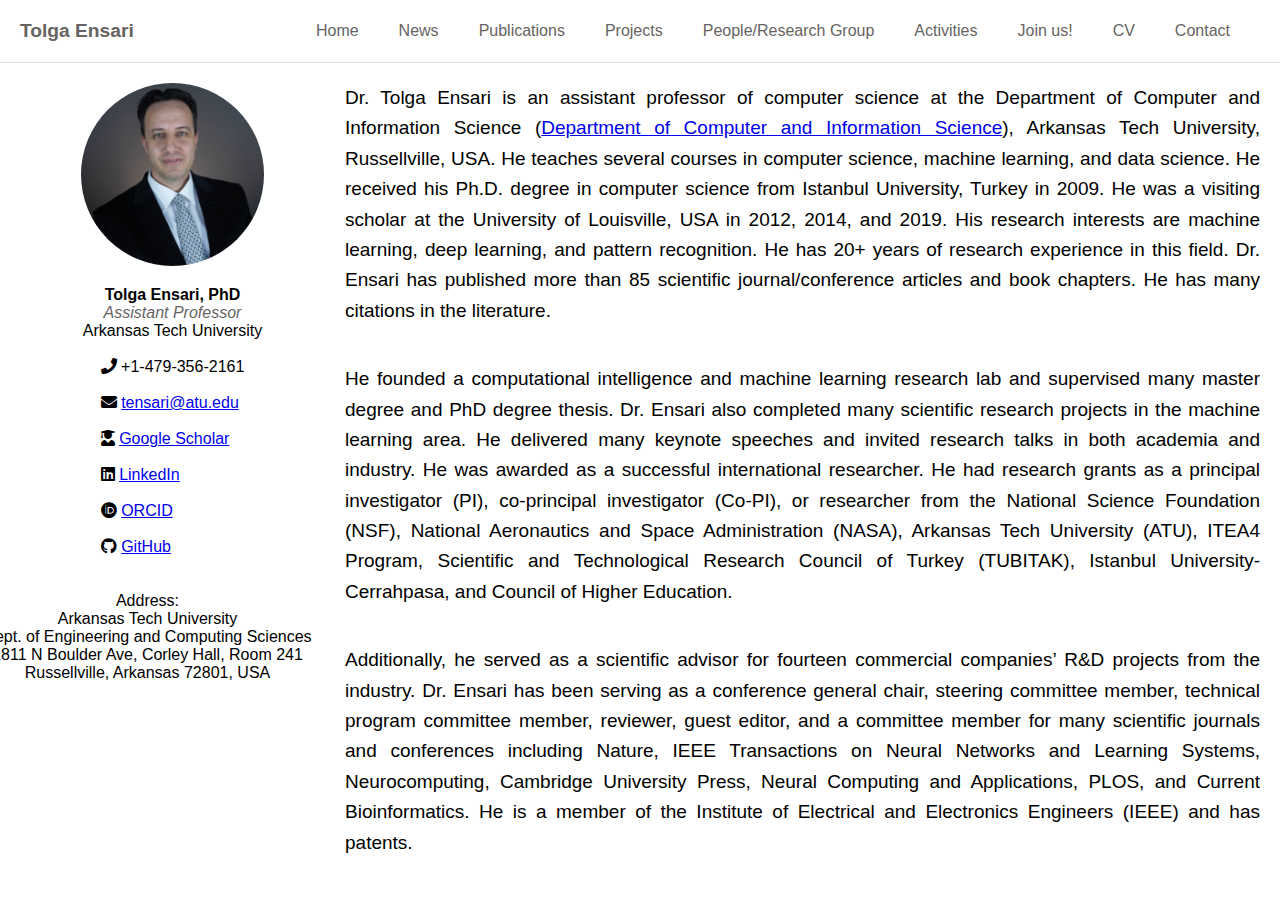
<file: index.html>
<!DOCTYPE html>
<html lang="en">
<head>
    <meta charset="UTF-8">
    <meta name="viewport" content="width=device-width, initial-scale=1.0">
    <title>Tolga Ensari</title>
    <link rel="stylesheet" href="styles.css">
</head>
<body>

<header>
    <nav>
        <div class="logo"><a href="index.html">Tolga Ensari</a></div>
        <ul class="nav-links">
            <li><a href="home.html">Home</a></li>
            <li><a href="news.html">News</a></li>
            <li><a href="publications.html">Publications</a></li>
            <li><a href="projects.html">Projects</a></li>
            <li><a href="people.html">People/Research Group</a></li>
            <li><a href="activities.html">Activities</a></li>
            <li><a href="join.html">Join us!</a></li>
            <li><a href="cv.html">CV</a></li>
            <li><a href="contact.html">Contact</a></li>
        </ul>
    </nav>
</header>

<main>
    <section class="left-section">
        <div class="profile">
            <img src="Dr.ensari.jpeg" alt="Your Photo">
            <div class="profile-info">
                <p class="name" style="display: inline-block; text-align: left;">Tolga Ensari, PhD</p>
                <p class="designation">Assistant Professor</p>
                <p>Arkansas Tech University</p></br>
                <div style ="text-align: center;">
                    <div class="contact-info" style="display: inline-block; text-align: left;">
                        <link rel="stylesheet" href="https://cdnjs.cloudflare.com/ajax/libs/font-awesome/5.15.4/css/all.min.css">
                        <p><i class="fa fa-phone"></i> +1-479-356-2161</p></br>
                        <p><i class="fa fa-envelope"></i> <a href="mailto:tensari@atu.edu">tensari@atu.edu</a></p></br>
                        <p><i class="fas fa-user-graduate"></i> <a href="https://scholar.google.com/citations?user=o-TS7FsAAAAJ&hl=en&oi=ao">Google Scholar</a></p></br>
                        <p><i class="fab fa-linkedin"></i> <a href="https://www.linkedin.com/in/tolga-ensari-814ba527">LinkedIn</a></p></br>
                        <p><i class="fab fa-orcid"></i> <a href="https://orcid.org/0000-0003-0896-3058">ORCID</a></p></br>
                        <p><i class="fab fa-github"></i> <a href="https://github.com/EnsariTolga">GitHub</a></p></br></br>
                        
                    </div>
                    <div style="text-align: center;">
                        
                        <p style="margin-left: -50px;">
                            Address: <br>
                            Arkansas Tech University<br>
                            Dept. of Engineering and Computing Sciences<br>
                            1811 N Boulder Ave, Corley Hall, Room 241<br>
                            Russellville, Arkansas 72801, USA</p>
                    </div>
                </div>
            </div>
            
        </div>
    </section>
    <section class="right-section">
        <p class="justified">Dr. Tolga Ensari is an assistant professor of computer science at the Department of Computer and Information Science (<a href="https://www.atu.edu/cis/profiles/tensari.php" target="_blank">Department of Computer and Information Science</a>), Arkansas Tech University, Russellville, USA. He teaches several courses in computer science, machine learning, and data science. He received his Ph.D. degree in computer science from Istanbul University, Turkey in 2009. He was a visiting scholar at the University of Louisville, USA in 2012, 2014, and 2019. His research interests are machine learning, deep learning, and pattern recognition. He has 20+ years of research experience in this field. Dr. Ensari has published more than 85 scientific journal/conference articles and book chapters. He has many citations in the literature.</p>
        </br>
        <p class="justified">He founded a computational intelligence and machine learning research lab and supervised many master degree and PhD degree thesis. Dr. Ensari also completed many scientific research projects in the machine learning area. He delivered many keynote speeches and invited research talks in both academia and industry. He was awarded as a successful international researcher. He had research grants as a principal investigator (PI), co-principal investigator (Co-PI), or researcher from the National Science Foundation (NSF), National Aeronautics and Space Administration (NASA), Arkansas Tech University (ATU), ITEA4 Program, Scientific and Technological Research Council of Turkey (TUBITAK), Istanbul University-Cerrahpasa, and Council of Higher Education.</p>
        </br>
        <p class="justified">Additionally, he served as a scientific advisor for fourteen commercial companies’ R&D projects from the industry. Dr. Ensari has been serving as a conference general chair, steering committee member, technical program committee member, reviewer, guest editor, and a committee member for many scientific journals and conferences including Nature, IEEE Transactions on Neural Networks and Learning Systems, Neurocomputing, Cambridge University Press, Neural Computing and Applications, PLOS, and Current Bioinformatics. He is a member of the Institute of Electrical and Electronics Engineers (IEEE) and has patents.</p>
    </section>
    
</main>

</body>
</html>
</file>
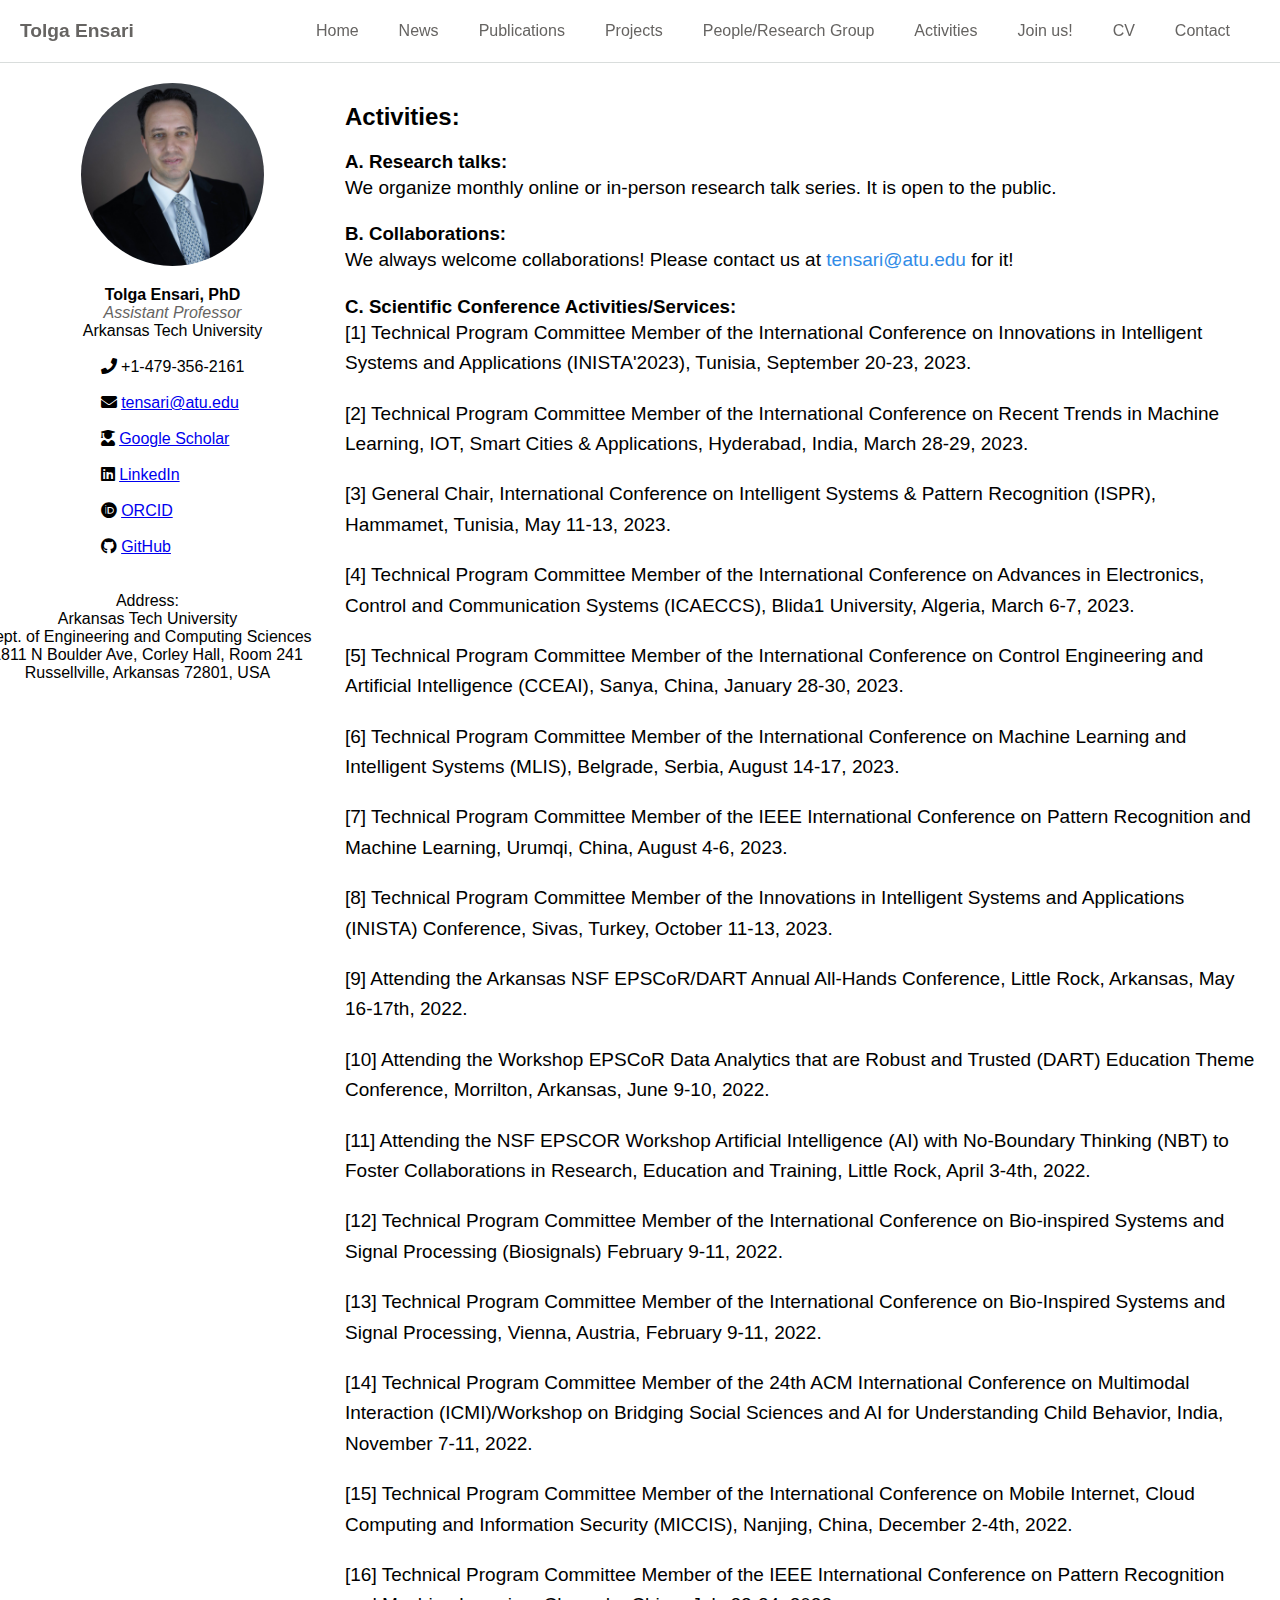
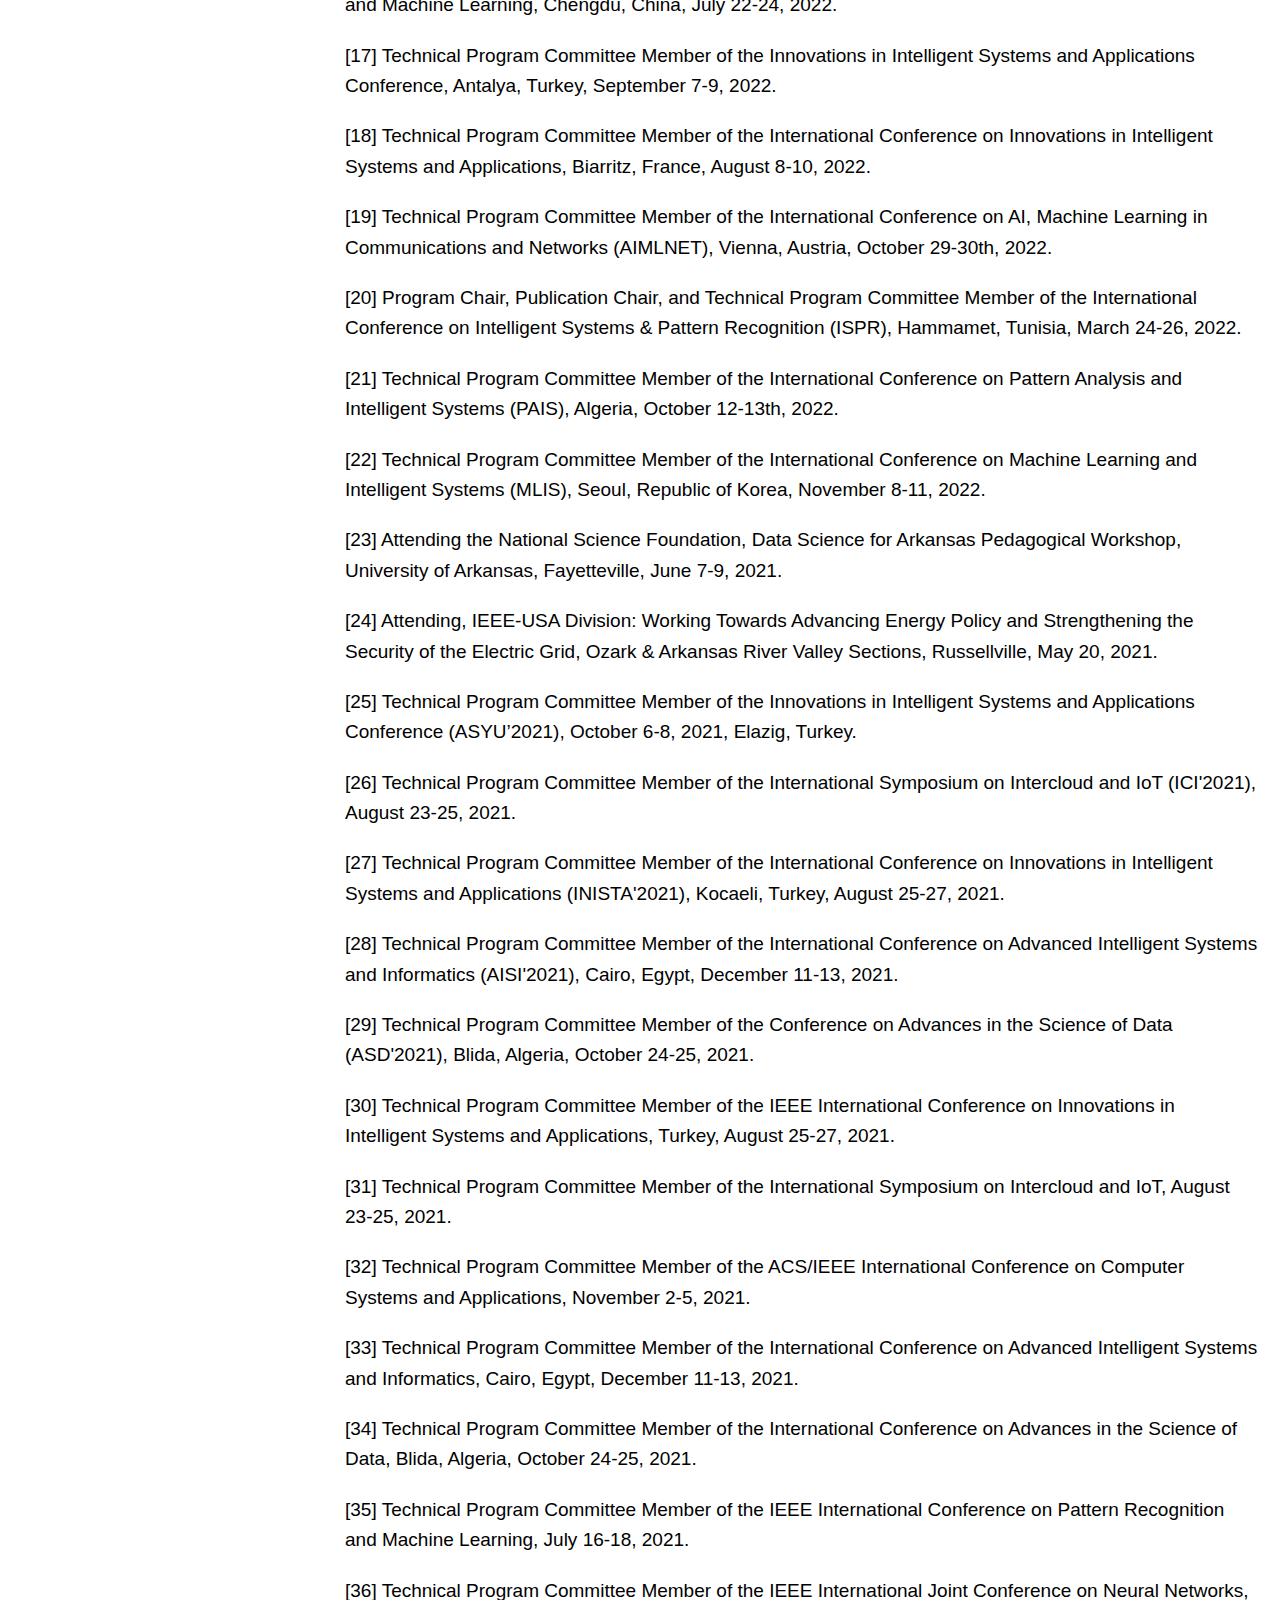
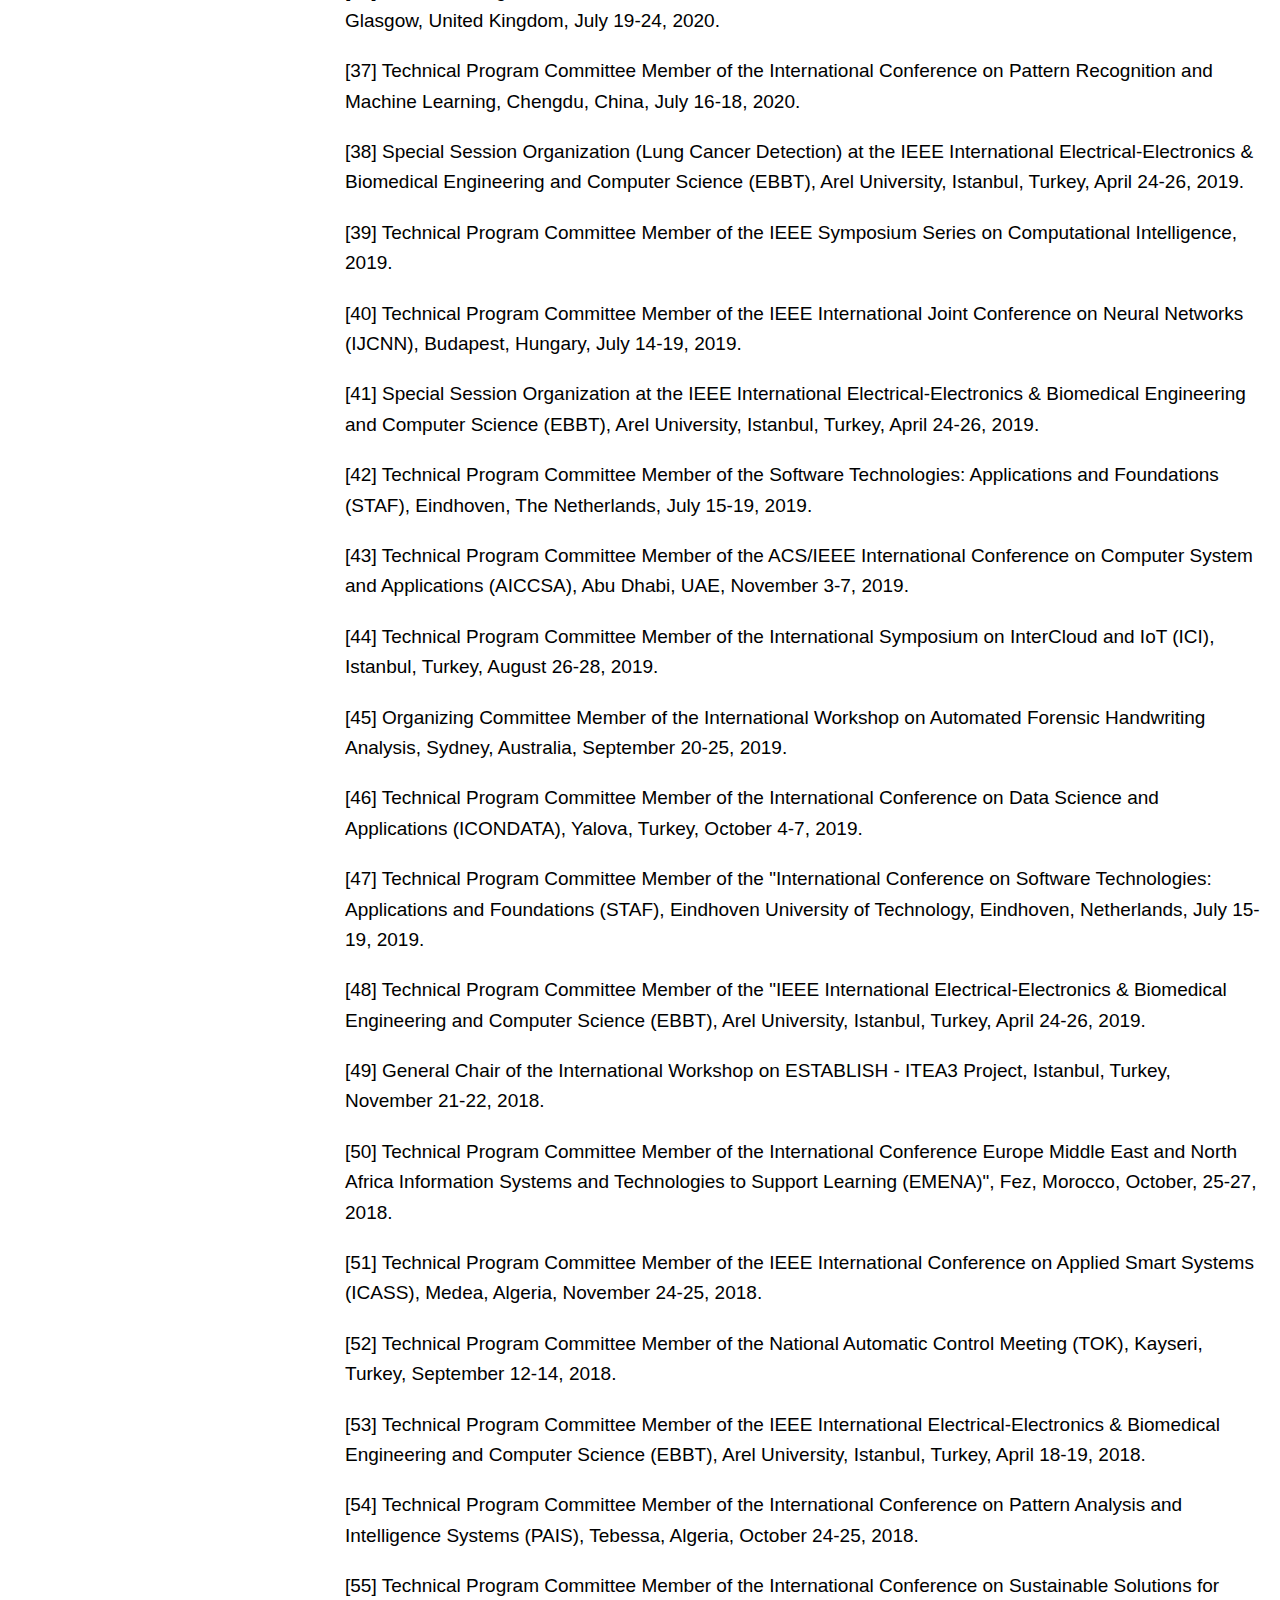
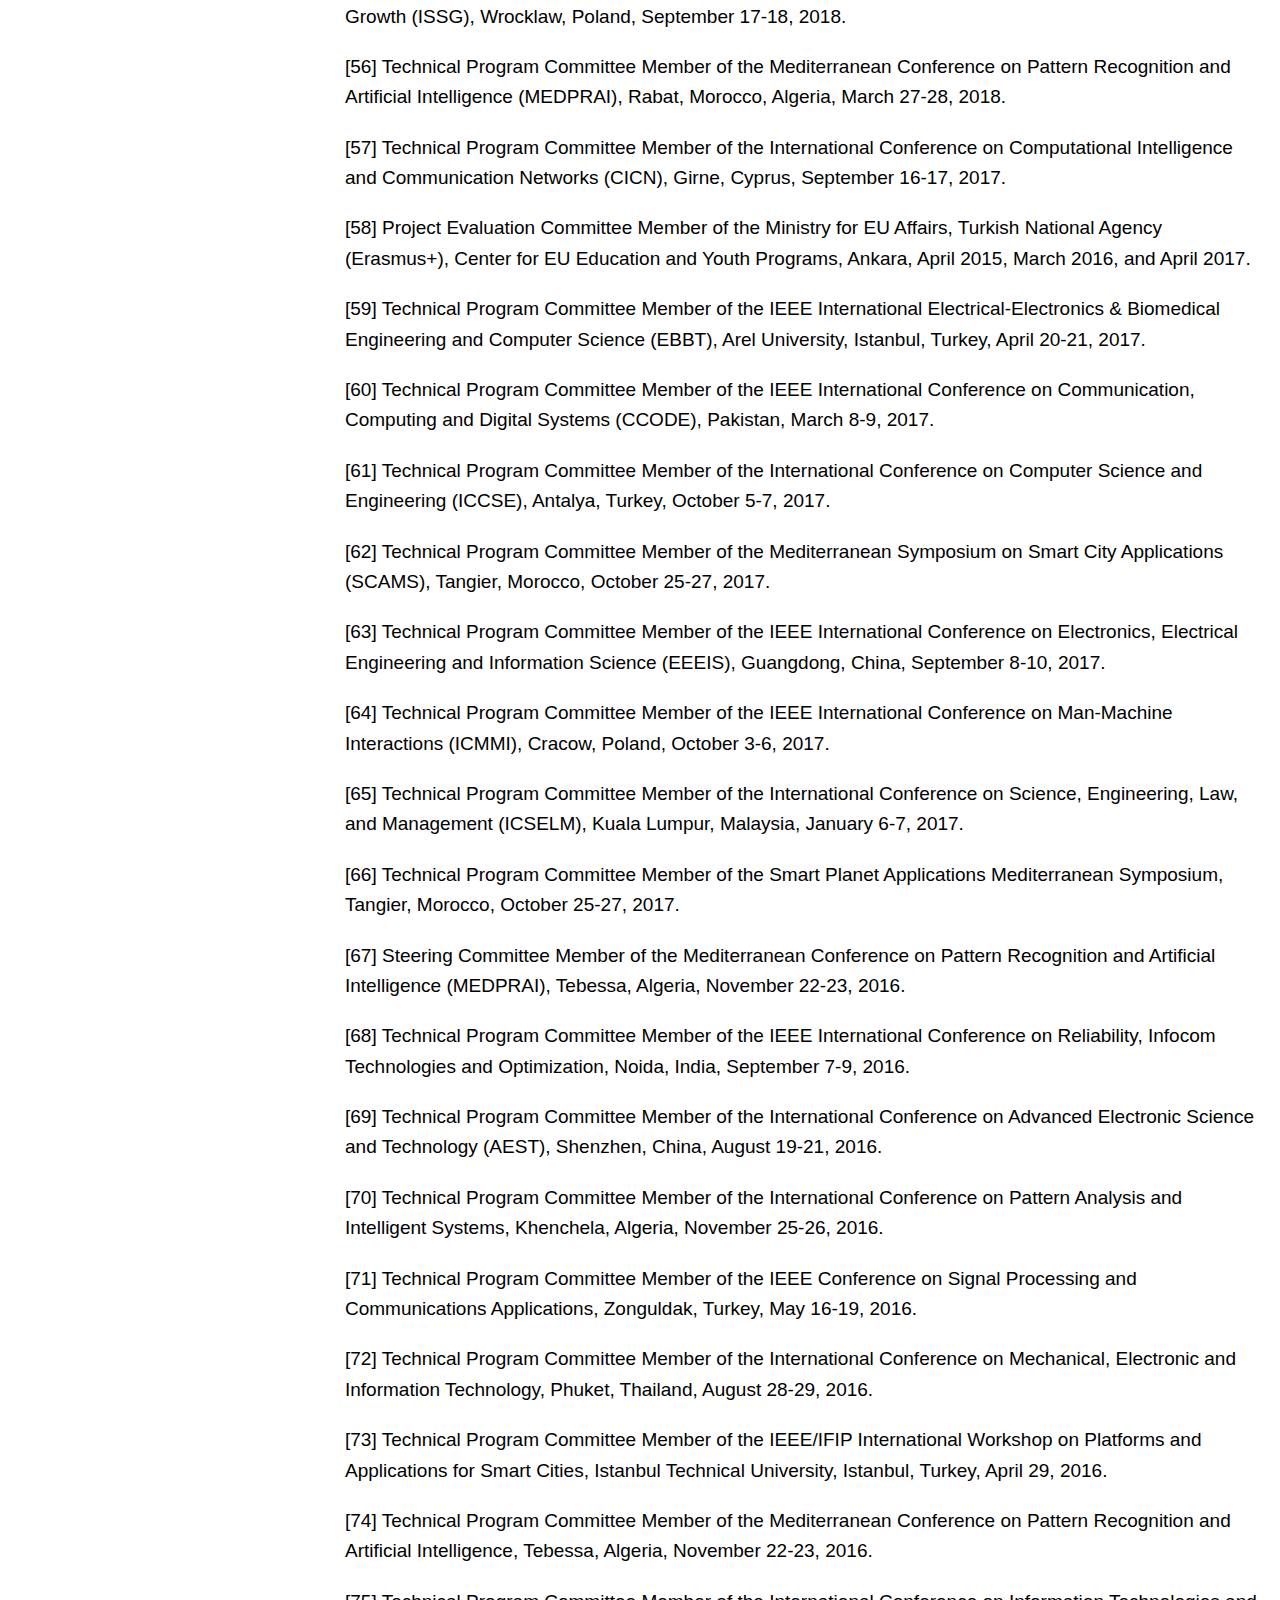
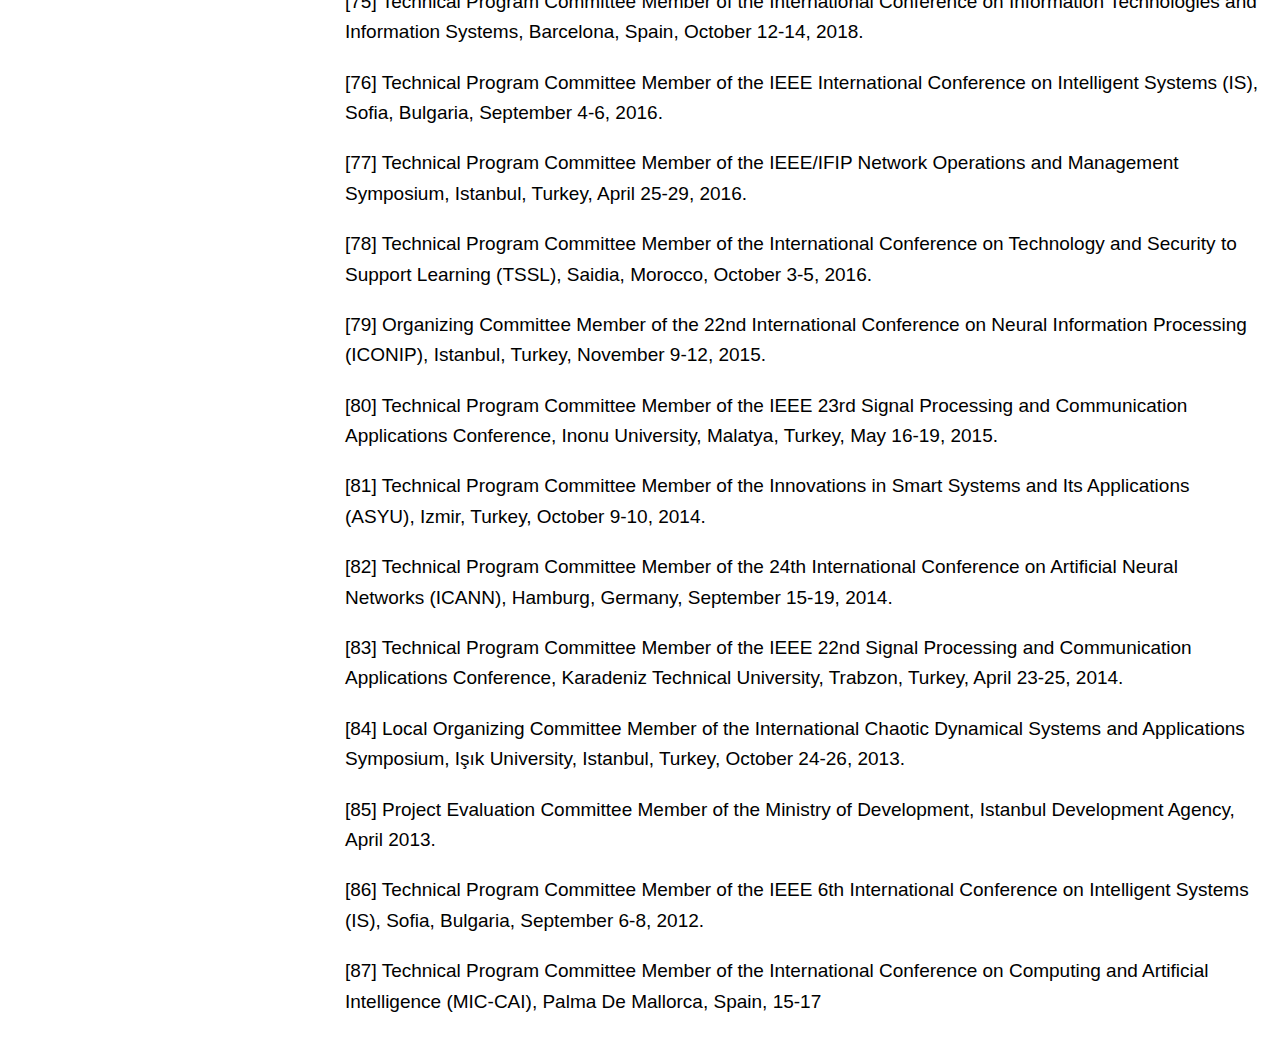
<file: activities.html>
<!DOCTYPE html>
<html lang="en">
<head>
    <meta charset="UTF-8">
    <meta name="viewport" content="width=device-width, initial-scale=1.0">
    <title>Activities</title>
    <link rel="stylesheet" href="activities.css">
</head>
<body>

<header>
    <nav>
        <div class="logo"><a href="index.html">Tolga Ensari</a></div>
        <ul class="nav-links">
            <li><a href="home.html">Home</a></li>
            <li><a href="news.html">News</a></li>
            <li><a href="publications.html">Publications</a></li>
            <li><a href="projects.html">Projects</a></li>
            <li><a href="people.html">People/Research Group</a></li>
            <li><a href="activities.html">Activities</a></li>
            <li><a href="join.html">Join us!</a></li>
            <li><a href="cv.html">CV</a></li>
            <li><a href="contact.html">Contact</a></li>
        </ul>
    </nav>
</header>

<main>
    <section class="left-section">
        <div class="profile">
            <img src="Dr.ensari.jpeg" alt="Your Photo">
            <div class="profile-info">
                <p class="name" style="display: inline-block; text-align: left;">Tolga Ensari, PhD</p>
                <p class="designation">Assistant Professor</p>
                <p>Arkansas Tech University</p></br>
                <div style ="text-align: center;">
                    <div class="contact-info" style="display: inline-block; text-align: left;">
                        <link rel="stylesheet" href="https://cdnjs.cloudflare.com/ajax/libs/font-awesome/5.15.4/css/all.min.css">
                        <p><i class="fa fa-phone"></i> +1-479-356-2161</p></br>
                        <p><i class="fa fa-envelope"></i> <a href="mailto:tensari@atu.edu">tensari@atu.edu</a></p></br>
                        <p><i class="fas fa-user-graduate"></i> <a href="https://scholar.google.com/citations?user=o-TS7FsAAAAJ&hl=en&oi=ao">Google Scholar</a></p></br>
                        <p><i class="fab fa-linkedin"></i> <a href="https://www.linkedin.com/in/tolga-ensari-814ba527">LinkedIn</a></p></br>
                        <p><i class="fab fa-orcid"></i> <a href="https://orcid.org/0000-0003-0896-3058">ORCID</a></p></br>
                        <p><i class="fab fa-github"></i> <a href="https://github.com/EnsariTolga">GitHub</a></p></br></br>
                        
                    </div>
                    <div style="text-align: center;">
                        
                        <p style="margin-left: -50px;">
                            Address: <br>
                            Arkansas Tech University<br>
                            Dept. of Engineering and Computing Sciences<br>
                            1811 N Boulder Ave, Corley Hall, Room 241<br>
                            Russellville, Arkansas 72801, USA</p>
                    </div>
                </div>
            </div>
            
        </div>
    </section>
    <div class="right-section" > 
        <h2>Activities:</h2>
        
        <h3>A. Research talks:</h3>
        <p>We organize monthly online or in-person research talk series. It is open to the public.</p>
        
        <h3>B. Collaborations:</h3>
        <p>We always welcome collaborations! Please contact us at <a href="mailto:tensari@atu.edu">tensari@atu.edu</a> for it!</p>
        
        <h3>C. Scientific Conference Activities/Services:</h3>
            <p>[1] Technical Program Committee Member of the International Conference on Innovations in Intelligent Systems and Applications (INISTA'2023), Tunisia, September 20-23, 2023.</p>
            <p>[2] Technical Program Committee Member of the International Conference on Recent Trends in Machine Learning, IOT, Smart Cities & Applications, Hyderabad, India, March 28-29, 2023.</p>
            <p>[3] General Chair, International Conference on Intelligent Systems & Pattern Recognition (ISPR), Hammamet, Tunisia, May 11-13, 2023.</p>
            <p>[4] Technical Program Committee Member of the International Conference on Advances in Electronics, Control and Communication Systems (ICAECCS), Blida1 University, Algeria, March 6-7, 2023.</p>
            <p>[5] Technical Program Committee Member of the International Conference on Control Engineering and Artificial Intelligence (CCEAI), Sanya, China, January 28-30, 2023.</p>
            <p>[6] Technical Program Committee Member of the International Conference on Machine Learning and Intelligent Systems (MLIS), Belgrade, Serbia, August 14-17, 2023.</p>
            <p>[7] Technical Program Committee Member of the IEEE International Conference on Pattern Recognition and Machine Learning, Urumqi, China, August 4-6, 2023.</p>
            <p>[8] Technical Program Committee Member of the Innovations in Intelligent Systems and Applications (INISTA) Conference, Sivas, Turkey, October 11-13, 2023.</p>
            <p>[9] Attending the Arkansas NSF EPSCoR/DART Annual All-Hands Conference, Little Rock, Arkansas, May 16-17th, 2022.</p>
            <p>[10] Attending the Workshop EPSCoR Data Analytics that are Robust and Trusted (DART) Education Theme Conference, Morrilton, Arkansas, June 9-10, 2022.</p>
            <p>[11] Attending the NSF EPSCOR Workshop Artificial Intelligence (AI) with No-Boundary Thinking (NBT) to Foster Collaborations in Research, Education and Training, Little Rock, April 3-4th, 2022.</p>
            <p>[12] Technical Program Committee Member of the International Conference on Bio-inspired Systems and Signal Processing (Biosignals) February 9-11, 2022.</p>
            <p>[13] Technical Program Committee Member of the International Conference on Bio-Inspired Systems and Signal Processing, Vienna, Austria, February 9-11, 2022.</p>
            <p>[14] Technical Program Committee Member of the 24th ACM International Conference on Multimodal Interaction (ICMI)/Workshop on Bridging Social Sciences and AI for Understanding Child Behavior, India, November 7-11, 2022.</p>
            <p>[15] Technical Program Committee Member of the International Conference on Mobile Internet, Cloud Computing and Information Security (MICCIS), Nanjing, China, December 2-4th, 2022.</p>
            <p>[16] Technical Program Committee Member of the IEEE International Conference on Pattern Recognition and Machine Learning, Chengdu, China, July 22-24, 2022.</p>
            <p>[17] Technical Program Committee Member of the Innovations in Intelligent Systems and Applications Conference, Antalya, Turkey, September 7-9, 2022.</p>
            <p>[18] Technical Program Committee Member of the International Conference on Innovations in Intelligent Systems and Applications, Biarritz, France, August 8-10, 2022.</p>
            <p>[19] Technical Program Committee Member of the International Conference on AI, Machine Learning in Communications and Networks (AIMLNET), Vienna, Austria, October 29-30th, 2022.</p>
            <p>[20] Program Chair, Publication Chair, and Technical Program Committee Member of the International Conference on Intelligent Systems & Pattern Recognition (ISPR), Hammamet, Tunisia, March 24-26, 2022.</p>
            <p>[21] Technical Program Committee Member of the International Conference on Pattern Analysis and Intelligent Systems (PAIS), Algeria, October 12-13th, 2022.</p>
            <p>[22] Technical Program Committee Member of the International Conference on Machine Learning and Intelligent Systems (MLIS), Seoul, Republic of Korea, November 8-11, 2022.</p>
            <p>[23] Attending the National Science Foundation, Data Science for Arkansas Pedagogical Workshop, University of Arkansas, Fayetteville, June 7-9, 2021.</p>
            <p>[24] Attending, IEEE-USA Division: Working Towards Advancing Energy Policy and Strengthening the Security of the Electric Grid, Ozark & Arkansas River Valley Sections, Russellville, May 20, 2021.</p>
            <p>[25] Technical Program Committee Member of the Innovations in Intelligent Systems and Applications Conference (ASYU’2021), October 6-8, 2021, Elazig, Turkey.</p>
            <p>[26] Technical Program Committee Member of the International Symposium on Intercloud and IoT (ICI'2021), August 23-25, 2021.</p>
            <p>[27] Technical Program Committee Member of the International Conference on Innovations in Intelligent Systems and Applications (INISTA'2021), Kocaeli, Turkey, August 25-27, 2021.</p>
            <p>[28] Technical Program Committee Member of the International Conference on Advanced Intelligent Systems and Informatics (AISI'2021), Cairo, Egypt, December 11-13, 2021.</p>
            <p>[29] Technical Program Committee Member of the Conference on Advances in the Science of Data (ASD'2021), Blida, Algeria, October 24-25, 2021.</p>
            <p>[30] Technical Program Committee Member of the IEEE International Conference on Innovations in Intelligent Systems and Applications, Turkey, August 25-27, 2021.</p>
            <p>[31] Technical Program Committee Member of the International Symposium on Intercloud and IoT, August 23-25, 2021.</p>
            <p>[32] Technical Program Committee Member of the ACS/IEEE International Conference on Computer Systems and Applications, November 2-5, 2021.</p>
            <p>[33] Technical Program Committee Member of the International Conference on Advanced Intelligent Systems and Informatics, Cairo, Egypt, December 11-13, 2021.</p>
            <p>[34] Technical Program Committee Member of the International Conference on Advances in the Science of Data, Blida, Algeria, October 24-25, 2021.</p>
            <p>[35] Technical Program Committee Member of the IEEE International Conference on Pattern Recognition and Machine Learning, July 16-18, 2021.</p>
            <p>[36] Technical Program Committee Member of the IEEE International Joint Conference on Neural Networks, Glasgow, United Kingdom, July 19-24, 2020.</p>
            <p>[37] Technical Program Committee Member of the International Conference on Pattern Recognition and Machine Learning, Chengdu, China, July 16-18, 2020.</p>
            <p>[38] Special Session Organization (Lung Cancer Detection) at the IEEE International Electrical-Electronics & Biomedical Engineering and Computer Science (EBBT), Arel University, Istanbul, Turkey, April 24-26, 2019.</p>
            <p>[39] Technical Program Committee Member of the IEEE Symposium Series on Computational Intelligence, 2019.</p>
            <p>[40] Technical Program Committee Member of the IEEE International Joint Conference on Neural Networks (IJCNN), Budapest, Hungary, July 14-19, 2019.</p>
            <p>[41] Special Session Organization at the IEEE International Electrical-Electronics & Biomedical Engineering and Computer Science (EBBT), Arel University, Istanbul, Turkey, April 24-26, 2019.</p>
            <p>[42] Technical Program Committee Member of the Software Technologies: Applications and Foundations (STAF), Eindhoven, The Netherlands, July 15-19, 2019.</p>
            <p>[43] Technical Program Committee Member of the ACS/IEEE International Conference on Computer System and Applications (AICCSA), Abu Dhabi, UAE, November 3-7, 2019.</p>
            <p>[44] Technical Program Committee Member of the International Symposium on InterCloud and IoT (ICI), Istanbul, Turkey, August 26-28, 2019.</p>
            <p>[45] Organizing Committee Member of the International Workshop on Automated Forensic Handwriting Analysis, Sydney, Australia, September 20-25, 2019.</p>
            <p>[46] Technical Program Committee Member of the International Conference on Data Science and Applications (ICONDATA), Yalova, Turkey, October 4-7, 2019.</p>
            <p>[47] Technical Program Committee Member of the "International Conference on Software Technologies: Applications and Foundations (STAF), Eindhoven University of Technology, Eindhoven, Netherlands, July 15-19, 2019.</p>
            <p>[48] Technical Program Committee Member of the "IEEE International Electrical-Electronics & Biomedical Engineering and Computer Science (EBBT), Arel University, Istanbul, Turkey, April 24-26, 2019.</p>
            <p>[49] General Chair of the International Workshop on ESTABLISH - ITEA3 Project, Istanbul, Turkey, November 21-22, 2018.</p>
            <p>[50] Technical Program Committee Member of the International Conference Europe Middle East and North Africa Information Systems and Technologies to Support Learning (EMENA)", Fez, Morocco, October, 25-27, 2018.</p>
            <p>[51] Technical Program Committee Member of the IEEE International Conference on Applied Smart Systems (ICASS), Medea, Algeria, November 24-25, 2018.</p>
            <p>[52] Technical Program Committee Member of the National Automatic Control Meeting (TOK), Kayseri, Turkey, September 12-14, 2018.</p>
            <p>[53] Technical Program Committee Member of the IEEE International Electrical-Electronics & Biomedical Engineering and Computer Science (EBBT), Arel University, Istanbul, Turkey, April 18-19, 2018.</p>
            <p>[54] Technical Program Committee Member of the International Conference on Pattern Analysis and Intelligence Systems (PAIS), Tebessa, Algeria, October 24-25, 2018.</p>
            <p>[55] Technical Program Committee Member of the International Conference on Sustainable Solutions for Growth (ISSG), Wrocklaw, Poland, September 17-18, 2018.</p>
            <p>[56] Technical Program Committee Member of the Mediterranean Conference on Pattern Recognition and Artificial Intelligence (MEDPRAI), Rabat, Morocco, Algeria, March 27-28, 2018.</p>
            <p>[57] Technical Program Committee Member of the International Conference on Computational Intelligence and Communication Networks (CICN), Girne, Cyprus, September 16-17, 2017.</p>
            <p>[58] Project Evaluation Committee Member of the Ministry for EU Affairs, Turkish National Agency (Erasmus+), Center for EU Education and Youth Programs, Ankara, April 2015, March 2016, and April 2017.</p>
            <p>[59] Technical Program Committee Member of the IEEE International Electrical-Electronics & Biomedical Engineering and Computer Science (EBBT), Arel University, Istanbul, Turkey, April 20-21, 2017.</p>
            <p>[60] Technical Program Committee Member of the IEEE International Conference on Communication, Computing and Digital Systems (CCODE), Pakistan, March 8-9, 2017.</p>
            <p>[61] Technical Program Committee Member of the International Conference on Computer Science and Engineering (ICCSE), Antalya, Turkey, October 5-7, 2017.</p>
            <p>[62] Technical Program Committee Member of the Mediterranean Symposium on Smart City Applications (SCAMS), Tangier, Morocco, October 25-27, 2017.</p>
            <p>[63] Technical Program Committee Member of the IEEE International Conference on Electronics, Electrical Engineering and Information Science (EEEIS), Guangdong, China, September 8-10, 2017.</p>
            <p>[64] Technical Program Committee Member of the IEEE International Conference on Man-Machine Interactions (ICMMI), Cracow, Poland, October 3-6, 2017.</p>
            <p>[65] Technical Program Committee Member of the International Conference on Science, Engineering, Law, and Management (ICSELM), Kuala Lumpur, Malaysia, January 6-7, 2017.</p>
            <p>[66] Technical Program Committee Member of the Smart Planet Applications Mediterranean Symposium, Tangier, Morocco, October 25-27, 2017.</p>
            <p>[67] Steering Committee Member of the Mediterranean Conference on Pattern Recognition and Artificial Intelligence (MEDPRAI), Tebessa, Algeria, November 22-23, 2016.</p>
            <p>[68] Technical Program Committee Member of the IEEE International Conference on Reliability, Infocom Technologies and Optimization, Noida, India, September 7-9, 2016.</p>
            <p>[69] Technical Program Committee Member of the International Conference on Advanced Electronic Science and Technology (AEST), Shenzhen, China, August 19-21, 2016.</p>
            <p>[70] Technical Program Committee Member of the International Conference on Pattern Analysis and Intelligent Systems, Khenchela, Algeria, November 25-26, 2016.</p>
            <p>[71] Technical Program Committee Member of the IEEE Conference on Signal Processing and Communications Applications, Zonguldak, Turkey, May 16-19, 2016.</p>
            <p>[72] Technical Program Committee Member of the International Conference on Mechanical, Electronic and Information Technology, Phuket, Thailand, August 28-29, 2016.</p>
            <p>[73] Technical Program Committee Member of the IEEE/IFIP International Workshop on Platforms and Applications for Smart Cities, Istanbul Technical University, Istanbul, Turkey, April 29, 2016.</p>
            <p>[74] Technical Program Committee Member of the Mediterranean Conference on Pattern Recognition and Artificial Intelligence, Tebessa, Algeria, November 22-23, 2016.</p>
            <p>[75] Technical Program Committee Member of the International Conference on Information Technologies and Information Systems, Barcelona, Spain, October 12-14, 2018.</p>
            <p>[76] Technical Program Committee Member of the IEEE International Conference on Intelligent Systems (IS), Sofia, Bulgaria, September 4-6, 2016.</p>
            <p>[77] Technical Program Committee Member of the IEEE/IFIP Network Operations and Management Symposium, Istanbul, Turkey, April 25-29, 2016.</p>
            <p>[78] Technical Program Committee Member of the International Conference on Technology and Security to Support Learning (TSSL), Saidia, Morocco, October 3-5, 2016.</p>
            <p>[79] Organizing Committee Member of the 22nd International Conference on Neural Information Processing (ICONIP), Istanbul, Turkey, November 9-12, 2015.</p>
            <p>[80] Technical Program Committee Member of the IEEE 23rd Signal Processing and Communication Applications Conference, Inonu University, Malatya, Turkey, May 16-19, 2015.</p>
            <p>[81] Technical Program Committee Member of the Innovations in Smart Systems and Its Applications (ASYU), Izmir, Turkey, October 9-10, 2014.</p>
            <p>[82] Technical Program Committee Member of the 24th International Conference on Artificial Neural Networks (ICANN), Hamburg, Germany, September 15-19, 2014.</p>
            <p>[83] Technical Program Committee Member of the IEEE 22nd Signal Processing and Communication Applications Conference, Karadeniz Technical University, Trabzon, Turkey, April 23-25, 2014.</p>
            <p>[84] Local Organizing Committee Member of the International Chaotic Dynamical Systems and Applications Symposium, Işık University, Istanbul, Turkey, October 24-26, 2013.</p>
            <p>[85] Project Evaluation Committee Member of the Ministry of Development, Istanbul Development Agency, April 2013.</p>
            <p>[86] Technical Program Committee Member of the IEEE 6th International Conference on Intelligent Systems (IS), Sofia, Bulgaria, September 6-8, 2012.</p>
            <p>[87] Technical Program Committee Member of the International Conference on Computing and Artificial Intelligence (MIC-CAI), Palma De Mallorca, Spain, 15-17


            
    </div>
    
</main>

</body>
</html>
</file>
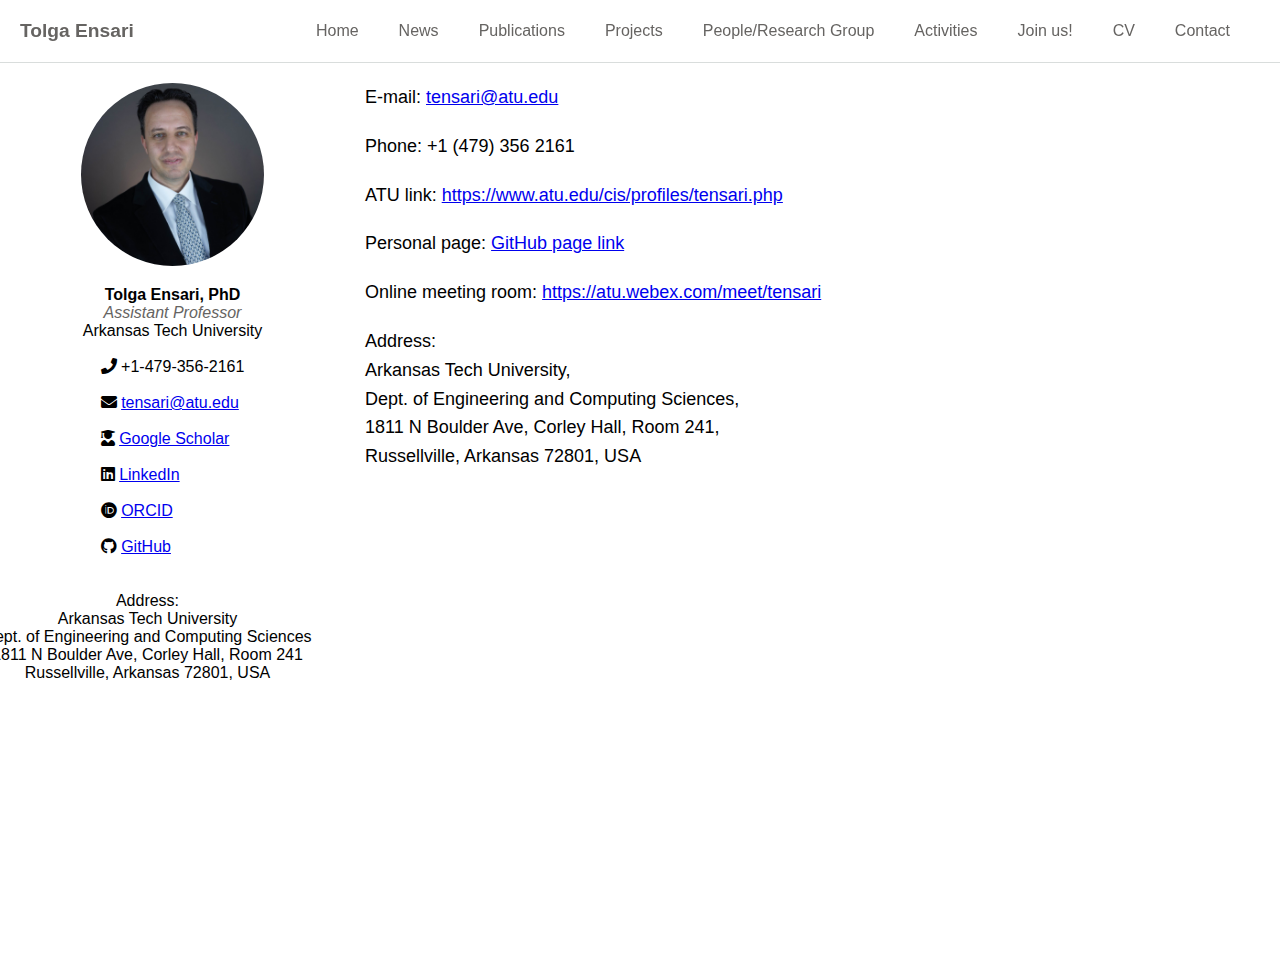
<file: contact.html>
<!DOCTYPE html>
<html lang="en">
<head>
    <meta charset="UTF-8">
    <meta name="viewport" content="width=device-width, initial-scale=1.0">
    <title>Contact</title>
    <link rel="stylesheet" href="styles.css">
</head>
<body>

<header>
    <nav>
        <div class="logo"><a href="index.html">Tolga Ensari</a></div>
        <ul class="nav-links">
            <li><a href="home.html">Home</a></li>
            <li><a href="news.html">News</a></li>
            <li><a href="publications.html">Publications</a></li>
            <li><a href="projects.html">Projects</a></li>
            <li><a href="people.html">People/Research Group</a></li>
            <li><a href="activities.html">Activities</a></li>
            <li><a href="join.html">Join us!</a></li>
            <li><a href="cv.html">CV</a></li>
            <li><a href="contact.html">Contact</a></li>
        </ul>
    </nav>
</header>

<main>
    <section class="left-section">
        <div class="profile">
            <img src="Dr.ensari.jpeg" alt="Your Photo">
            <div class="profile-info">
                <p class="name" style="display: inline-block; text-align: left;">Tolga Ensari, PhD</p>
                <p class="designation">Assistant Professor</p>
                <p>Arkansas Tech University</p></br>
                <div style ="text-align: center;">
                    <div class="contact-info" style="display: inline-block; text-align: left;">
                        <link rel="stylesheet" href="https://cdnjs.cloudflare.com/ajax/libs/font-awesome/5.15.4/css/all.min.css">
                        <p><i class="fa fa-phone"></i> +1-479-356-2161</p></br>
                        <p><i class="fa fa-envelope"></i> <a href="mailto:tensari@atu.edu">tensari@atu.edu</a></p></br>
                        <p><i class="fas fa-user-graduate"></i> <a href="https://scholar.google.com/citations?user=o-TS7FsAAAAJ&hl=en&oi=ao">Google Scholar</a></p></br>
                        <p><i class="fab fa-linkedin"></i> <a href="https://www.linkedin.com/in/tolga-ensari-814ba527">LinkedIn</a></p></br>
                        <p><i class="fab fa-orcid"></i> <a href="https://orcid.org/0000-0003-0896-3058">ORCID</a></p></br>
                        <p><i class="fab fa-github"></i> <a href="https://github.com/EnsariTolga">GitHub</a></p></br></br>
                        
                    </div>
                    <div style="text-align: center;">
                        
                        <p style="margin-left: -50px;">
                            Address: <br>
                            Arkansas Tech University<br>
                            Dept. of Engineering and Computing Sciences<br>
                            1811 N Boulder Ave, Corley Hall, Room 241<br>
                            Russellville, Arkansas 72801, USA</p>
                    </div>
                </div>
            </div>
            
        </div>
    </section>
    <section class="right-section">
        <div class="right-section">
            <p style="font-size: 18px;">E-mail: <a href="mailto:tensari@atu.edu">tensari@atu.edu</a></p>
            <p style="font-size: 18px;">Phone: +1 (479) 356 2161</p>
            <p style="font-size: 18px;">ATU link: <a href="https://www.atu.edu/cis/profiles/tensari.php" target="_blank">https://www.atu.edu/cis/profiles/tensari.php</a></p>
            <p style="font-size: 18px;">Personal page: <a href="YOUR_GITHUB_PAGE_LINK" target="_blank">GitHub page link</a></p>
            <p style="font-size: 18px;">Online meeting room: <a href="https://atu.webex.com/meet/tensari" target="_blank">https://atu.webex.com/meet/tensari</a></p>
            <p style="font-size: 18px;">Address: <br> Arkansas Tech University, <br>Dept. of Engineering and Computing Sciences,<br> 1811 N Boulder Ave, Corley Hall, Room 241, <br>Russellville, Arkansas 72801, USA</p>
            <!-- Replace the src attribute value with your actual Google Maps embed code -->
            <iframe src="https://www.google.com/maps/embed?pb=!1m18!1m12!1m3!1d3256.370224164868!2d-93.13827062422261!3d35.29678125099717!2m3!1f0!2f0!3f0!3m2!1i1024!2i768!4f13.1!3m3!1m2!1s0x87cc53067c59c747%3A0xfdf3f66ceb56efc1!2sArkansas%20Tech%20University%3A%20Engineering!5e0!3m2!1sen!2sus!4v1707420582464!5m2!1sen!2sus" width="600" height="450" style="border:0;" allowfullscreen="" loading="lazy" referrerpolicy="no-referrer-when-downgrade"></iframe>
        </div>
        
    </section>
</main>

</body>
</html>
</file>
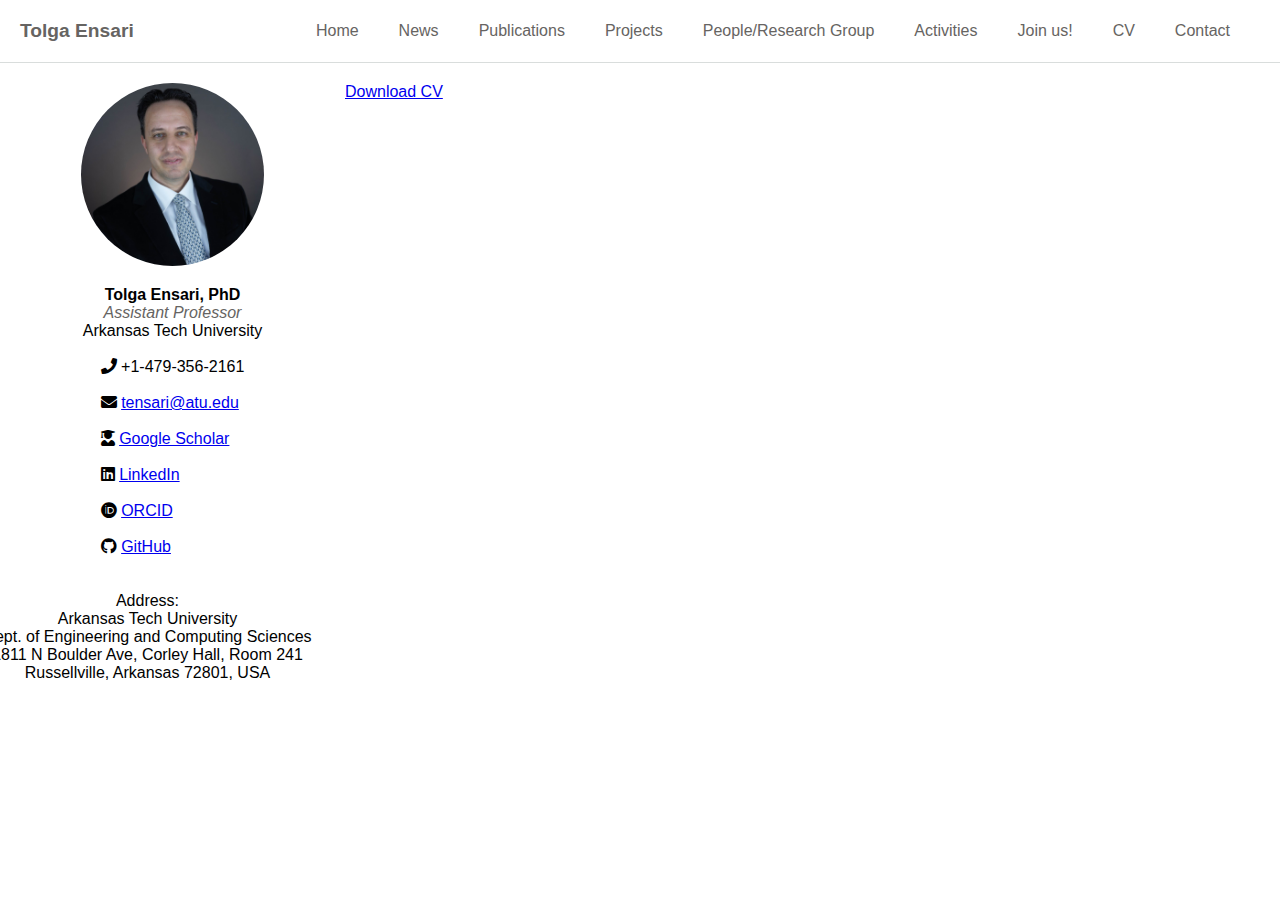
<file: cv.html>
<!DOCTYPE html>
<html lang="en">
<head>
    <meta charset="UTF-8">
    <meta name="viewport" content="width=device-width, initial-scale=1.0">
    <title>CV</title>
    <link rel="stylesheet" href="styles.css">
</head>
<body>

<header>
    <nav>
        <div class="logo"><a href="index.html">Tolga Ensari</a></div>
        <ul class="nav-links">
            <li><a href="home.html">Home</a></li>
            <li><a href="news.html">News</a></li>
            <li><a href="publications.html">Publications</a></li>
            <li><a href="projects.html">Projects</a></li>
            <li><a href="people.html">People/Research Group</a></li>
            <li><a href="activities.html">Activities</a></li>
            <li><a href="join.html">Join us!</a></li>
            <li><a href="cv.html">CV</a></li>
            <li><a href="contact.html">Contact</a></li>
        </ul>
    </nav>
</header>

<main>
    <section class="left-section">
        <div class="profile">
            <img src="Dr.ensari.jpeg" alt="Your Photo">
            <div class="profile-info">
                <p class="name" style="display: inline-block; text-align: left;">Tolga Ensari, PhD</p>
                <p class="designation">Assistant Professor</p>
                <p>Arkansas Tech University</p></br>
                <div style ="text-align: center;">
                    <div class="contact-info" style="display: inline-block; text-align: left;">
                        <link rel="stylesheet" href="https://cdnjs.cloudflare.com/ajax/libs/font-awesome/5.15.4/css/all.min.css">
                        <p><i class="fa fa-phone"></i> +1-479-356-2161</p></br>
                        <p><i class="fa fa-envelope"></i> <a href="mailto:tensari@atu.edu">tensari@atu.edu</a></p></br>
                        <p><i class="fas fa-user-graduate"></i> <a href="https://scholar.google.com/citations?user=o-TS7FsAAAAJ&hl=en&oi=ao">Google Scholar</a></p></br>
                        <p><i class="fab fa-linkedin"></i> <a href="https://www.linkedin.com/in/tolga-ensari-814ba527">LinkedIn</a></p></br>
                        <p><i class="fab fa-orcid"></i> <a href="https://orcid.org/0000-0003-0896-3058">ORCID</a></p></br>
                        <p><i class="fab fa-github"></i> <a href="https://github.com/EnsariTolga">GitHub</a></p></br></br>
                        
                    </div>
                    <div style="text-align: center;">
                        
                        <p style="margin-left: -50px;">
                            Address: <br>
                            Arkansas Tech University<br>
                            Dept. of Engineering and Computing Sciences<br>
                            1811 N Boulder Ave, Corley Hall, Room 241<br>
                            Russellville, Arkansas 72801, USA</p>
                    </div>
                </div>
            </div>
            
        </div>
    </section>
    <section class="right-section">
        <div class="cv-download">
            <a href="cv.pdf" download="Tolga_Ensari_CV.pdf" class="cv-link">Download CV</a>
        </div>
    </section>
</main>

</body>
</html>
</file>
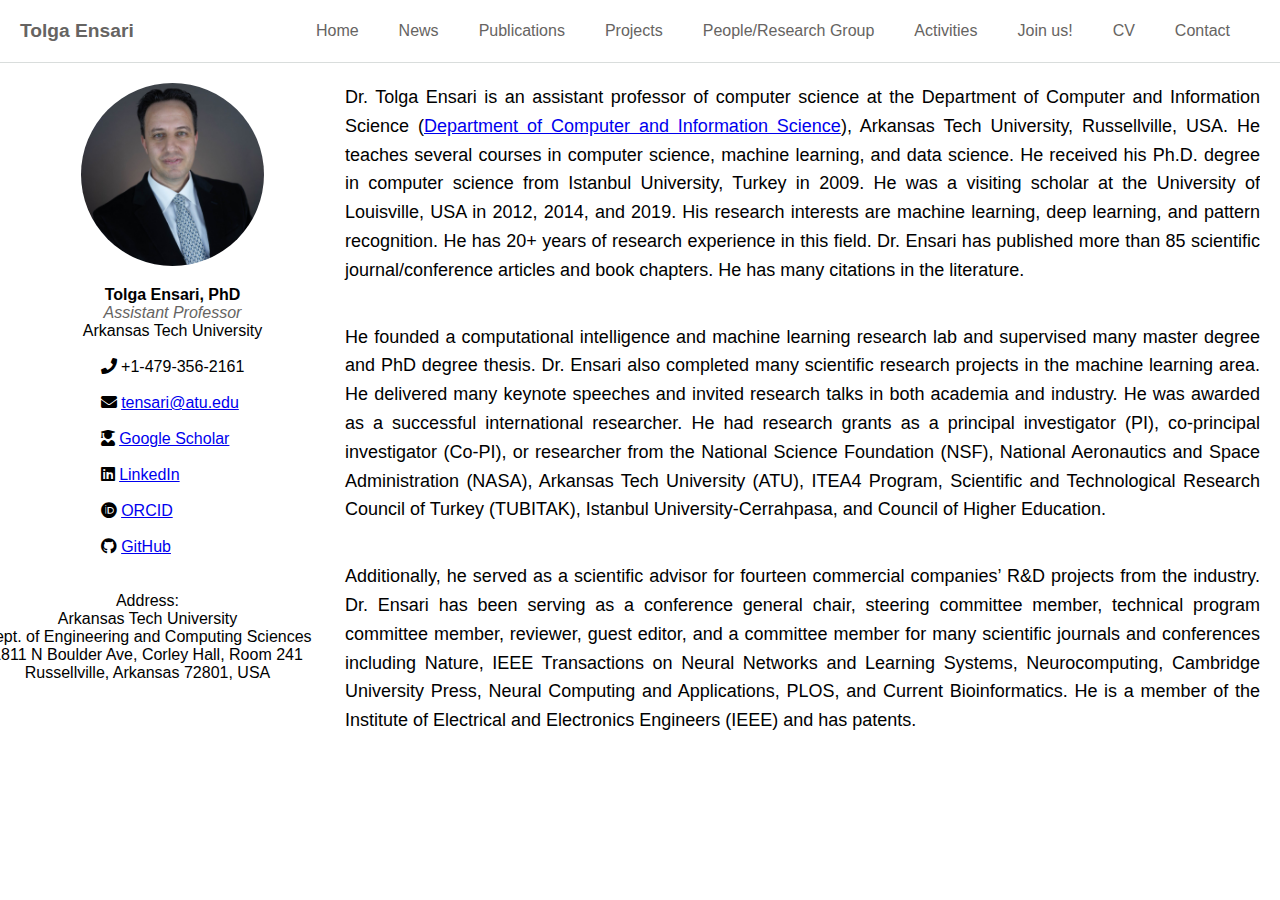
<file: home.html>
<!DOCTYPE html>
<html lang="en">
<head>
    <meta charset="UTF-8">
    <meta name="viewport" content="width=device-width, initial-scale=1.0">
    <title>Tolga Ensari</title>
    <link rel="stylesheet" href="styles.css">
</head>
<body>

<header>
    <nav>
        <div class="logo"><a href="index.html">Tolga Ensari</a></div>
        <ul class="nav-links">
            <li><a href="home.html">Home</a></li>
            <li><a href="news.html">News</a></li>
            <li><a href="publications.html">Publications</a></li>
            <li><a href="projects.html">Projects</a></li>
            <li><a href="people.html">People/Research Group</a></li>
            <li><a href="activities.html">Activities</a></li>
            <li><a href="join.html">Join us!</a></li>
            <li><a href="cv.html">CV</a></li>
            <li><a href="contact.html">Contact</a></li>
        </ul>
    </nav>
</header>

<main>
    <section class="left-section">
        <div class="profile">
            <img src="Dr.ensari.jpeg" alt="Your Photo">
            <div class="profile-info">
                <p class="name" style="display: inline-block; text-align: left;">Tolga Ensari, PhD</p>
                <p class="designation">Assistant Professor</p>
                <p>Arkansas Tech University</p></br>
                <div style ="text-align: center;">
                    <div class="contact-info" style="display: inline-block; text-align: left;">
                        <link rel="stylesheet" href="https://cdnjs.cloudflare.com/ajax/libs/font-awesome/5.15.4/css/all.min.css">
                        <p><i class="fa fa-phone"></i> +1-479-356-2161</p></br>
                        <p><i class="fa fa-envelope"></i> <a href="mailto:tensari@atu.edu">tensari@atu.edu</a></p></br>
                        <p><i class="fas fa-user-graduate"></i> <a href="https://scholar.google.com/citations?user=o-TS7FsAAAAJ&hl=en&oi=ao">Google Scholar</a></p></br>
                        <p><i class="fab fa-linkedin"></i> <a href="https://www.linkedin.com/in/tolga-ensari-814ba527">LinkedIn</a></p></br>
                        <p><i class="fab fa-orcid"></i> <a href="https://orcid.org/0000-0003-0896-3058">ORCID</a></p></br>
                        <p><i class="fab fa-github"></i> <a href="https://github.com/EnsariTolga">GitHub</a></p></br></br>
                        
                    </div>
                    <div style="text-align: center;">
                        
                        <p style="margin-left: -50px;">
                            Address: <br>
                            Arkansas Tech University<br>
                            Dept. of Engineering and Computing Sciences<br>
                            1811 N Boulder Ave, Corley Hall, Room 241<br>
                            Russellville, Arkansas 72801, USA</p>
                    </div>
                </div>
            </div>
            
        </div>
    </section>
    <section class="right-section">
        <p class="justified" style="font-size: 18px;">Dr. Tolga Ensari is an assistant professor of computer science at the Department of Computer and Information Science (<a href="https://www.atu.edu/cis/profiles/tensari.php" target="_blank">Department of Computer and Information Science</a>), Arkansas Tech University, Russellville, USA. He teaches several courses in computer science, machine learning, and data science. He received his Ph.D. degree in computer science from Istanbul University, Turkey in 2009. He was a visiting scholar at the University of Louisville, USA in 2012, 2014, and 2019. His research interests are machine learning, deep learning, and pattern recognition. He has 20+ years of research experience in this field. Dr. Ensari has published more than 85 scientific journal/conference articles and book chapters. He has many citations in the literature.</p>
        </br>
        <p class="justified" style="font-size: 18px;">He founded a computational intelligence and machine learning research lab and supervised many master degree and PhD degree thesis. Dr. Ensari also completed many scientific research projects in the machine learning area. He delivered many keynote speeches and invited research talks in both academia and industry. He was awarded as a successful international researcher. He had research grants as a principal investigator (PI), co-principal investigator (Co-PI), or researcher from the National Science Foundation (NSF), National Aeronautics and Space Administration (NASA), Arkansas Tech University (ATU), ITEA4 Program, Scientific and Technological Research Council of Turkey (TUBITAK), Istanbul University-Cerrahpasa, and Council of Higher Education.</p>
        </br>
        <p class="justified" style="font-size: 18px;">Additionally, he served as a scientific advisor for fourteen commercial companies’ R&D projects from the industry. Dr. Ensari has been serving as a conference general chair, steering committee member, technical program committee member, reviewer, guest editor, and a committee member for many scientific journals and conferences including Nature, IEEE Transactions on Neural Networks and Learning Systems, Neurocomputing, Cambridge University Press, Neural Computing and Applications, PLOS, and Current Bioinformatics. He is a member of the Institute of Electrical and Electronics Engineers (IEEE) and has patents.</p>
    </section>
    
</main>

</body>
</html>
</file>
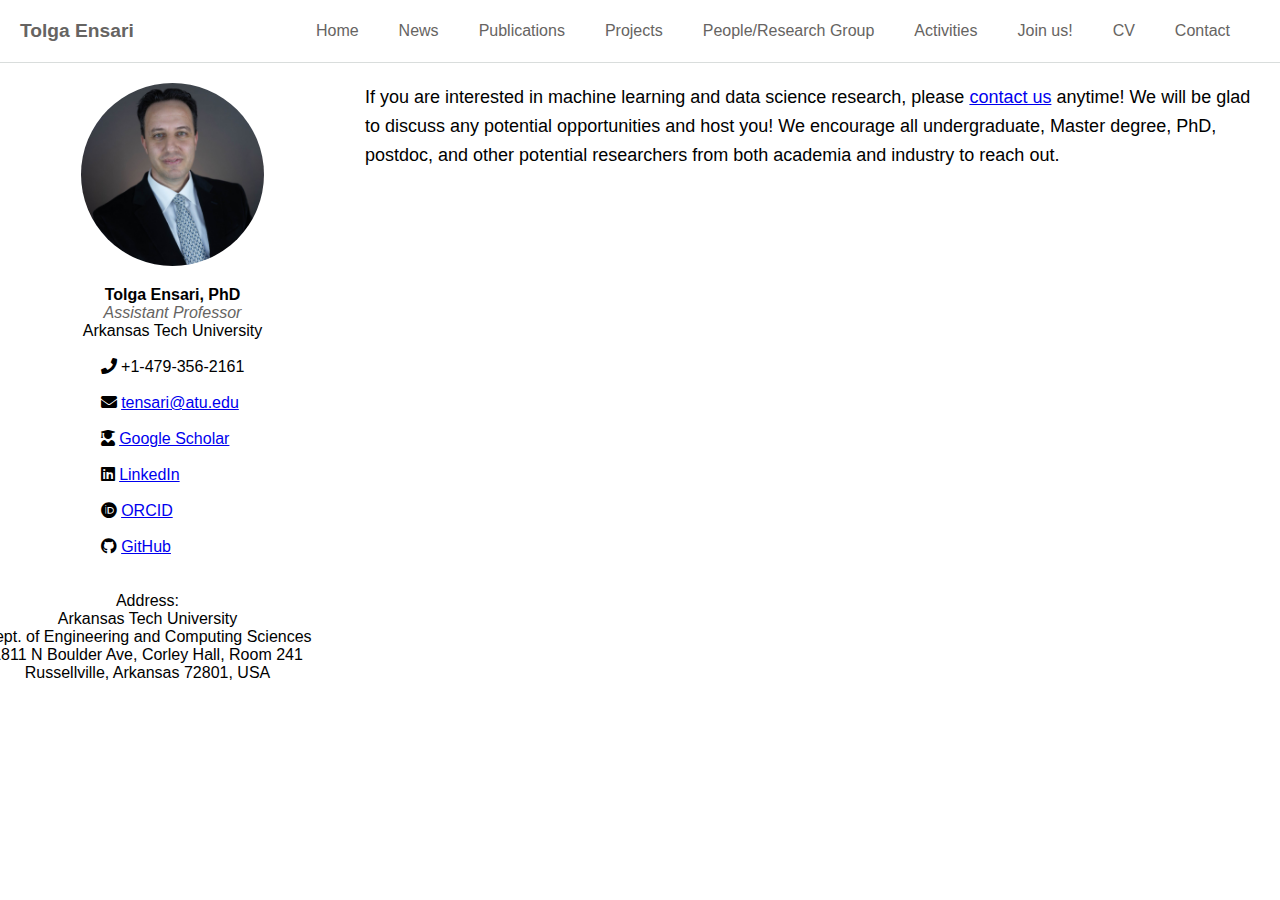
<file: join.html>
<!DOCTYPE html>
<html lang="en">
<head>
    <meta charset="UTF-8">
    <meta name="viewport" content="width=device-width, initial-scale=1.0">
    <title>Research Website</title>
    <link rel="stylesheet" href="join.css">
</head>
<body>

<header>
    <nav>
        <div class="logo"><a href="index.html">Tolga Ensari</a></div>
        <ul class="nav-links">
            <li><a href="home.html">Home</a></li>
            <li><a href="news.html">News</a></li>
            <li><a href="publications.html">Publications</a></li>
            <li><a href="projects.html">Projects</a></li>
            <li><a href="people.html">People/Research Group</a></li>
            <li><a href="activities.html">Activities</a></li>
            <li><a href="join.html">Join us!</a></li>
            <li><a href="cv.html">CV</a></li>
            <li><a href="contact.html">Contact</a></li>
        </ul>
    </nav>
</header>

<main>
    <section class="left-section">
        <div class="profile">
            <img src="Dr.ensari.jpeg" alt="Your Photo">
            <div class="profile-info">
                <p class="name" style="display: inline-block; text-align: left;">Tolga Ensari, PhD</p>
                <p class="designation">Assistant Professor</p>
                <p>Arkansas Tech University</p></br>
                <div style ="text-align: center;">
                    <div class="contact-info" style="display: inline-block; text-align: left;">
                        <link rel="stylesheet" href="https://cdnjs.cloudflare.com/ajax/libs/font-awesome/5.15.4/css/all.min.css">
                        <p><i class="fa fa-phone"></i> +1-479-356-2161</p></br>
                        <p><i class="fa fa-envelope"></i> <a href="mailto:tensari@atu.edu">tensari@atu.edu</a></p></br>
                        <p><i class="fas fa-user-graduate"></i> <a href="https://scholar.google.com/citations?user=o-TS7FsAAAAJ&hl=en&oi=ao">Google Scholar</a></p></br>
                        <p><i class="fab fa-linkedin"></i> <a href="https://www.linkedin.com/in/tolga-ensari-814ba527">LinkedIn</a></p></br>
                        <p><i class="fab fa-orcid"></i> <a href="https://orcid.org/0000-0003-0896-3058">ORCID</a></p></br>
                        <p><i class="fab fa-github"></i> <a href="https://github.com/EnsariTolga">GitHub</a></p></br></br>
                        
                    </div>
                    <div style="text-align: center;">
                        
                        <p style="margin-left: -50px;">
                            Address: <br>
                            Arkansas Tech University<br>
                            Dept. of Engineering and Computing Sciences<br>
                            1811 N Boulder Ave, Corley Hall, Room 241<br>
                            Russellville, Arkansas 72801, USA</p>
                    </div>
                </div>
            </div>
            
        </div>
    </section>
    <section class="right-section">
        <div class="right-section">
            <p style="font-size: 18px;">If you are interested in machine learning and data science research, please <a href="mailto:tensari@atu.edu">contact us</a> anytime! We will be glad to discuss any potential opportunities and host you! We encourage all undergraduate, Master degree, PhD, postdoc, and other potential researchers from both academia and industry to reach out.</p>
        </div>
        
    </section>
</main>

</body>
</html>
</file>
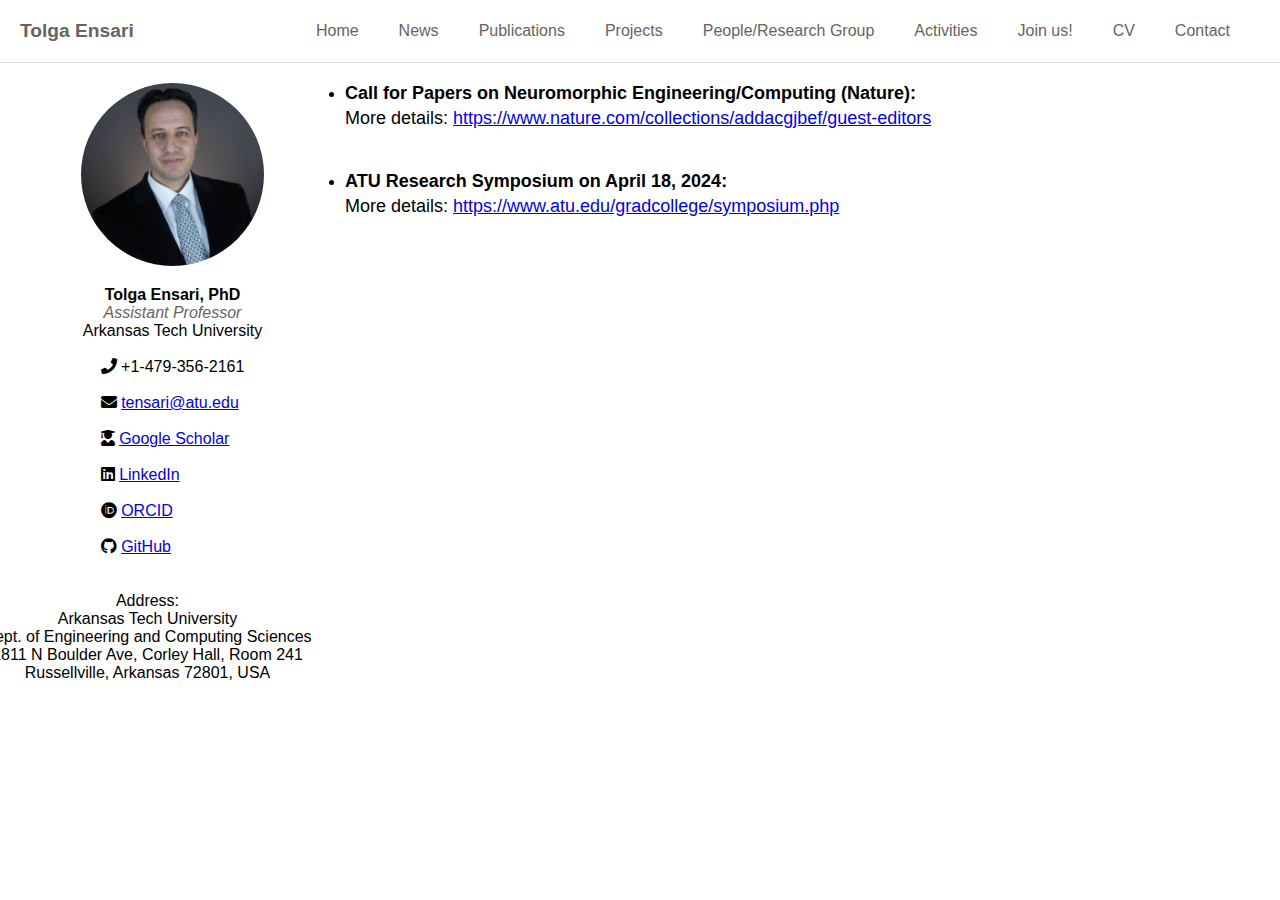
<file: news.html>
<!DOCTYPE html>
<html lang="en">
<head>
    <meta charset="UTF-8">
    <meta name="viewport" content="width=device-width, initial-scale=1.0">
    <title>Research Website</title>
    <link rel="stylesheet" href="styles.css">
</head>
<body>

<header>
    <nav>
        <div class="logo"><a href="index.html">Tolga Ensari</a></div>
        <ul class="nav-links">
            <li><a href="home.html">Home</a></li>
            <li><a href="news.html">News</a></li>
            <li><a href="publications.html">Publications</a></li>
            <li><a href="projects.html">Projects</a></li>
            <li><a href="people.html">People/Research Group</a></li>
            <li><a href="activities.html">Activities</a></li>
            <li><a href="join.html">Join us!</a></li>
            <li><a href="cv.html">CV</a></li>
            <li><a href="contact.html">Contact</a></li>
        </ul>
    </nav>
</header>

<main>
    <section class="left-section">
        <div class="profile">
            <img src="Dr.ensari.jpeg" alt="Your Photo">
            <div class="profile-info">
                <p class="name" style="display: inline-block; text-align: left;">Tolga Ensari, PhD</p>
                <p class="designation">Assistant Professor</p>
                <p>Arkansas Tech University</p></br>
                <div style ="text-align: center;">
                    <div class="contact-info" style="display: inline-block; text-align: left;">
                        <link rel="stylesheet" href="https://cdnjs.cloudflare.com/ajax/libs/font-awesome/5.15.4/css/all.min.css">
                        <p><i class="fa fa-phone"></i> +1-479-356-2161</p></br>
                        <p><i class="fa fa-envelope"></i> <a href="mailto:tensari@atu.edu">tensari@atu.edu</a></p></br>
                        <p><i class="fas fa-user-graduate"></i> <a href="https://scholar.google.com/citations?user=o-TS7FsAAAAJ&hl=en&oi=ao">Google Scholar</a></p></br>
                        <p><i class="fab fa-linkedin"></i> <a href="https://www.linkedin.com/in/tolga-ensari-814ba527">LinkedIn</a></p></br>
                        <p><i class="fab fa-orcid"></i> <a href="https://orcid.org/0000-0003-0896-3058">ORCID</a></p></br>
                        <p><i class="fab fa-github"></i> <a href="https://github.com/EnsariTolga">GitHub</a></p></br></br>
                        
                    </div>
                    <div style="text-align: center;">
                        
                        <p style="margin-left: -50px;">
                            Address: <br>
                            Arkansas Tech University<br>
                            Dept. of Engineering and Computing Sciences<br>
                            1811 N Boulder Ave, Corley Hall, Room 241<br>
                            Russellville, Arkansas 72801, USA</p>
                    </div>
                </div>
            </div>
            
        </div>
    </section>
    <section class="right-section">
        <!-- Adding news titles and links -->
        <ul>
            <li>
                <strong style="font-size: 18px;">Call for Papers on Neuromorphic Engineering/Computing (Nature):</strong></br>
                <p style="font-size: 18px;">More details: <a href="https://www.nature.com/collections/addacgjbef/guest-editors" target="_blank">https://www.nature.com/collections/addacgjbef/guest-editors</a></p>
            </li></br>
            <li>
                <strong style="font-size: 18px;">ATU Research Symposium on April 18, 2024:</strong>
                <p style="font-size: 18px;">More details: <a href="https://www.atu.edu/gradcollege/symposium.php" target="_blank">https://www.atu.edu/gradcollege/symposium.php</a></p>
            </li></br>
        </ul>
    </section>
</main>

</body>
</html>
</file>
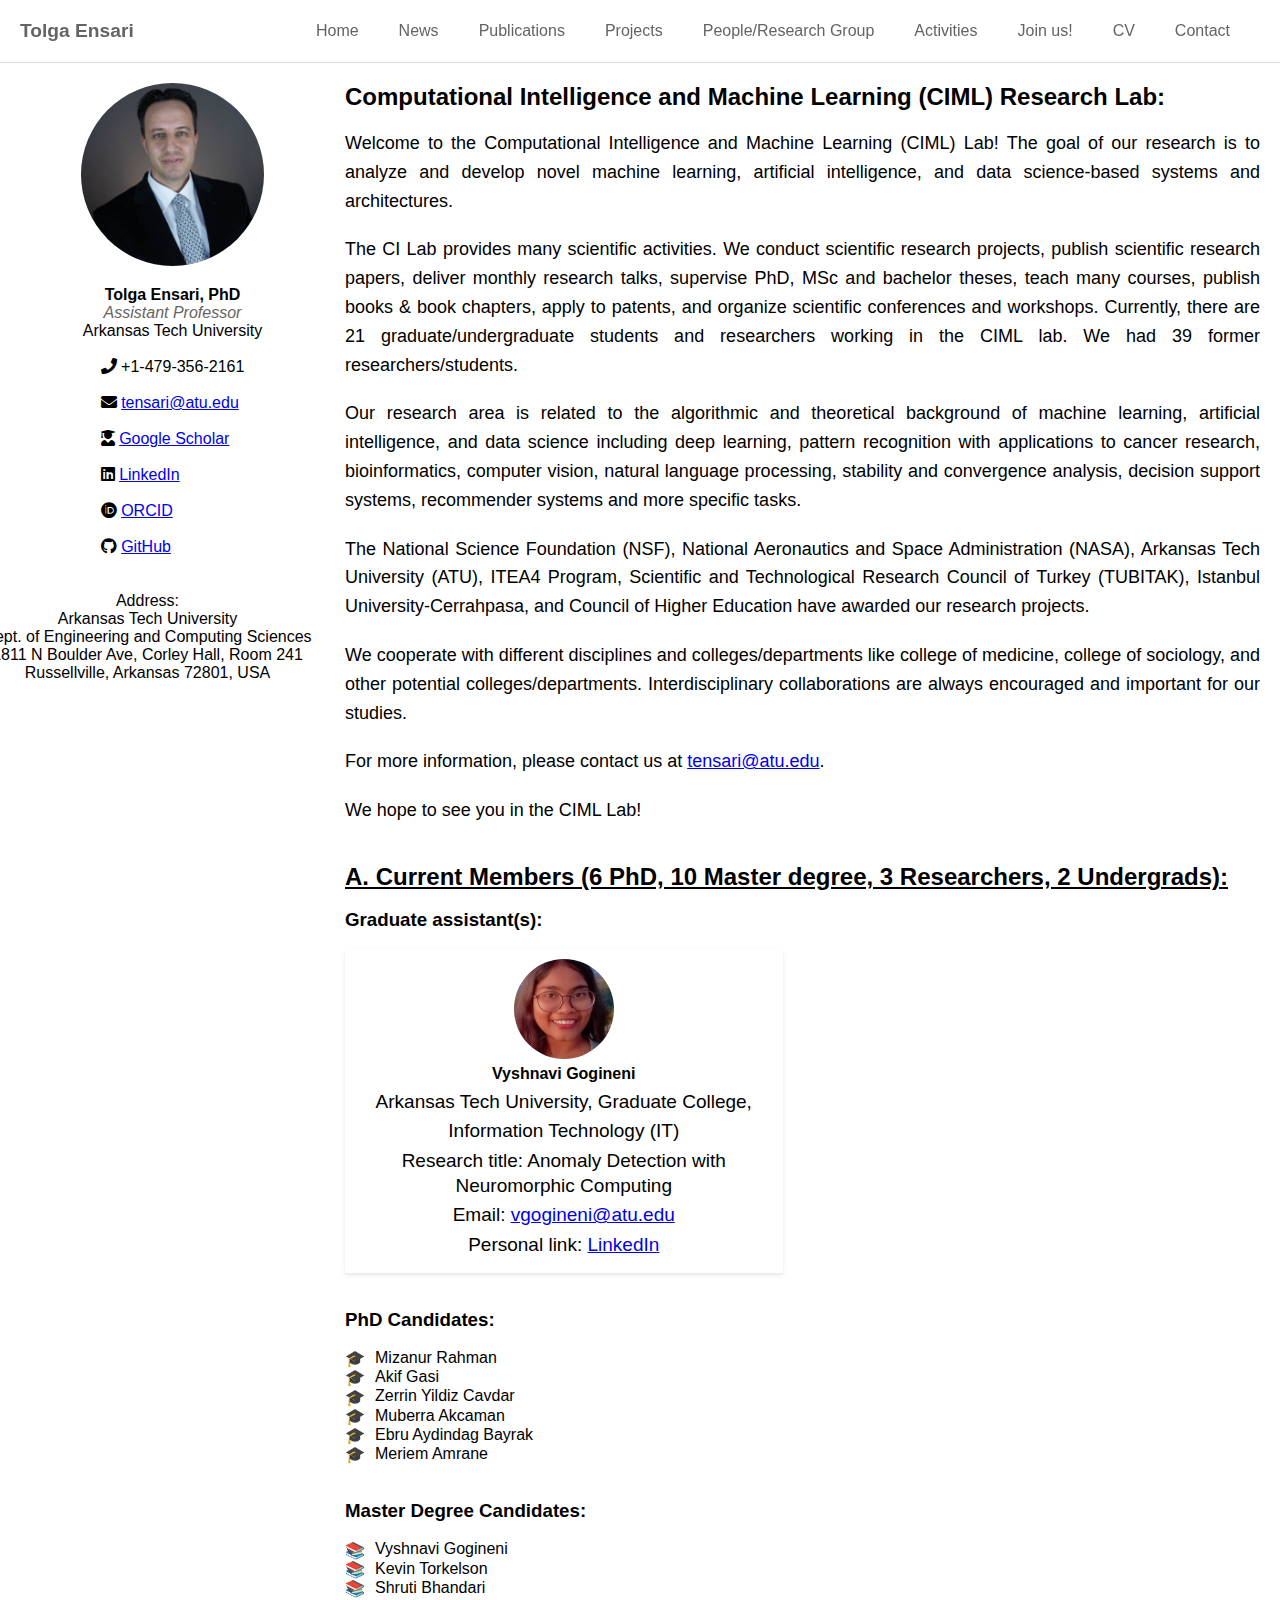
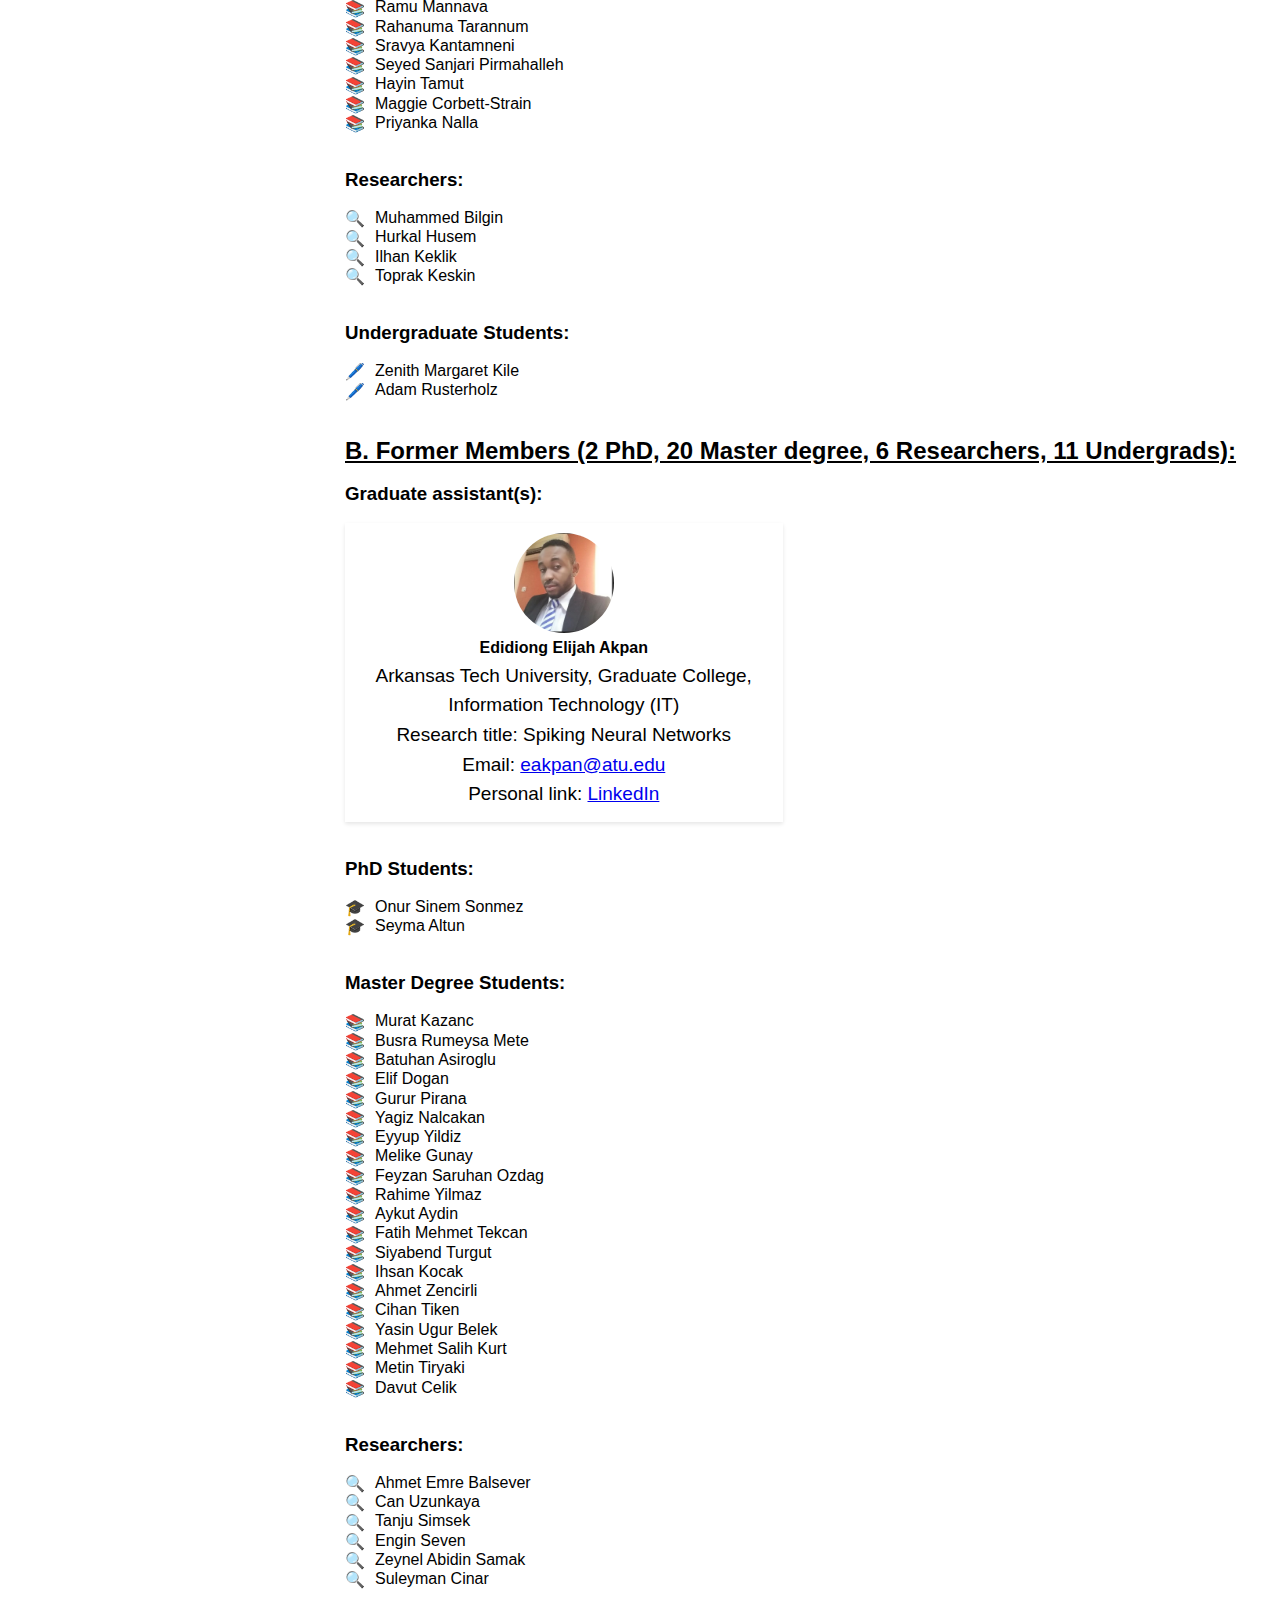
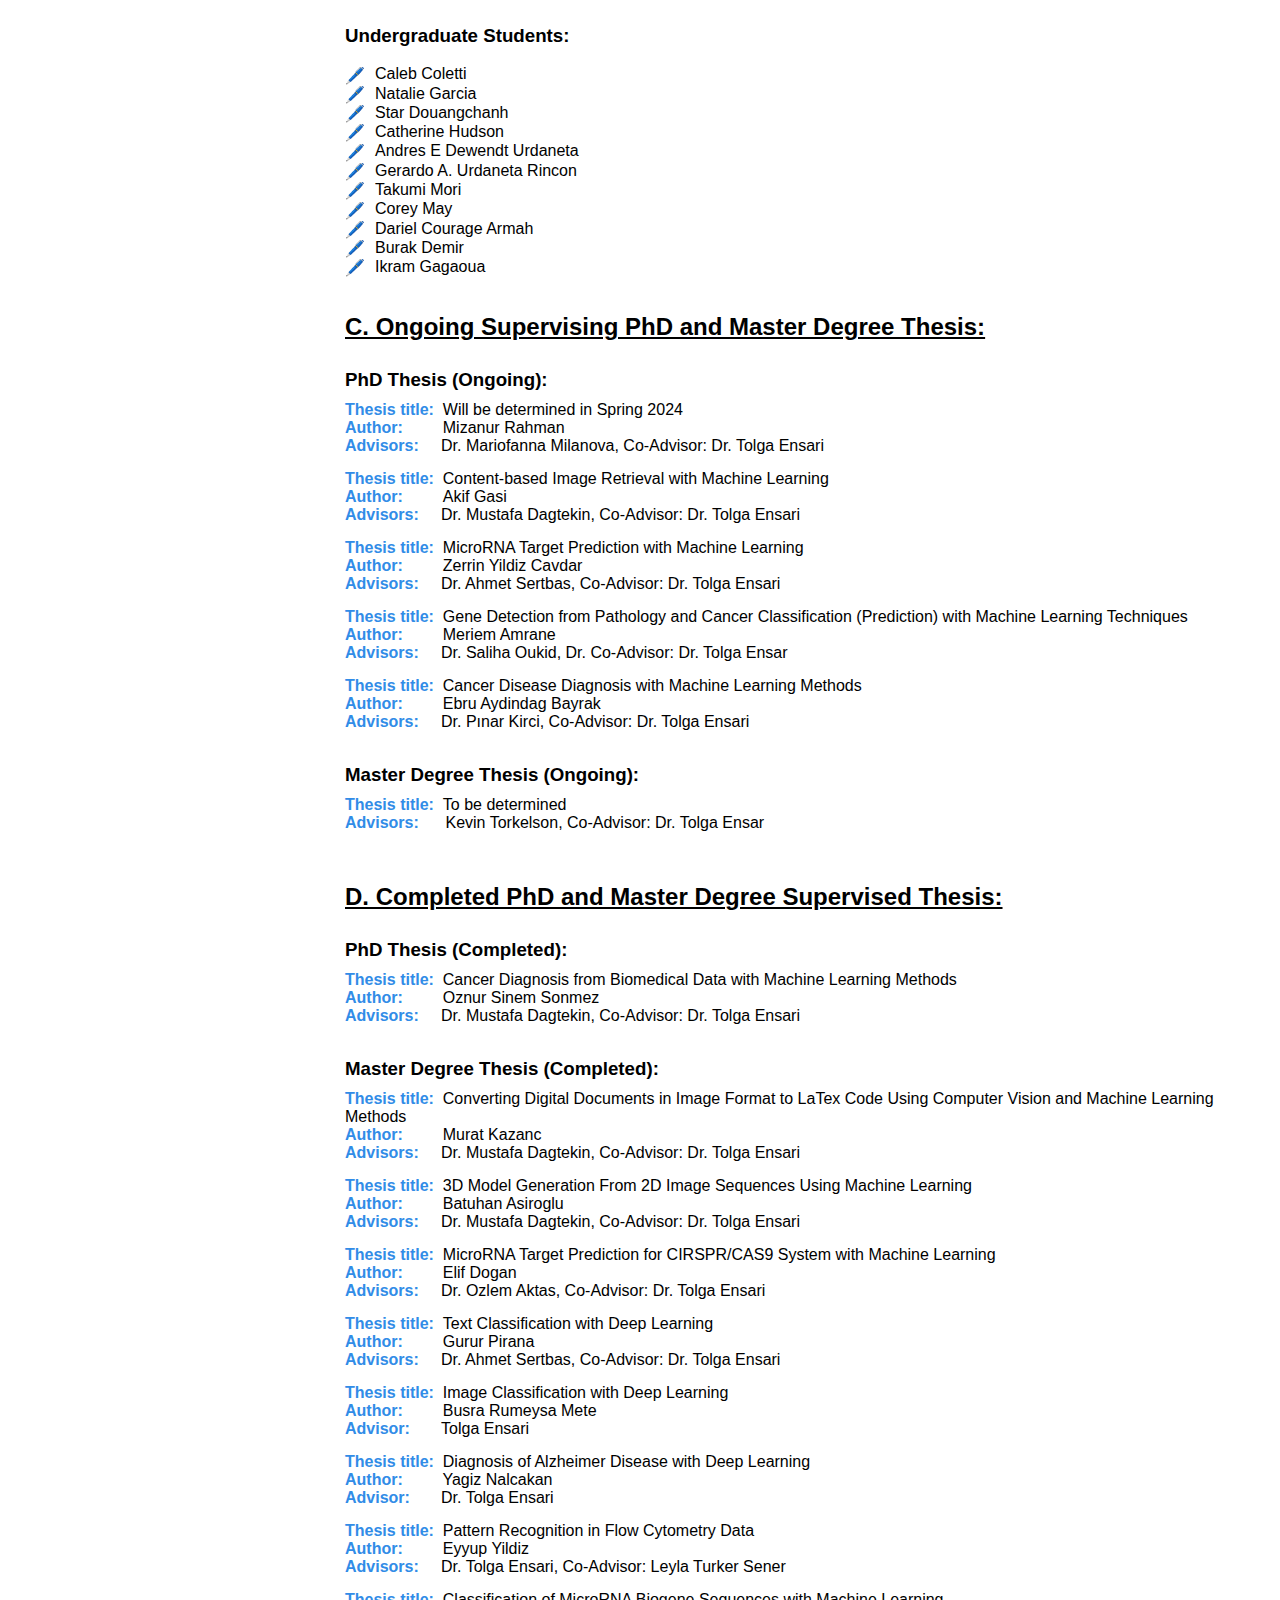
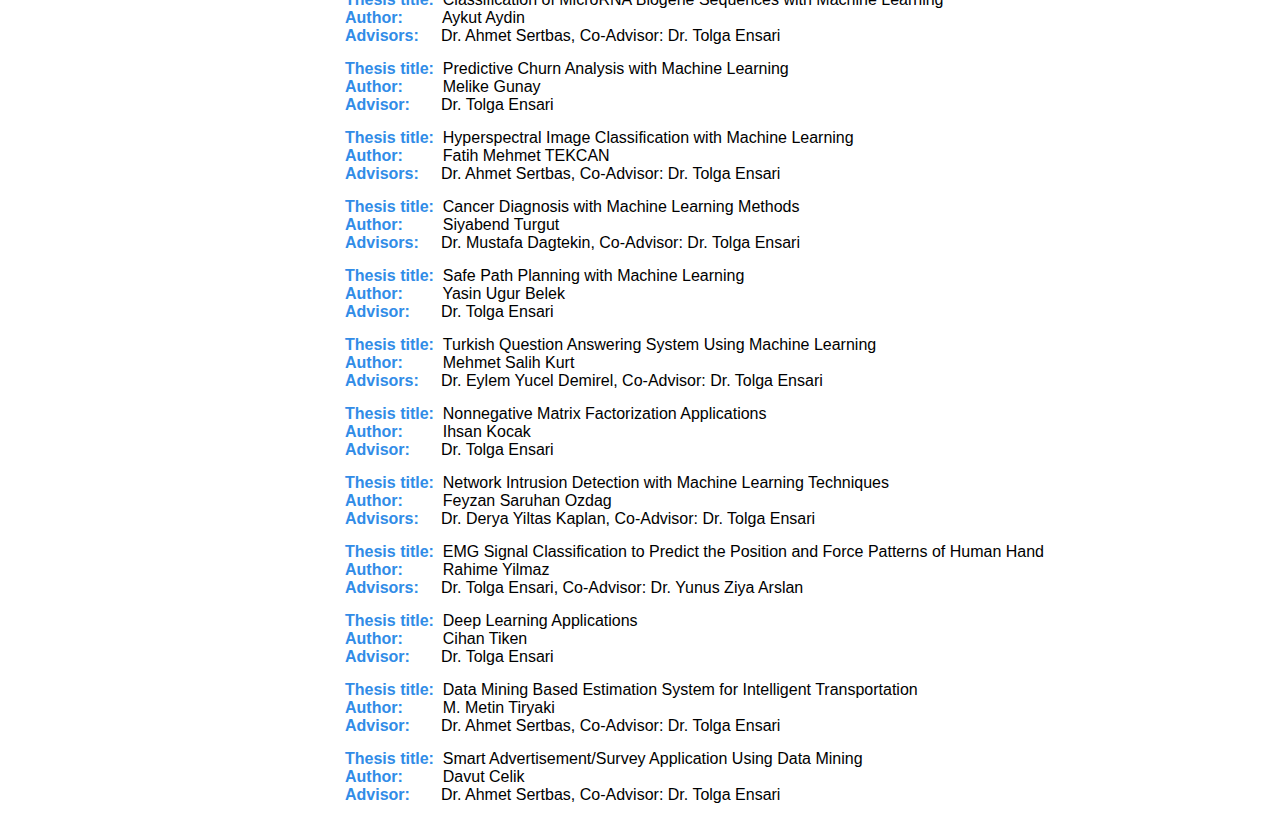
<file: people.html>
<!DOCTYPE html>
<html lang="en">
<head>
    <meta charset="UTF-8">
    <meta name="viewport" content="width=device-width, initial-scale=1.0">
    <title>Research Website</title>
    <link rel="stylesheet" href="people.css">
</head>
<body>

<header>
    <nav>
        <div class="logo"><a href="index.html">Tolga Ensari</a></div>
        <ul class="nav-links">
            <li><a href="home.html">Home</a></li>
            <li><a href="news.html">News</a></li>
            <li><a href="publications.html">Publications</a></li>
            <li><a href="projects.html">Projects</a></li>
            <li><a href="people.html">People/Research Group</a></li>
            <li><a href="activities.html">Activities</a></li>
            <li><a href="join.html">Join us!</a></li>
            <li><a href="cv.html">CV</a></li>
            <li><a href="contact.html">Contact</a></li>
        </ul>
    </nav>
</header>

<main>
    <section class="left-section">
        <div class="profile">
            <img src="Dr.ensari.jpeg" alt="Your Photo">
            <div class="profile-info">
                <p class="name" style="display: inline-block; text-align: left;">Tolga Ensari, PhD</p>
                <p class="designation">Assistant Professor</p>
                <p>Arkansas Tech University</p></br>
                <div style ="text-align: center;">
                    <div class="contact-info" style="display: inline-block; text-align: left;">
                        <link rel="stylesheet" href="https://cdnjs.cloudflare.com/ajax/libs/font-awesome/5.15.4/css/all.min.css">
                        <p><i class="fa fa-phone"></i> +1-479-356-2161</p></br>
                        <p><i class="fa fa-envelope"></i> <a href="mailto:tensari@atu.edu">tensari@atu.edu</a></p></br>
                        <p><i class="fas fa-user-graduate"></i> <a href="https://scholar.google.com/citations?user=o-TS7FsAAAAJ&hl=en&oi=ao">Google Scholar</a></p></br>
                        <p><i class="fab fa-linkedin"></i> <a href="https://www.linkedin.com/in/tolga-ensari-814ba527">LinkedIn</a></p></br>
                        <p><i class="fab fa-orcid"></i> <a href="https://orcid.org/0000-0003-0896-3058">ORCID</a></p></br>
                        <p><i class="fab fa-github"></i> <a href="https://github.com/EnsariTolga">GitHub</a></p></br></br>
                        
                    </div>
                    <div style="text-align: center;">
                        
                        <p style="margin-left: -50px;">
                            Address: <br>
                            Arkansas Tech University<br>
                            Dept. of Engineering and Computing Sciences<br>
                            1811 N Boulder Ave, Corley Hall, Room 241<br>
                            Russellville, Arkansas 72801, USA</p>
                    </div>
                </div>
            </div>
            
        </div>
    </section>
    <section class="right-section" >
        <h2>Computational Intelligence and Machine Learning (CIML) Research Lab:</h2></br>
    
        <p class="justified" style="font-size: 18px;">Welcome to the Computational Intelligence and Machine Learning (CIML) Lab! The goal of our research is to analyze and develop novel machine learning, artificial intelligence, and data science-based systems and architectures.</p>
    
        <p class="justified" style="font-size: 18px;">The CI Lab provides many scientific activities. We conduct scientific research projects, publish scientific research papers, deliver monthly research talks, supervise PhD, MSc and bachelor theses, teach many courses, publish books & book chapters, apply to patents, and organize scientific conferences and workshops. Currently, there are 21 graduate/undergraduate students and researchers working in the CIML lab. We had 39 former researchers/students.</p>
    
        <p class="justified" style="font-size: 18px;">Our research area is related to the algorithmic and theoretical background of machine learning, artificial intelligence, and data science including deep learning, pattern recognition with applications to cancer research, bioinformatics, computer vision, natural language processing, stability and convergence analysis, decision support systems, recommender systems and more specific tasks.</p>
    
        <p class="justified" style="font-size: 18px;">The National Science Foundation (NSF), National Aeronautics and Space Administration (NASA), Arkansas Tech University (ATU), ITEA4 Program, Scientific and Technological Research Council of Turkey (TUBITAK), Istanbul University-Cerrahpasa, and Council of Higher Education have awarded our research projects.</p>
    
        <p class="justified" style="font-size: 18px;">We cooperate with different disciplines and colleges/departments like college of medicine, college of sociology, and other potential colleges/departments. Interdisciplinary collaborations are always encouraged and important for our studies.</p>
    
        <p class="justified" style="font-size: 18px;">For more information, please contact us at <a href="mailto:tensari@atu.edu">tensari@atu.edu</a>.</p>
    
        <p class="justified" style="font-size: 18px;">We hope to see you in the CIML Lab!</p>
        <br>
        <h2 style="text-decoration: underline;">A. Current Members (6 PhD, 10 Master degree, 3 Researchers, 2 Undergrads):</h2></br>
        <h3>Graduate assistant(s):</h3></br>
        <div class="members-grid">
        <div class="member">
            <img src="vyshnavi1.jpg" alt="Vyshnavi_Gogineni" style="width: 100px; height: 100px;"> <!-- Adjust the path and alt text -->
            <h4>Vyshnavi Gogineni</h4>
            <p>Arkansas Tech University, Graduate College,</p><p> Information Technology (IT)</p>
            <p>Research title: Anomaly Detection with Neuromorphic Computing</p>
            <p>Email: <a href="mailto:vgogineni@atu.edu">vgogineni@atu.edu</a></p>
            <p>Personal link: <a href="https://www.linkedin.com/in/gogineni-vyshnavi">LinkedIn</a></p>
        </div>
        </div></br></br>
        <h3>PhD Candidates:</h3></br>
    <ul class="phd">
        <li>Mizanur Rahman</li>
        <li>Akif Gasi</li>
        <li>Zerrin Yildiz Cavdar</li>
        <li>Muberra Akcaman</li>
        <li>Ebru Aydindag Bayrak</li>
        <li>Meriem Amrane</li>
    </ul></br></br>

    <h3>Master Degree Candidates:</h3></br>
    <ul class="masters">
        <li>Vyshnavi Gogineni</li>
        <li>Kevin Torkelson</li>
        <li>Shruti Bhandari</li>
        <li>Ramu Mannava</li>
        <li>Rahanuma Tarannum</li>
        <li>Sravya Kantamneni</li>
        <li>Seyed Sanjari Pirmahalleh</li>
        <li>Hayin Tamut</li>
        <li>Maggie Corbett-Strain</li>
        <li>Priyanka Nalla</li>
    </ul></br></br>

    <h3>Researchers:</h3></br>
    <ul class="researchers">
        <li>Muhammed Bilgin</li>
        <li>Hurkal Husem</li>
        <li>Ilhan Keklik</li>
        <li>Toprak Keskin</li> 
    </ul></br></br>

    <h3>Undergraduate Students:</h3></br>
    <ul class="UG">
        <li>Zenith Margaret Kile</li>
        <li>Adam Rusterholz</li>
    </ul></br></br>

    <h2 style="text-decoration: underline;">B. Former Members (2 PhD, 20 Master degree, 6 Researchers, 11 Undergrads):</h2></br>
    <h3>Graduate assistant(s):</h3></br>
    <div class="members-grid">
        <div class="member">
            <img src="ga2.png" alt="Edidiong_Elijah_Akpan" style="width: 100px; height: 100px;"> <!-- Adjust the path and alt text -->
            <h4>Edidiong Elijah Akpan</h4>
            <p>Arkansas Tech University, Graduate College,</p><p> Information Technology (IT)</p>
            <p>Research title: Spiking Neural Networks</p>
            <p>Email: <a href="eakpan@atu.edu">eakpan@atu.edu</a></p>
            <p>Personal link: <a href="https://www.linkedin.com/in/edidiong-akpan-ea/">LinkedIn</a></p>
        </div>
        </div></br></br>

        <h3>PhD Students:</h3></br>
    <ul class="phd">
        <li>Onur Sinem Sonmez</li>
        <li>Seyma Altun</li>
    </ul></br></br>

    <h3>Master Degree Students:</h3></br>
    <ul class="masters">
        <li>Murat Kazanc</li>
        <li>Busra Rumeysa Mete</li>
        <li>Batuhan Asiroglu</li>
        <li>Elif Dogan</li>
        <li>Gurur Pirana</li>
        <li>Yagiz Nalcakan</li>
        <li>Eyyup Yildiz</li>
        <li>Melike Gunay</li>
        <li>Feyzan Saruhan Ozdag</li>
        <li>Rahime Yilmaz</li>
        <li>Aykut Aydin</li>
        <li>Fatih Mehmet Tekcan</li>
        <li>Siyabend Turgut</li>
        <li>Ihsan Kocak</li>
        <li>Ahmet Zencirli</li>
        <li>Cihan Tiken</li>
        <li>Yasin Ugur Belek</li>
        <li>Mehmet Salih Kurt</li>
        <li>Metin Tiryaki</li>
        <li>Davut Celik</li>
    </ul></br></br>

    <h3>Researchers:</h3></br>
    <ul class="researchers">
        <li>Ahmet Emre Balsever</li>
        <li>Can Uzunkaya</li>
        <li>Tanju Simsek</li>
        <li>Engin Seven</li>
        <li>Zeynel Abidin Samak</li>
        <li>Suleyman Cinar</li>
    </ul></br></br>

    <h3>Undergraduate Students:</h3></br>
    <ul class="UG">
        <li>Caleb Coletti</li>
        <li>Natalie Garcia</li>
        <li>Star Douangchanh</li>
        <li>Catherine Hudson</li>
        <li>Andres E Dewendt Urdaneta</li>
        <li>Gerardo A. Urdaneta Rincon</li>
        <li>Takumi Mori</li>
        <li>Corey May</li>
        <li>Dariel Courage Armah</li>
        <li>Burak Demir</li>
        <li>Ikram Gagaoua</li>
    </ul></br></br>

    <div class="ongoing-theses">
        <h2 style="text-decoration: underline;">C. Ongoing Supervising PhD and Master Degree Thesis:</h2></br>
        
        <h3>PhD Thesis (Ongoing):</h3>
        <ul>
            <li>
                <strong>Thesis title:</strong> &nbsp;Will be determined in Spring 2024<br>
                <strong>Author:</strong>&nbsp;&nbsp;&nbsp;&nbsp;&nbsp;&nbsp;&nbsp;&nbsp; Mizanur Rahman<br>
                <strong>Advisors:</strong> &nbsp;&nbsp;&nbsp;&nbsp;Dr. Mariofanna Milanova, Co-Advisor: Dr. Tolga Ensari
            </li>
            <li>
                <strong>Thesis title:</strong> &nbsp;Content-based Image Retrieval with Machine Learning<br>
                <strong>Author:</strong> &nbsp;&nbsp;&nbsp;&nbsp;&nbsp;&nbsp;&nbsp;&nbsp;Akif Gasi<br>
                <strong>Advisors:</strong>&nbsp;&nbsp;&nbsp;&nbsp; Dr. Mustafa Dagtekin, Co-Advisor: Dr. Tolga Ensari
            </li>
            <li>
                <strong>Thesis title:</strong> &nbsp;MicroRNA Target Prediction with Machine Learning<br>
                <strong>Author:</strong> &nbsp;&nbsp;&nbsp;&nbsp;&nbsp;&nbsp;&nbsp;&nbsp;Zerrin Yildiz Cavdar<br>
                <strong>Advisors:</strong>&nbsp;&nbsp;&nbsp;&nbsp; Dr. Ahmet Sertbas, Co-Advisor: Dr. Tolga Ensari
            </li>
            <li>
                <strong>Thesis title:</strong> &nbsp;Gene Detection from Pathology and Cancer Classification (Prediction) with Machine Learning Techniques<br>
                <strong>Author:</strong>&nbsp;&nbsp;&nbsp;&nbsp;&nbsp;&nbsp;&nbsp;&nbsp; Meriem Amrane<br>
                <strong>Advisors:</strong>&nbsp;&nbsp;&nbsp;&nbsp; Dr. Saliha Oukid, Dr. Co-Advisor: Dr. Tolga Ensar
            </li>
            <li>
                <strong>Thesis title:</strong> &nbsp;Cancer Disease Diagnosis with Machine Learning Methods<br>
                <strong>Author:</strong>&nbsp;&nbsp;&nbsp;&nbsp;&nbsp;&nbsp;&nbsp;&nbsp; Ebru Aydindag Bayrak<br>
                <strong>Advisors:</strong> &nbsp;&nbsp;&nbsp;&nbsp;Dr. Pınar Kirci, Co-Advisor: Dr. Tolga Ensari
            </li>
        </ul></br>
        
        <h3>Master Degree Thesis (Ongoing):</h3>
        <ul>
            <li>
                <strong>Thesis title:</strong> &nbsp;To be determined<br>
                <strong>Advisors:</strong> &nbsp;&nbsp;&nbsp;&nbsp;&nbsp;Kevin Torkelson, Co-Advisor: Dr. Tolga Ensar
            </li>
        </ul></br></br>
        <h2 style="text-decoration: underline;">D. Completed PhD and Master Degree Supervised Thesis:</h2>
    </br>
        <h3>PhD Thesis (Completed):</h3>
        <ul>
        <li>
            <strong>Thesis title:</strong> &nbsp;Cancer Diagnosis from Biomedical Data with Machine Learning Methods<br>
            <strong>Author:</strong>&nbsp;&nbsp;&nbsp;&nbsp;&nbsp;&nbsp;&nbsp;&nbsp; Oznur Sinem Sonmez<br>
            <strong>Advisors:</strong> &nbsp;&nbsp;&nbsp;&nbsp;Dr. Mustafa Dagtekin, Co-Advisor: Dr. Tolga Ensari
        </li></br>
        <h3>Master Degree Thesis (Completed):</h3>
        <li>
            <strong>Thesis title:</strong> &nbsp;Converting Digital Documents in Image Format to LaTex Code Using Computer Vision and Machine Learning Methods<br>
            <strong>Author:</strong>&nbsp;&nbsp;&nbsp;&nbsp;&nbsp;&nbsp;&nbsp;&nbsp; Murat Kazanc<br>
            <strong>Advisors:</strong> &nbsp;&nbsp;&nbsp;&nbsp;Dr. Mustafa Dagtekin, Co-Advisor: Dr. Tolga Ensari
        </li>
        <li>
            <strong>Thesis title:</strong> &nbsp;3D Model Generation From 2D Image Sequences Using Machine Learning<br>
            <strong>Author:</strong>&nbsp;&nbsp;&nbsp;&nbsp;&nbsp;&nbsp;&nbsp;&nbsp; Batuhan Asiroglu<br>
            <strong>Advisors:</strong> &nbsp;&nbsp;&nbsp;&nbsp;Dr. Mustafa Dagtekin, Co-Advisor: Dr. Tolga Ensari
        </li>
        <li>
            <strong>Thesis title:</strong> &nbsp;MicroRNA Target Prediction for CIRSPR/CAS9 System with Machine Learning<br>
            <strong>Author:</strong>&nbsp;&nbsp;&nbsp;&nbsp;&nbsp;&nbsp;&nbsp;&nbsp; Elif Dogan<br>
            <strong>Advisors:</strong> &nbsp;&nbsp;&nbsp;&nbsp;Dr. Ozlem Aktas, Co-Advisor: Dr. Tolga Ensari
        </li>
        <li>
            <strong>Thesis title:</strong> &nbsp;Text Classification with Deep Learning<br>
            <strong>Author:</strong>&nbsp;&nbsp;&nbsp;&nbsp;&nbsp;&nbsp;&nbsp;&nbsp; Gurur Pirana<br>
            <strong>Advisors:</strong> &nbsp;&nbsp;&nbsp;&nbsp;Dr. Ahmet Sertbas, Co-Advisor: Dr. Tolga Ensari
        </li>
        <li>
            <strong>Thesis title:</strong> &nbsp;Image Classification with Deep Learning<br>
            <strong>Author:</strong>&nbsp;&nbsp;&nbsp;&nbsp;&nbsp;&nbsp;&nbsp;&nbsp; Busra Rumeysa Mete<br>
            <strong>Advisor:</strong> &nbsp;&nbsp;&nbsp;&nbsp;&nbsp;&nbsp;Tolga Ensari
        </li>
        <li>
            <strong>Thesis title:</strong> &nbsp;Diagnosis of Alzheimer Disease with Deep Learning<br>
            <strong>Author:</strong>&nbsp;&nbsp;&nbsp;&nbsp;&nbsp;&nbsp;&nbsp;&nbsp; Yagiz Nalcakan<br>
            <strong>Advisor:</strong> &nbsp;&nbsp;&nbsp;&nbsp;&nbsp;&nbsp;Dr. Tolga Ensari
        </li>
        <li>
            <strong>Thesis title:</strong> &nbsp;Pattern Recognition in Flow Cytometry Data<br>
            <strong>Author:</strong>&nbsp;&nbsp;&nbsp;&nbsp;&nbsp;&nbsp;&nbsp;&nbsp; Eyyup Yildiz<br>
            <strong>Advisors:</strong> &nbsp;&nbsp;&nbsp;&nbsp;Dr. Tolga Ensari, Co-Advisor: Leyla Turker Sener
        </li>
        <li>
            <strong>Thesis title:</strong> &nbsp;Classification of MicroRNA Biogene Sequences with Machine Learning<br>
            <strong>Author:</strong>&nbsp;&nbsp;&nbsp;&nbsp;&nbsp;&nbsp;&nbsp;&nbsp; Aykut Aydin<br>
            <strong>Advisors:</strong> &nbsp;&nbsp;&nbsp;&nbsp;Dr. Ahmet Sertbas, Co-Advisor: Dr. Tolga Ensari
        </li>
        <li>
            <strong>Thesis title:</strong> &nbsp;Predictive Churn Analysis with Machine Learning<br>
            <strong>Author:</strong>&nbsp;&nbsp;&nbsp;&nbsp;&nbsp;&nbsp;&nbsp;&nbsp; Melike Gunay<br>
            <strong>Advisor:</strong> &nbsp;&nbsp;&nbsp;&nbsp;&nbsp;&nbsp;Dr. Tolga Ensari
        </li>
        <li>
            <strong>Thesis title:</strong> &nbsp;Hyperspectral Image Classification with Machine Learning<br>
            <strong>Author:</strong>&nbsp;&nbsp;&nbsp;&nbsp;&nbsp;&nbsp;&nbsp;&nbsp; Fatih Mehmet TEKCAN<br>
            <strong>Advisors:</strong> &nbsp;&nbsp;&nbsp;&nbsp;Dr. Ahmet Sertbas, Co-Advisor: Dr. Tolga Ensari
        </li>
        <li>
            <strong>Thesis title:</strong> &nbsp;Cancer Diagnosis with Machine Learning Methods<br>
            <strong>Author:</strong>&nbsp;&nbsp;&nbsp;&nbsp;&nbsp;&nbsp;&nbsp;&nbsp; Siyabend Turgut<br>
            <strong>Advisors:</strong> &nbsp;&nbsp;&nbsp;&nbsp;Dr. Mustafa Dagtekin, Co-Advisor: Dr. Tolga Ensari
        </li>
        <li>
            <strong>Thesis title:</strong> &nbsp;Safe Path Planning with Machine Learning<br>
            <strong>Author:</strong>&nbsp;&nbsp;&nbsp;&nbsp;&nbsp;&nbsp;&nbsp;&nbsp; Yasin Ugur Belek<br>
            <strong>Advisor:</strong> &nbsp;&nbsp;&nbsp;&nbsp;&nbsp;&nbsp;Dr. Tolga Ensari
        </li>
        <li>
            <strong>Thesis title:</strong> &nbsp;Turkish Question Answering System Using Machine Learning<br>
            <strong>Author:</strong>&nbsp;&nbsp;&nbsp;&nbsp;&nbsp;&nbsp;&nbsp;&nbsp; Mehmet Salih Kurt<br>
            <strong>Advisors:</strong> &nbsp;&nbsp;&nbsp;&nbsp;Dr. Eylem Yucel Demirel, Co-Advisor: Dr. Tolga Ensari
        </li>
        <li>
            <strong>Thesis title:</strong> &nbsp;Nonnegative Matrix Factorization Applications<br>
            <strong>Author:</strong>&nbsp;&nbsp;&nbsp;&nbsp;&nbsp;&nbsp;&nbsp;&nbsp; Ihsan Kocak<br>
            <strong>Advisor:</strong> &nbsp;&nbsp;&nbsp;&nbsp;&nbsp;&nbsp;Dr. Tolga Ensari
        </li>
        <li>
            <strong>Thesis title:</strong> &nbsp;Network Intrusion Detection with Machine Learning Techniques<br>
            <strong>Author:</strong>&nbsp;&nbsp;&nbsp;&nbsp;&nbsp;&nbsp;&nbsp;&nbsp; Feyzan Saruhan Ozdag<br>
            <strong>Advisors:</strong> &nbsp;&nbsp;&nbsp;&nbsp;Dr. Derya Yiltas Kaplan, Co-Advisor: Dr. Tolga Ensari
        </li>
        <li>
            <strong>Thesis title:</strong> &nbsp;EMG Signal Classification to Predict the Position and Force Patterns of Human Hand<br>
            <strong>Author:</strong>&nbsp;&nbsp;&nbsp;&nbsp;&nbsp;&nbsp;&nbsp;&nbsp; Rahime Yilmaz<br>
            <strong>Advisors:</strong> &nbsp;&nbsp;&nbsp;&nbsp;Dr. Tolga Ensari, Co-Advisor: Dr. Yunus Ziya Arslan
        </li>
        <li>
            <strong>Thesis title:</strong> &nbsp;Deep Learning Applications<br>
            <strong>Author:</strong>&nbsp;&nbsp;&nbsp;&nbsp;&nbsp;&nbsp;&nbsp;&nbsp; Cihan Tiken<br>
            <strong>Advisor:</strong> &nbsp;&nbsp;&nbsp;&nbsp;&nbsp;&nbsp;Dr. Tolga Ensari
        </li>
        <li>
            <strong>Thesis title:</strong> &nbsp;Data Mining Based Estimation System for Intelligent Transportation<br>
            <strong>Author:</strong>&nbsp;&nbsp;&nbsp;&nbsp;&nbsp;&nbsp;&nbsp;&nbsp; M. Metin Tiryaki<br>
            <strong>Advisor:</strong> &nbsp;&nbsp;&nbsp;&nbsp;&nbsp;&nbsp;Dr. Ahmet Sertbas, Co-Advisor: Dr. Tolga Ensari
        </li>
        <li>
            <strong>Thesis title:</strong> &nbsp;Smart Advertisement/Survey Application Using Data Mining<br>
            <strong>Author:</strong>&nbsp;&nbsp;&nbsp;&nbsp;&nbsp;&nbsp;&nbsp;&nbsp; Davut Celik<br>
            <strong>Advisor:</strong> &nbsp;&nbsp;&nbsp;&nbsp;&nbsp;&nbsp;Dr. Ahmet Sertbas, Co-Advisor: Dr. Tolga Ensari
        </li>
                                        
    </ul>
        
    </div>
    
    
    </section>
    
</main>

</body>
</html>
</file>
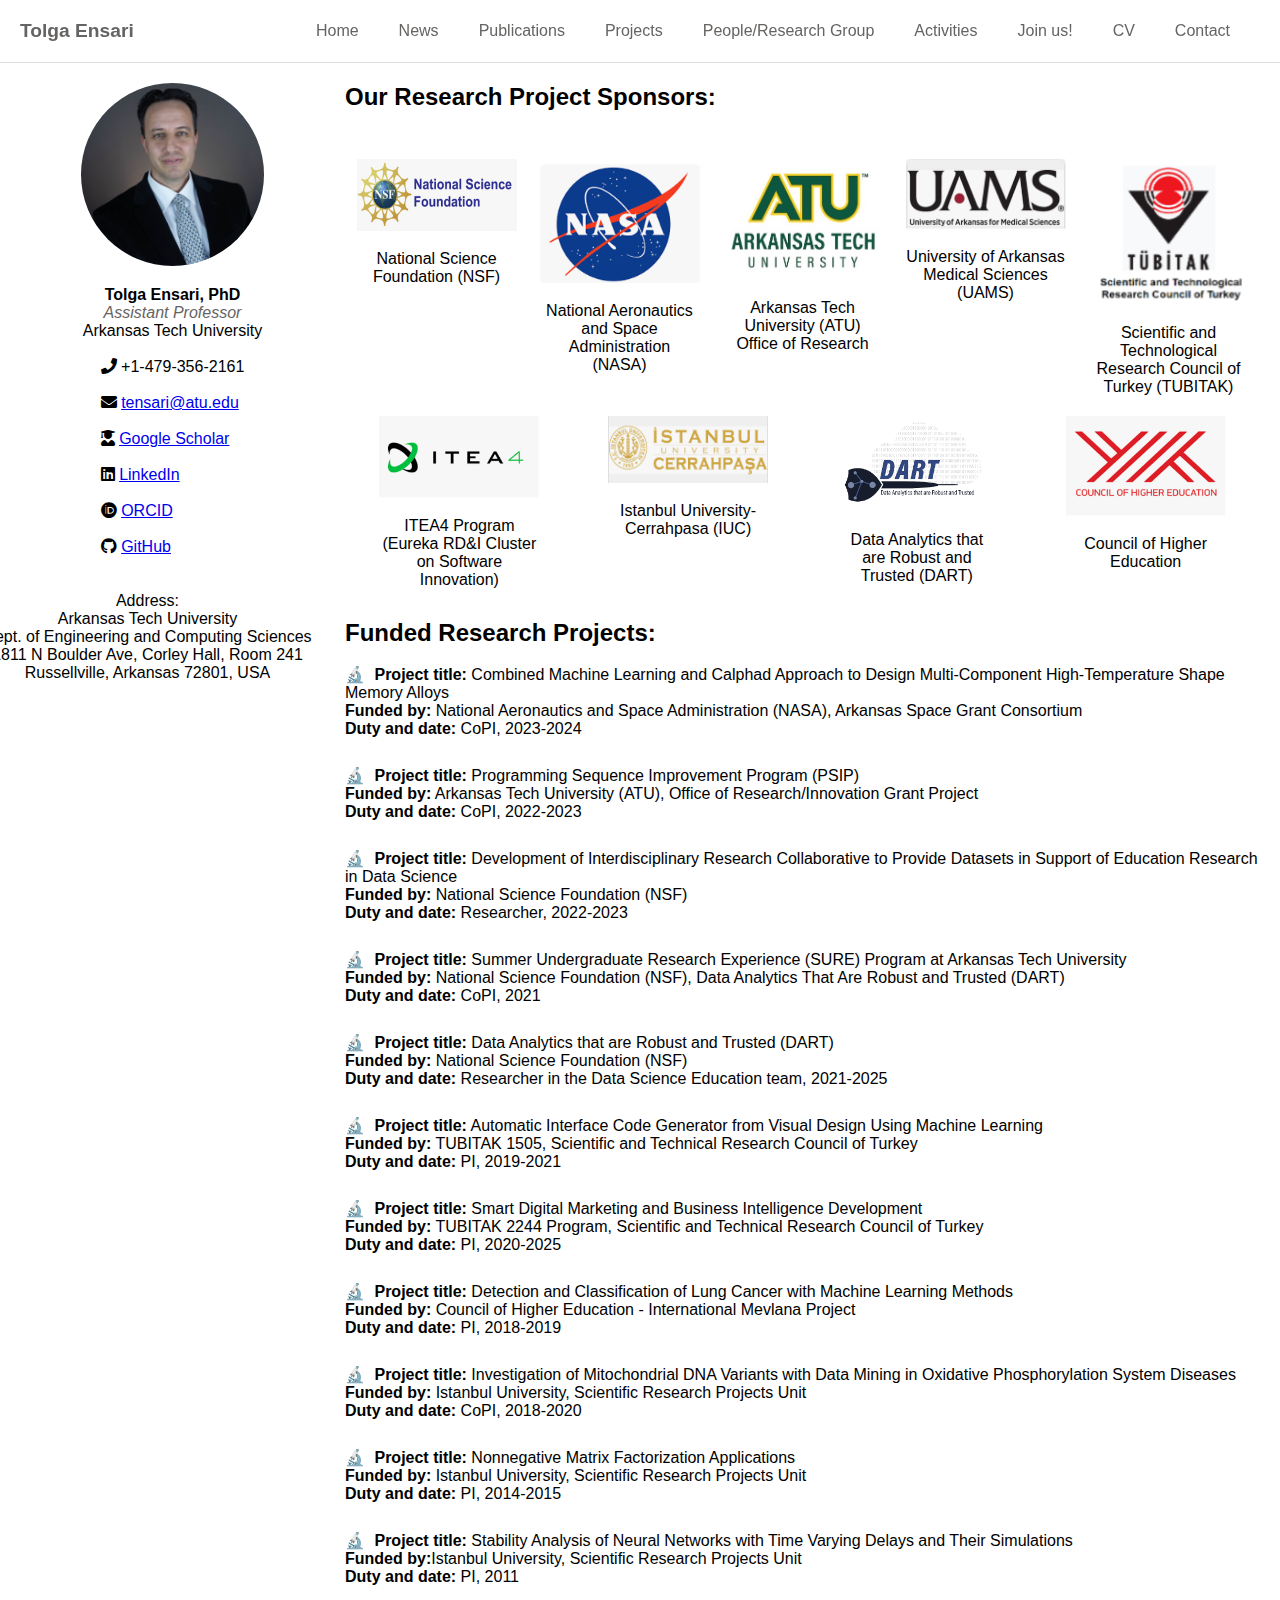
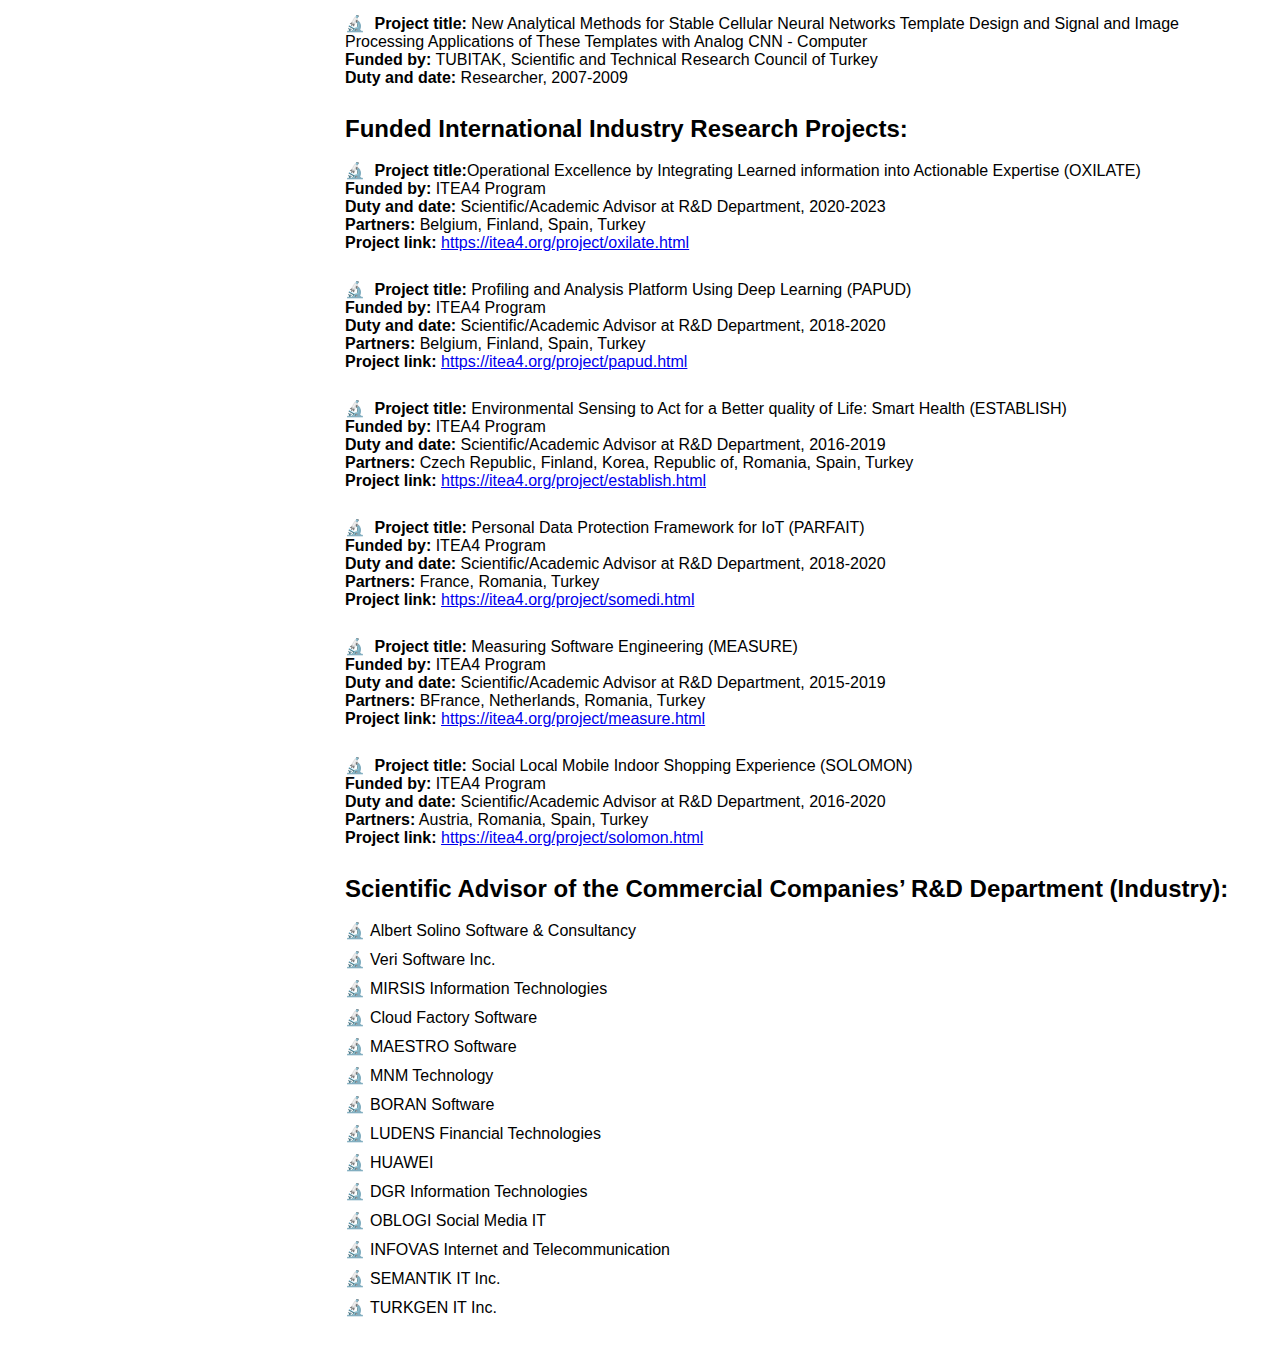
<file: projects.html>
<!DOCTYPE html>
<html lang="en">
<head>
    <meta charset="UTF-8">
    <meta name="viewport" content="width=device-width, initial-scale=1.0">
    <title>Research Website</title>
    <link rel="stylesheet" href="projectStyle.css">
</head>
<body>

<header>
    <nav>
        <div class="logo"><a href="index.html">Tolga Ensari</a></div>
        <ul class="nav-links">
            <li><a href="home.html">Home</a></li>
            <li><a href="news.html">News</a></li>
            <li><a href="publications.html">Publications</a></li>
            <li><a href="projects.html">Projects</a></li>
            <li><a href="people.html">People/Research Group</a></li>
            <li><a href="activities.html">Activities</a></li>
            <li><a href="join.html">Join us!</a></li>
            <li><a href="cv.html">CV</a></li>
            <li><a href="contact.html">Contact</a></li>
        </ul>
    </nav>
</header>

<main>
    <section class="left-section">
        <div class="profile">
            <img src="Dr.ensari.jpeg" alt="Your Photo">
            <div class="profile-info">
                <p class="name" style="display: inline-block; text-align: left;">Tolga Ensari, PhD</p>
                <p class="designation">Assistant Professor</p>
                <p>Arkansas Tech University</p></br>
                <div style ="text-align: center;">
                    <div class="contact-info" style="display: inline-block; text-align: left;">
                        <link rel="stylesheet" href="https://cdnjs.cloudflare.com/ajax/libs/font-awesome/5.15.4/css/all.min.css">
                        <p><i class="fa fa-phone"></i> +1-479-356-2161</p></br>
                        <p><i class="fa fa-envelope"></i> <a href="mailto:tensari@atu.edu">tensari@atu.edu</a></p></br>
                        <p><i class="fas fa-user-graduate"></i> <a href="https://scholar.google.com/citations?user=o-TS7FsAAAAJ&hl=en&oi=ao">Google Scholar</a></p></br>
                        <p><i class="fab fa-linkedin"></i> <a href="https://www.linkedin.com/in/tolga-ensari-814ba527">LinkedIn</a></p></br>
                        <p><i class="fab fa-orcid"></i> <a href="https://orcid.org/0000-0003-0896-3058">ORCID</a></p></br>
                        <p><i class="fab fa-github"></i> <a href="https://github.com/EnsariTolga">GitHub</a></p></br></br>
                        
                    </div>
                    <div style="text-align: center;">
                        
                        <p style="margin-left: -50px;">
                            Address: <br>
                            Arkansas Tech University<br>
                            Dept. of Engineering and Computing Sciences<br>
                            1811 N Boulder Ave, Corley Hall, Room 241<br>
                            Russellville, Arkansas 72801, USA</p>
                    </div>
                </div>
            </div>
            
        </div>
    </section>
    <section class="right-section">
        <h2>Our Research Project Sponsors:</h2> </br>
        <div class="sponsors">
            <div class="sponsor">
                <img src="NSF.png" alt="National Science Foundation" />
                <p>National Science Foundation (NSF)</p>
            </div>
            <div class="sponsor">
                <img src="nasa.png" alt="National Aeronautics and Space Administration" />
                <p>National Aeronautics and Space Administration (NASA)</p>
            </div>
            <div class="sponsor">
                <img src="atu.jpg" alt="Arkansas Tech University" />
                <p>Arkansas Tech University (ATU) Office of Research</p>
            </div>
            <div class="sponsor">
                <img src="uams.png" alt="University of Arkansas Medical Sciences" />
                <p>University of Arkansas Medical Sciences (UAMS)</p>
            </div>
            <div class="sponsor">
                <img src="tubitac.png" alt="Scientific and Technological Research Council of Turkey" />
                <p>Scientific and Technological Research Council of Turkey (TUBITAK)</p>
            </div>
            <div class="sponsor">
                <img src="itea.png" alt="ITEA4 Program" />
                <p>ITEA4 Program (Eureka RD&I Cluster on Software Innovation)</p>
            </div>
            <div class="sponsor">
                <img src="istanbul.png" alt="Istanbul University-Cerrahpasa" />
                <p>Istanbul University-Cerrahpasa (IUC)</p>
            </div>
            <div class="sponsor">
                <img src="dart.png" alt="Data Analytics that are Robust and Trusted" />
                <p>Data Analytics that are Robust and Trusted (DART)</p>
            </div>
            <div class="sponsor">
                <img src="councilofhighereducation.png" alt="Council of Higher Education" />
                <p>Council of Higher Education</p>
            </div>
        <!-- Repeat for each sponsor -->
        </div>
    
        <h2>Funded Research Projects:</h2></br>
        <ul>
            <li>
                <strong>Project title:</strong> Combined Machine Learning and Calphad Approach to Design Multi-Component High-Temperature Shape Memory Alloys <br>
                <strong>Funded by:</strong> National Aeronautics and Space Administration (NASA), Arkansas Space Grant Consortium <br>
                <strong>Duty and date:</strong> CoPI, 2023-2024
            </li></br>
            <li>
                <strong>Project title:</strong> Programming Sequence Improvement Program (PSIP) <br>
                <strong>Funded by:</strong> Arkansas Tech University (ATU), Office of Research/Innovation Grant Project <br>
                <strong>Duty and date:</strong> CoPI, 2022-2023
            </li></br>
            <li>
                <strong>Project title:</strong> Development of Interdisciplinary Research Collaborative to Provide Datasets in Support of Education Research in Data Science<br>
                <strong>Funded by:</strong> National Science Foundation (NSF) <br>
                <strong>Duty and date:</strong> Researcher, 2022-2023
            </li></br>
            <li>
                <strong>Project title:</strong> Summer Undergraduate Research Experience (SURE) Program at Arkansas Tech University<br>
                <strong>Funded by:</strong> National Science Foundation (NSF), Data Analytics That Are Robust and Trusted (DART)<br>
                <strong>Duty and date:</strong> CoPI, 2021
            </li></br>
            <li>
                <strong>Project title:</strong> Data Analytics that are Robust and Trusted (DART) <br>
                <strong>Funded by:</strong> National Science Foundation (NSF) <br>
                <strong>Duty and date:</strong> Researcher in the Data Science Education team, 2021-2025
            </li></br>
            <li>
                <strong>Project title:</strong> Automatic Interface Code Generator from Visual Design Using Machine Learning <br>
                <strong>Funded by:</strong> TUBITAK 1505, Scientific and Technical Research Council of Turkey<br>
                <strong>Duty and date:</strong> PI, 2019-2021
            </li></br>
            <li>
                <strong>Project title:</strong> Smart Digital Marketing and Business Intelligence Development <br>
                <strong>Funded by:</strong> TUBITAK 2244 Program, Scientific and Technical Research Council of Turkey <br>
                <strong>Duty and date:</strong> PI, 2020-2025
            </li></br>
            <li>
                <strong>Project title:</strong> Detection and Classification of Lung Cancer with Machine Learning Methods <br>
                <strong>Funded by:</strong> Council of Higher Education - International Mevlana Project <br>
                <strong>Duty and date:</strong> PI, 2018-2019
            </li></br>
            <li>
                <strong>Project title:</strong> Investigation of Mitochondrial DNA Variants with Data Mining in Oxidative Phosphorylation System Diseases <br>
                <strong>Funded by:</strong> Istanbul University, Scientific Research Projects Unit <br>
                <strong>Duty and date:</strong> CoPI, 2018-2020
            </li></br>
            <li>
                <strong>Project title:</strong> Nonnegative Matrix Factorization Applications <br>
                <strong>Funded by:</strong> Istanbul University, Scientific Research Projects Unit<br>
                <strong>Duty and date:</strong> PI, 2014-2015
            </li></br>
            <li>
                <strong>Project title:</strong> Stability Analysis of Neural Networks with Time Varying Delays and Their Simulations <br>
                <strong>Funded by:</strong>Istanbul University, Scientific Research Projects Unit<br>
                <strong>Duty and date:</strong> PI, 2011
            </li></br>
            <li>
                <strong>Project title:</strong> New Analytical Methods for Stable Cellular Neural Networks Template Design and Signal and Image Processing Applications of These Templates with Analog CNN - Computer <br>
                <strong>Funded by:</strong> TUBITAK, Scientific and Technical Research Council of Turkey <br>
                <strong>Duty and date:</strong> Researcher, 2007-2009
            </li>
            <!-- Include other projects in a similar manner -->
        </ul>
        
        <!-- Repeat the structure for the remaining sections: Funded International Industry Research Projects and Scientific Advisor of the Commercial Companies’ R&D Department -->
    </br>
        <h2>Funded International Industry Research Projects:</h2></br>
        <ul>
            <li>
                <strong>Project title:</strong>Operational Excellence by Integrating Learned information into Actionable Expertise (OXILATE)<br>
                <strong>Funded by:</strong> ITEA4 Program<br>
                <strong>Duty and date:</strong> Scientific/Academic Advisor at R&D Department, 2020-2023<br>
                <strong>Partners:</strong> Belgium, Finland, Spain, Turkey<br>
                <strong>Project link:</strong> <a href="https://itea4.org/project/oxilate.html">https://itea4.org/project/oxilate.html</a>
                
            </li></br>
            <li>
                <strong>Project title:</strong> Profiling and Analysis Platform Using Deep Learning (PAPUD) <br>
                <strong>Funded by:</strong> ITEA4 Program<br>
                <strong>Duty and date:</strong> Scientific/Academic Advisor at R&D Department, 2018-2020<br>
                <strong>Partners:</strong> Belgium, Finland, Spain, Turkey<br>
                <strong>Project link:</strong> <a href="https://itea4.org/project/papud.html">https://itea4.org/project/papud.html</a>
            </li></br>
            <li>
                <strong>Project title:</strong> Environmental Sensing to Act for a Better quality of Life: Smart Health (ESTABLISH) <br>
                <strong>Funded by:</strong> ITEA4 Program<br>
                <strong>Duty and date:</strong> Scientific/Academic Advisor at R&D Department, 2016-2019<br>
                <strong>Partners:</strong> Czech Republic, Finland, Korea, Republic of, Romania, Spain, Turkey<br>
                <strong>Project link:</strong> <a href="https://itea4.org/project/establish.html">https://itea4.org/project/establish.html</a>
            </li></br>
            <li>
                <strong>Project title:</strong> Personal Data Protection Framework for IoT (PARFAIT)<br>
                <strong>Funded by:</strong> ITEA4 Program<br>
                <strong>Duty and date:</strong> Scientific/Academic Advisor at R&D Department, 2018-2020<br>
                <strong>Partners:</strong> France, Romania, Turkey<br>
                <strong>Project link:</strong> <a href="https://itea4.org/project/somedi.html">https://itea4.org/project/somedi.html</a>
            </li></br>
            <li>
                <strong>Project title:</strong> Measuring Software Engineering (MEASURE) <br>
                <strong>Funded by:</strong> ITEA4 Program<br>
                <strong>Duty and date:</strong> Scientific/Academic Advisor at R&D Department, 2015-2019<br>
                <strong>Partners:</strong> BFrance, Netherlands, Romania, Turkey<br>
                <strong>Project link:</strong> <a href="https://itea4.org/project/measure.html">https://itea4.org/project/measure.html</a>
            </li></br>
            <li>
                <strong>Project title:</strong> Social Local Mobile Indoor Shopping Experience (SOLOMON) <br>
                <strong>Funded by:</strong> ITEA4 Program<br>
                <strong>Duty and date:</strong> Scientific/Academic Advisor at R&D Department, 2016-2020<br>
                <strong>Partners:</strong> Austria, Romania, Spain, Turkey<br>
                <strong>Project link:</strong> <a href="https://itea4.org/project/solomon.html">https://itea4.org/project/solomon.html</a>
            </li>
        </ul>
    </br><h2>Scientific Advisor of the Commercial Companies’ R&D Department (Industry):</h2></br>
        <ul>
            <li>Albert Solino Software &amp; Consultancy</li>
            <li>Veri Software Inc.</li>
            <li>MIRSIS Information Technologies</li>
            <li>Cloud Factory Software</li>
            <li>MAESTRO Software</li>
            <li>MNM Technology</li>
            <li>BORAN Software</li>
            <li>LUDENS Financial Technologies</li>
            <li>HUAWEI</li>
            <li>DGR Information Technologies</li>
            <li>OBLOGI Social Media IT</li>
            <li>INFOVAS Internet and Telecommunication</li>
            <li>SEMANTIK IT Inc.</li>
            <li>TURKGEN IT Inc.</li>
          </ul>
    </section>
    
</main>

</body>
</html>
</file>
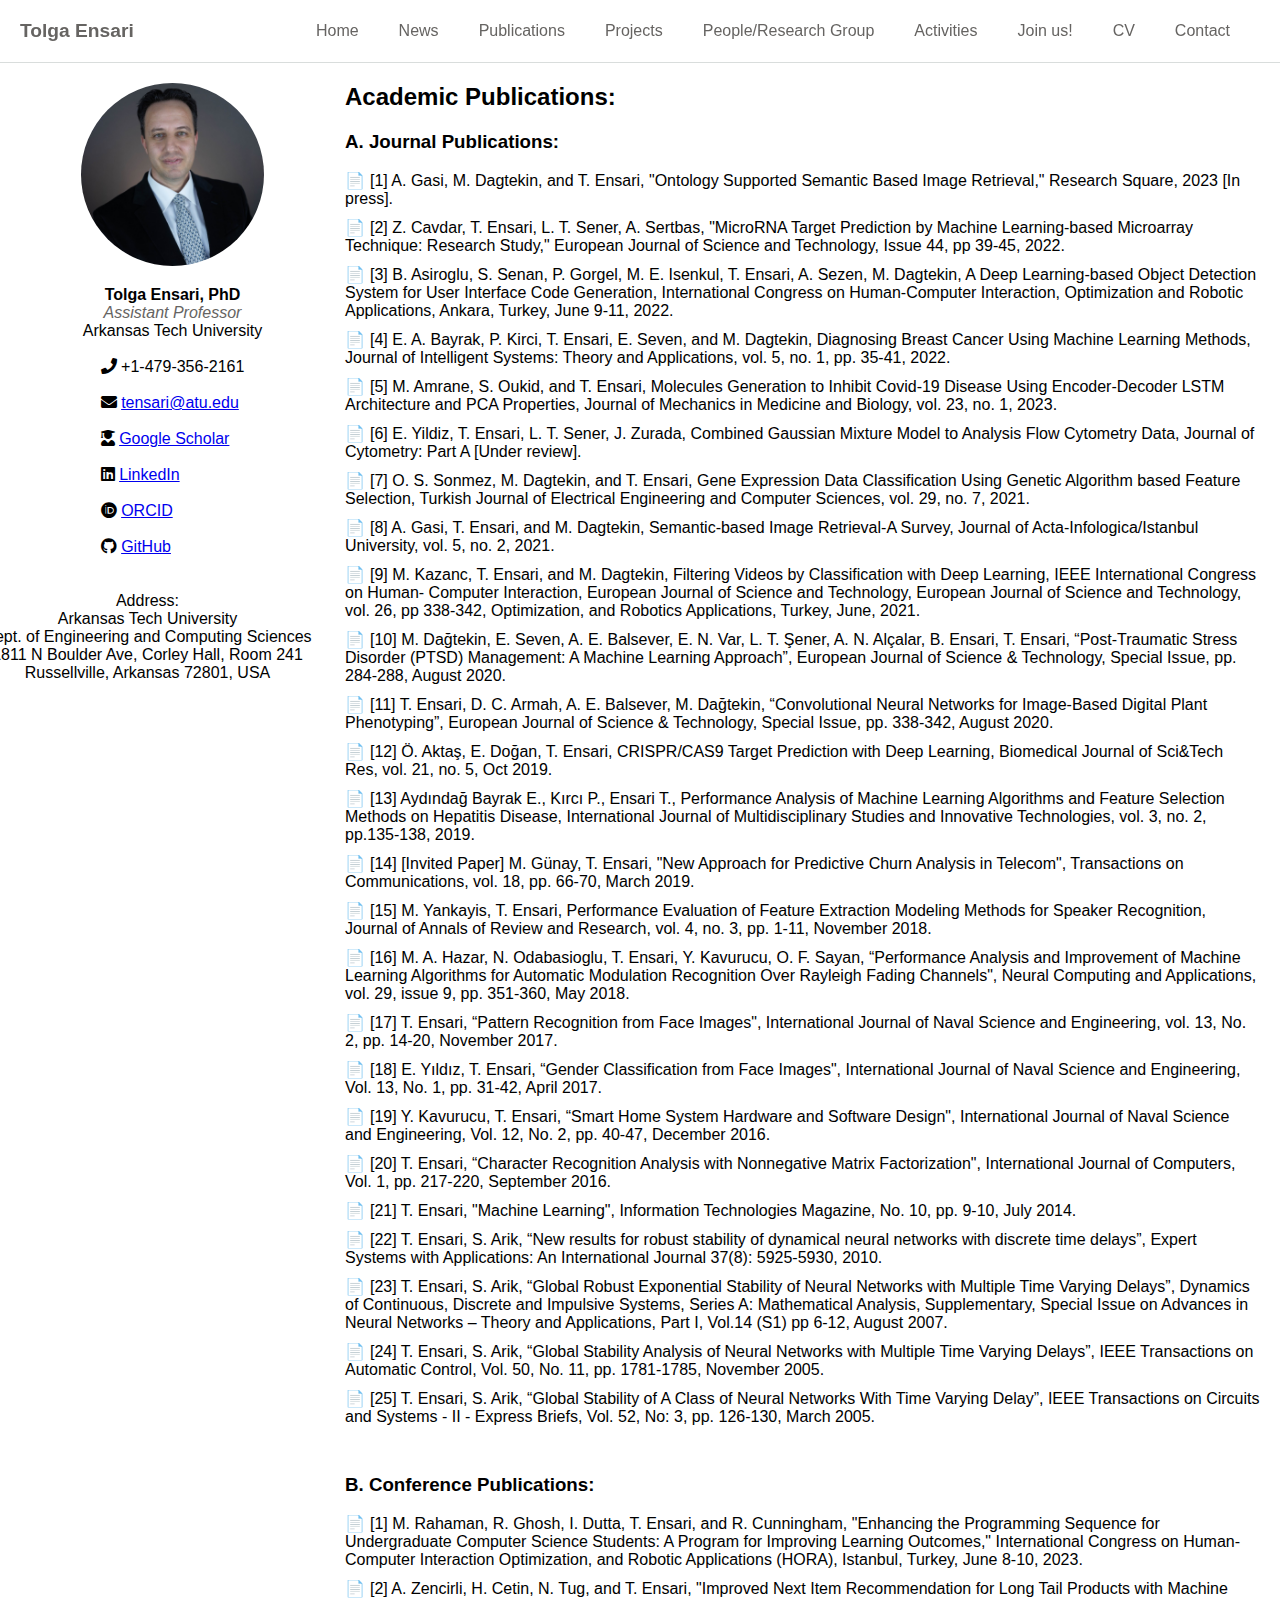
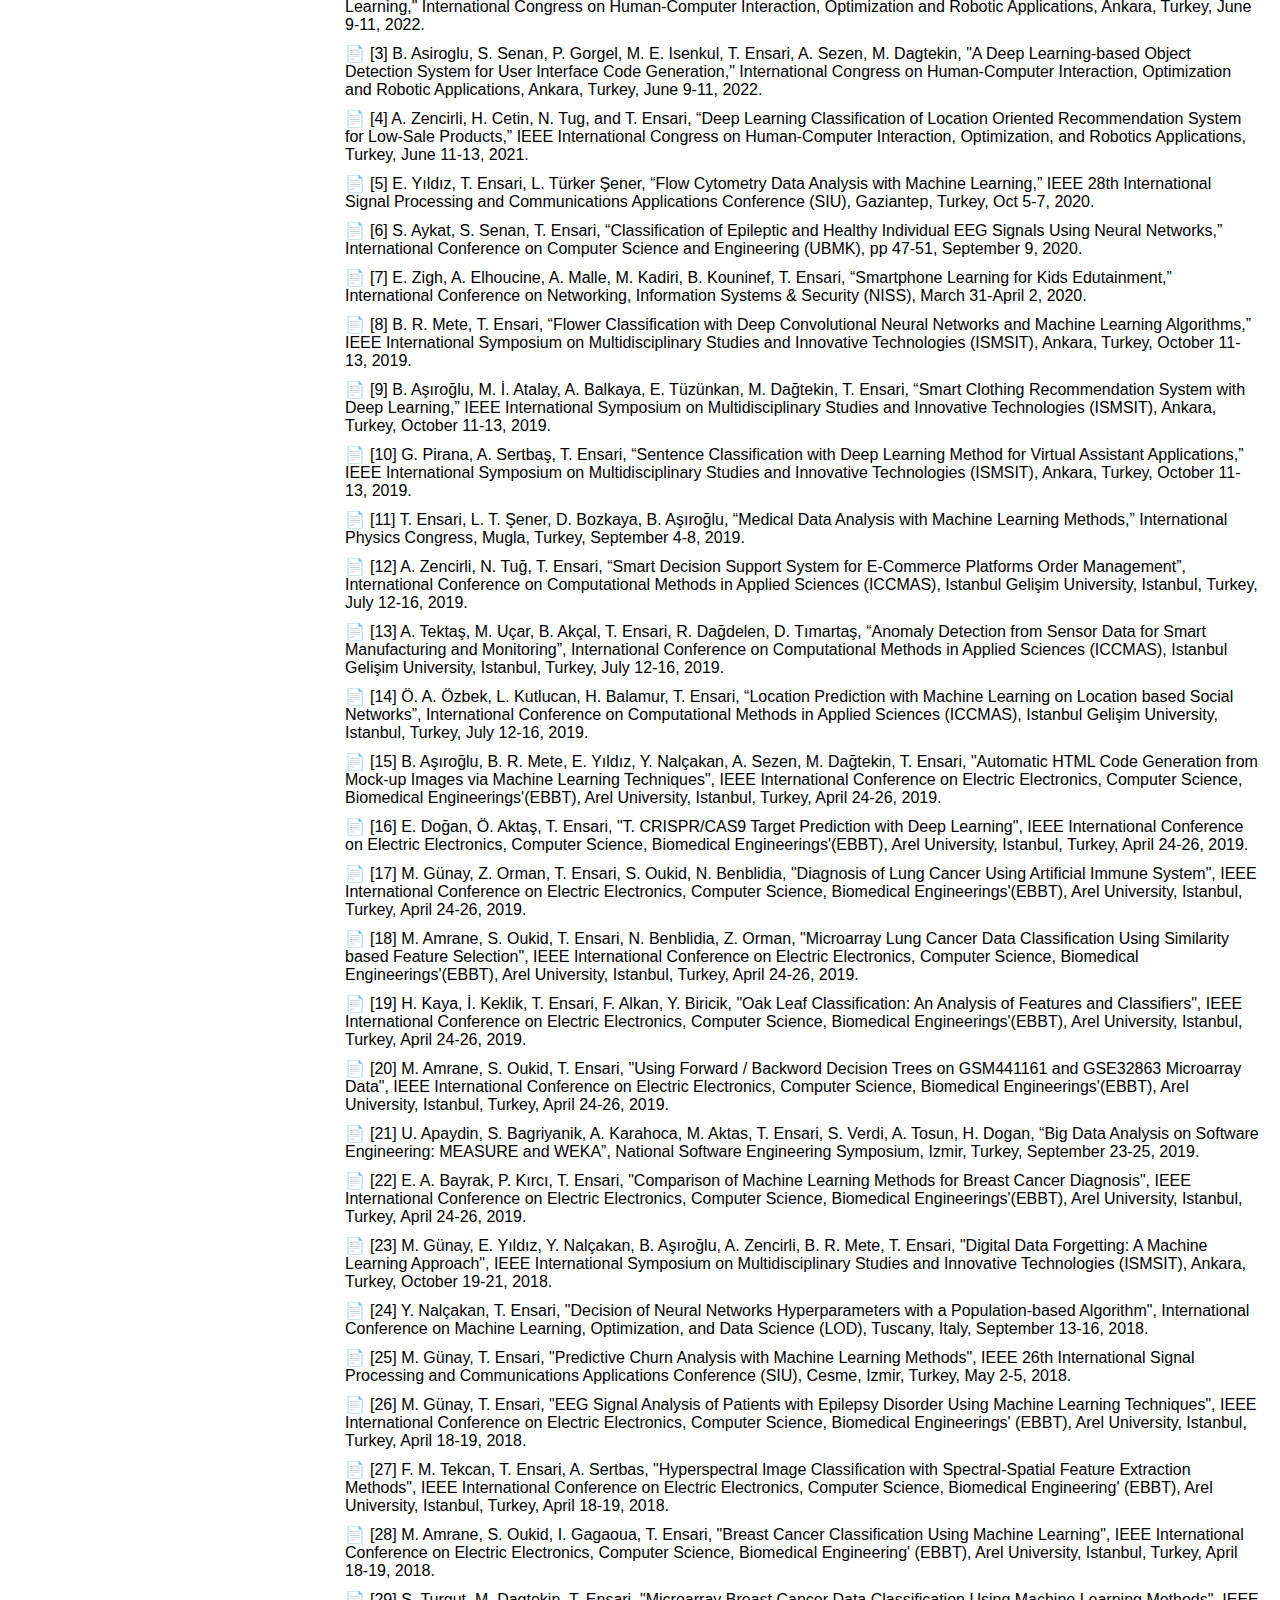
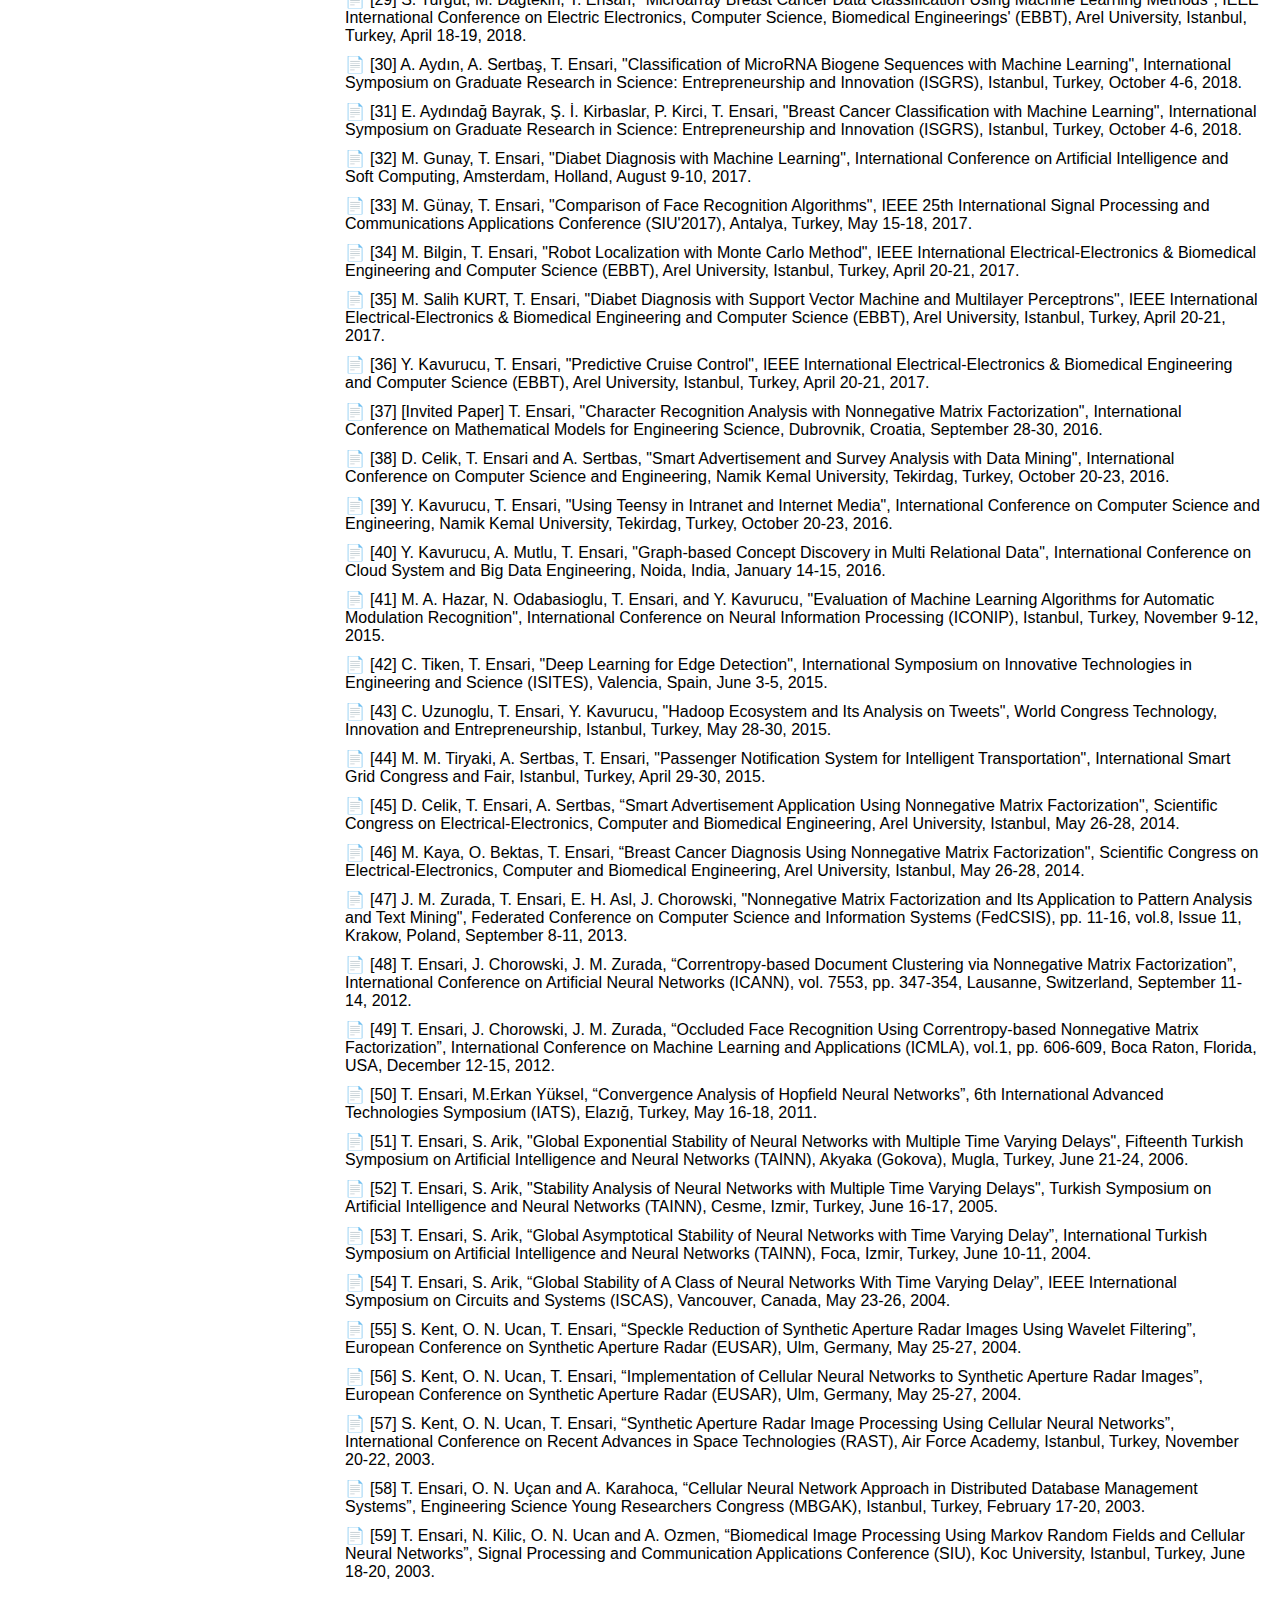
<file: publications.html>
<!DOCTYPE html>
<html lang="en">
<head>
    <meta charset="UTF-8">
    <meta name="viewport" content="width=device-width, initial-scale=1.0">
    <title>Research Website</title>
    <link rel="stylesheet" href="publicationStyle.css">
</head>
<body>

<header>
    <nav>
        <div class="logo"><a href="index.html">Tolga Ensari</a></div>
        <ul class="nav-links">
            <li><a href="home.html">Home</a></li>
            <li><a href="news.html">News</a></li>
            <li><a href="publications.html">Publications</a></li>
            <li><a href="projects.html">Projects</a></li>
            <li><a href="people.html">People/Research Group</a></li>
            <li><a href="activities.html">Activities</a></li>
            <li><a href="join.html">Join us!</a></li>
            <li><a href="cv.html">CV</a></li>
            <li><a href="contact.html">Contact</a></li>
        </ul>
    </nav>
</header>

<main>
    <section class="left-section">
        <div class="profile">
            <img src="Dr.ensari.jpeg" alt="Your Photo">
            <div class="profile-info">
                <p class="name" style="display: inline-block; text-align: left;">Tolga Ensari, PhD</p>
                <p class="designation">Assistant Professor</p>
                <p>Arkansas Tech University</p></br>
                <div style ="text-align: center;">
                    <div class="contact-info" style="display: inline-block; text-align: left;">
                        <link rel="stylesheet" href="https://cdnjs.cloudflare.com/ajax/libs/font-awesome/5.15.4/css/all.min.css">
                        <p><i class="fa fa-phone"></i> +1-479-356-2161</p></br>
                        <p><i class="fa fa-envelope"></i> <a href="mailto:tensari@atu.edu">tensari@atu.edu</a></p></br>
                        <p><i class="fas fa-user-graduate"></i> <a href="https://scholar.google.com/citations?user=o-TS7FsAAAAJ&hl=en&oi=ao">Google Scholar</a></p></br>
                        <p><i class="fab fa-linkedin"></i> <a href="https://www.linkedin.com/in/tolga-ensari-814ba527">LinkedIn</a></p></br>
                        <p><i class="fab fa-orcid"></i> <a href="https://orcid.org/0000-0003-0896-3058">ORCID</a></p></br>
                        <p><i class="fab fa-github"></i> <a href="https://github.com/EnsariTolga">GitHub</a></p></br></br>
                        
                    </div>
                    <div style="text-align: center;">
                        
                        <p style="margin-left: -50px;">
                            Address: <br>
                            Arkansas Tech University<br>
                            Dept. of Engineering and Computing Sciences<br>
                            1811 N Boulder Ave, Corley Hall, Room 241<br>
                            Russellville, Arkansas 72801, USA</p>
                    </div>
                </div>
            </div>
            
        </div>
    </section>
    <section class="right-section">
        <h2>Academic Publications:</h2>
        <h3>A. Journal Publications:</h3><br>
        <ul>
            <li>[1] A. Gasi, M. Dagtekin, and T. Ensari, "Ontology Supported Semantic Based Image Retrieval," Research Square, 2023 [In press].</li>
            <li>[2] Z. Cavdar, T. Ensari, L. T. Sener, A. Sertbas, "MicroRNA Target Prediction by Machine Learning-based Microarray Technique: Research Study," European Journal of Science and Technology, Issue 44, pp 39-45, 2022.</li>
            <li>[3] B. Asiroglu, S. Senan, P. Gorgel, M. E. Isenkul, T. Ensari, A. Sezen, M. Dagtekin, A Deep Learning-based Object Detection System for User Interface Code Generation, International Congress on Human-Computer Interaction, Optimization and Robotic Applications, Ankara, Turkey, June 9-11, 2022.</li>
            <li>[4] E. A. Bayrak, P. Kirci, T. Ensari, E. Seven, and M. Dagtekin, Diagnosing Breast Cancer Using Machine Learning Methods, Journal of Intelligent Systems: Theory and Applications, vol. 5, no. 1, pp. 35-41, 2022.</li>
            <li>[5] M. Amrane, S. Oukid, and T. Ensari, Molecules Generation to Inhibit Covid-19 Disease Using Encoder-Decoder LSTM Architecture and PCA Properties, Journal of Mechanics in Medicine and Biology, vol. 23, no. 1, 2023.</li>
            <li>[6] E. Yildiz, T. Ensari, L. T. Sener, J. Zurada, Combined Gaussian Mixture Model to Analysis Flow Cytometry Data, Journal of Cytometry: Part A [Under review].</li>
            <li>[7] O. S. Sonmez, M. Dagtekin, and T. Ensari, Gene Expression Data Classification Using Genetic Algorithm based Feature Selection, Turkish Journal of Electrical Engineering and Computer Sciences, vol. 29, no. 7, 2021.</li>
            <li>[8] A. Gasi, T. Ensari, and M. Dagtekin, Semantic-based Image Retrieval-A Survey, Journal of Acta-Infologica/Istanbul University, vol. 5, no. 2, 2021.</li>
            <li>[9] M. Kazanc, T. Ensari, and M. Dagtekin, Filtering Videos by Classification with Deep Learning, IEEE International Congress on Human- Computer Interaction, European Journal of Science and Technology, European Journal of Science and Technology, vol. 26, pp 338-342, Optimization, and Robotics Applications, Turkey, June, 2021.</li>
            <li>[10] M. Dağtekin, E. Seven, A. E. Balsever, E. N. Var, L. T. Şener, A. N. Alçalar, B. Ensari, T. Ensari, “Post-Traumatic Stress Disorder (PTSD) Management: A Machine Learning Approach”, European Journal of Science & Technology, Special Issue, pp. 284-288, August 2020.</li>
            <li>[11] T. Ensari, D. C. Armah, A. E. Balsever, M. Dağtekin, “Convolutional Neural Networks for Image-Based Digital Plant Phenotyping”, European Journal of Science & Technology, Special Issue, pp. 338-342, August 2020.</li>
            <li>[12] Ö. Aktaş, E. Doğan, T. Ensari, CRISPR/CAS9 Target Prediction with Deep Learning, Biomedical Journal of Sci&Tech Res, vol. 21, no. 5, Oct 2019.</li>
            <li>[13] Aydındağ Bayrak E., Kırcı P., Ensari T., Performance Analysis of Machine Learning Algorithms and Feature Selection Methods on Hepatitis Disease, International Journal of Multidisciplinary Studies and Innovative Technologies, vol. 3, no. 2, pp.135-138, 2019.</li>
            <li>[14] [Invited Paper] M. Günay, T. Ensari, "New Approach for Predictive Churn Analysis in Telecom", Transactions on Communications, vol. 18, pp. 66-70, March 2019.</li>
            <li>[15] M. Yankayis, T. Ensari, Performance Evaluation of Feature Extraction Modeling Methods for Speaker Recognition, Journal of Annals of Review and Research, vol. 4, no. 3, pp. 1-11, November 2018.</li>
            <li>[16] M. A. Hazar, N. Odabasioglu, T. Ensari, Y. Kavurucu, O. F. Sayan, “Performance Analysis and Improvement of Machine Learning Algorithms for Automatic Modulation Recognition Over Rayleigh Fading Channels", Neural Computing and Applications, vol. 29, issue 9, pp. 351-360, May 2018.</li>
            <li>[17] T. Ensari, “Pattern Recognition from Face Images", International Journal of Naval Science and Engineering, vol. 13, No. 2, pp. 14-20, November 2017.</li>
            <li>[18] E. Yıldız, T. Ensari, “Gender Classification from Face Images", International Journal of Naval Science and Engineering, Vol. 13, No. 1, pp. 31-42, April 2017.</li>
            <li>[19] Y. Kavurucu, T. Ensari, “Smart Home System Hardware and Software Design", International Journal of Naval Science and Engineering, Vol. 12, No. 2, pp. 40-47, December 2016.</li>
            <li>[20] T. Ensari, “Character Recognition Analysis with Nonnegative Matrix Factorization", International Journal of Computers, Vol. 1, pp. 217-220, September 2016.</li>
            <li>[21] T. Ensari, "Machine Learning", Information Technologies Magazine, No. 10, pp. 9-10, July 2014.</li>
            <li>[22] T. Ensari, S. Arik, “New results for robust stability of dynamical neural networks with discrete time delays”, Expert Systems with Applications: An International Journal 37(8): 5925-5930, 2010.</li>
            <li>[23] T. Ensari, S. Arik, “Global Robust Exponential Stability of Neural Networks with Multiple Time Varying Delays”, Dynamics of Continuous, Discrete and Impulsive Systems, Series A: Mathematical Analysis, Supplementary, Special Issue on Advances in Neural Networks – Theory and Applications, Part I, Vol.14 (S1) pp 6-12, August 2007.</li>
            <li>[24] T. Ensari, S. Arik, “Global Stability Analysis of Neural Networks with Multiple Time Varying Delays”, IEEE Transactions on Automatic Control, Vol. 50, No. 11, pp. 1781-1785, November 2005.</li>
            <li>[25] T. Ensari, S. Arik, “Global Stability of A Class of Neural Networks With Time Varying Delay”, IEEE Transactions on Circuits and Systems - II - Express Briefs, Vol. 52, No: 3, pp. 126-130, March 2005.</li>
        </ul>
        <br>
        <h3>B. Conference Publications:</h3><br>
        <ul>
            <li>[1] M. Rahaman, R. Ghosh, I. Dutta, T. Ensari, and R. Cunningham, "Enhancing the Programming Sequence for Undergraduate Computer Science Students: A Program for Improving Learning Outcomes," International Congress on Human-Computer Interaction Optimization, and Robotic Applications (HORA), Istanbul, Turkey, June 8-10, 2023.</li>
            <li>[2] A. Zencirli, H. Cetin, N. Tug, and T. Ensari, "Improved Next Item Recommendation for Long Tail Products with Machine Learning," International Congress on Human-Computer Interaction, Optimization and Robotic Applications, Ankara, Turkey, June 9-11, 2022.</li>
            <li>[3] B. Asiroglu, S. Senan, P. Gorgel, M. E. Isenkul, T. Ensari, A. Sezen, M. Dagtekin, "A Deep Learning-based Object Detection System for User Interface Code Generation," International Congress on Human-Computer Interaction, Optimization and Robotic Applications, Ankara, Turkey, June 9-11, 2022.</li>
            <li>[4] A. Zencirli, H. Cetin, N. Tug, and T. Ensari, “Deep Learning Classification of Location Oriented Recommendation System for Low-Sale Products,” IEEE International Congress on Human-Computer Interaction, Optimization, and Robotics Applications, Turkey, June 11-13, 2021.</li>
            <li>[5] E. Yıldız, T. Ensari, L. Türker Şener, “Flow Cytometry Data Analysis with Machine Learning,” IEEE 28th International Signal Processing and Communications Applications Conference (SIU), Gaziantep, Turkey, Oct 5-7, 2020.</li>
            <li>[6] S. Aykat, S. Senan, T. Ensari, “Classification of Epileptic and Healthy Individual EEG Signals Using Neural Networks,” International Conference on Computer Science and Engineering (UBMK), pp 47-51, September 9, 2020.</li>
            <li>[7] E. Zigh, A. Elhoucine, A. Malle, M. Kadiri, B. Kouninef, T. Ensari, “Smartphone Learning for Kids Edutainment,” International Conference on Networking, Information Systems & Security (NISS), March 31-April 2, 2020.</li>
            <li>[8] B. R. Mete, T. Ensari, “Flower Classification with Deep Convolutional Neural Networks and Machine Learning Algorithms,” IEEE International Symposium on Multidisciplinary Studies and Innovative Technologies (ISMSIT), Ankara, Turkey, October 11-13, 2019.</li>
            <li>[9] B. Aşıroğlu, M. İ. Atalay, A. Balkaya, E. Tüzünkan, M. Dağtekin, T. Ensari, “Smart Clothing Recommendation System with Deep Learning,” IEEE International Symposium on Multidisciplinary Studies and Innovative Technologies (ISMSIT), Ankara, Turkey, October 11-13, 2019.</li>
            <li>[10] G. Pirana, A. Sertbaş, T. Ensari, “Sentence Classification with Deep Learning Method for Virtual Assistant Applications,” IEEE International Symposium on Multidisciplinary Studies and Innovative Technologies (ISMSIT), Ankara, Turkey, October 11-13, 2019.</li>
            <li>[11] T. Ensari, L. T. Şener, D. Bozkaya, B. Aşıroğlu, “Medical Data Analysis with Machine Learning Methods,” International Physics Congress, Mugla, Turkey, September 4-8, 2019.</li>
            <li>[12] A. Zencirli, N. Tuğ, T. Ensari, “Smart Decision Support System for E-Commerce Platforms Order Management”, International Conference on Computational Methods in Applied Sciences (ICCMAS), Istanbul Gelişim University, Istanbul, Turkey, July 12-16, 2019.</li>
            <li>[13] A. Tektaş, M. Uçar, B. Akçal, T. Ensari, R. Dağdelen, D. Tımartaş, “Anomaly Detection from Sensor Data for Smart Manufacturing and Monitoring”, International Conference on Computational Methods in Applied Sciences (ICCMAS), Istanbul Gelişim University, Istanbul, Turkey, July 12-16, 2019.</li>
            <li>[14] Ö. A. Özbek, L. Kutlucan, H. Balamur, T. Ensari, “Location Prediction with Machine Learning on Location based Social Networks”, International Conference on Computational Methods in Applied Sciences (ICCMAS), Istanbul Gelişim University, Istanbul, Turkey, July 12-16, 2019.</li>
            <li>[15] B. Aşıroğlu, B. R. Mete, E. Yıldız, Y. Nalçakan, A. Sezen, M. Dağtekin, T. Ensari, "Automatic HTML Code Generation from Mock-up Images via Machine Learning Techniques", IEEE International Conference on Electric Electronics, Computer Science, Biomedical Engineerings'(EBBT), Arel University, Istanbul, Turkey, April 24-26, 2019.</li>
            <li>[16] E. Doğan, Ö. Aktaş, T. Ensari, "T. CRISPR/CAS9 Target Prediction with Deep Learning", IEEE International Conference on Electric Electronics, Computer Science, Biomedical Engineerings'(EBBT), Arel University, Istanbul, Turkey, April 24-26, 2019.</li>
            <li>[17] M. Günay, Z. Orman, T. Ensari, S. Oukid, N. Benblidia, "Diagnosis of Lung Cancer Using Artificial Immune System", IEEE International Conference on Electric Electronics, Computer Science, Biomedical Engineerings'(EBBT), Arel University, Istanbul, Turkey, April 24-26, 2019.</li>
            <li>[18] M. Amrane, S. Oukid, T. Ensari, N. Benblidia, Z. Orman, "Microarray Lung Cancer Data Classification Using Similarity based Feature Selection", IEEE International Conference on Electric Electronics, Computer Science, Biomedical Engineerings'(EBBT), Arel University, Istanbul, Turkey, April 24-26, 2019.</li>
            <li>[19] H. Kaya, İ. Keklik, T. Ensari, F. Alkan, Y. Biricik, "Oak Leaf Classification: An Analysis of Features and Classifiers", IEEE International Conference on Electric Electronics, Computer Science, Biomedical Engineerings'(EBBT), Arel University, Istanbul, Turkey, April 24-26, 2019.</li>
            <li>[20] M. Amrane, S. Oukid, T. Ensari, "Using Forward / Backword Decision Trees on GSM441161 and GSE32863 Microarray Data", IEEE International Conference on Electric Electronics, Computer Science, Biomedical Engineerings'(EBBT), Arel University, Istanbul, Turkey, April 24-26, 2019.</li>
            <li>[21] U. Apaydin, S. Bagriyanik, A. Karahoca, M. Aktas, T. Ensari, S. Verdi, A. Tosun, H. Dogan, “Big Data Analysis on Software Engineering: MEASURE and WEKA”, National Software Engineering Symposium, Izmir, Turkey, September 23-25, 2019.</li>
            <li>[22] E. A. Bayrak, P. Kırcı, T. Ensari, "Comparison of Machine Learning Methods for Breast Cancer Diagnosis", IEEE International Conference on Electric Electronics, Computer Science, Biomedical Engineerings'(EBBT), Arel University, Istanbul, Turkey, April 24-26, 2019.</li>
            <li>[23] M. Günay, E. Yıldız, Y. Nalçakan, B. Aşıroğlu, A. Zencirli, B. R. Mete, T. Ensari, "Digital Data Forgetting: A Machine Learning Approach", IEEE International Symposium on Multidisciplinary Studies and Innovative Technologies (ISMSIT), Ankara, Turkey, October 19-21, 2018.</li>
            <li>[24] Y. Nalçakan, T. Ensari, "Decision of Neural Networks Hyperparameters with a Population-based Algorithm", International Conference on Machine Learning, Optimization, and Data Science (LOD), Tuscany, Italy, September 13-16, 2018.</li>
            <li>[25] M. Günay, T. Ensari, "Predictive Churn Analysis with Machine Learning Methods", IEEE 26th International Signal Processing and Communications Applications Conference (SIU), Cesme, Izmir, Turkey, May 2-5, 2018.</li>
            <li>[26] M. Günay, T. Ensari, "EEG Signal Analysis of Patients with Epilepsy Disorder Using Machine Learning Techniques", IEEE International Conference on Electric Electronics, Computer Science, Biomedical Engineerings' (EBBT), Arel University, Istanbul, Turkey, April 18-19, 2018.</li>
            <li>[27] F. M. Tekcan, T. Ensari, A. Sertbas, "Hyperspectral Image Classification with Spectral-Spatial Feature Extraction Methods", IEEE International Conference on Electric Electronics, Computer Science, Biomedical Engineering' (EBBT), Arel University, Istanbul, Turkey, April 18-19, 2018.</li>
            <li>[28] M. Amrane, S. Oukid, I. Gagaoua, T. Ensari, "Breast Cancer Classification Using Machine Learning", IEEE International Conference on Electric Electronics, Computer Science, Biomedical Engineering' (EBBT), Arel University, Istanbul, Turkey, April 18-19, 2018.</li>
            <li>[29] S. Turgut, M. Dagtekin, T. Ensari, "Microarray Breast Cancer Data Classification Using Machine Learning Methods", IEEE International Conference on Electric Electronics, Computer Science, Biomedical Engineerings' (EBBT), Arel University, Istanbul, Turkey, April 18-19, 2018.</li>
            <li>[30] A. Aydın, A. Sertbaş, T. Ensari, "Classification of MicroRNA Biogene Sequences with Machine Learning", International Symposium on Graduate Research in Science: Entrepreneurship and Innovation (ISGRS), Istanbul, Turkey, October 4-6, 2018.</li>
            <li>[31] E. Aydındağ Bayrak, Ş. İ. Kirbaslar, P. Kirci, T. Ensari, "Breast Cancer Classification with Machine Learning", International Symposium on Graduate Research in Science: Entrepreneurship and Innovation (ISGRS), Istanbul, Turkey, October 4-6, 2018.</li>
            <li>[32] M. Gunay, T. Ensari, "Diabet Diagnosis with Machine Learning", International Conference on Artificial Intelligence and Soft Computing, Amsterdam, Holland, August 9-10, 2017.</li>
            <li>[33] M. Günay, T. Ensari, "Comparison of Face Recognition Algorithms", IEEE 25th International Signal Processing and Communications Applications Conference (SIU'2017), Antalya, Turkey, May 15-18, 2017.</li>
            <li>[34] M. Bilgin, T. Ensari, "Robot Localization with Monte Carlo Method", IEEE International Electrical-Electronics & Biomedical Engineering and Computer Science (EBBT), Arel University, Istanbul, Turkey, April 20-21, 2017.</li>
            <li>[35] M. Salih KURT, T. Ensari, "Diabet Diagnosis with Support Vector Machine and Multilayer Perceptrons", IEEE International Electrical-Electronics & Biomedical Engineering and Computer Science (EBBT), Arel University, Istanbul, Turkey, April 20-21, 2017.</li>
            <li>[36] Y. Kavurucu, T. Ensari, "Predictive Cruise Control", IEEE International Electrical-Electronics & Biomedical Engineering and Computer Science (EBBT), Arel University, Istanbul, Turkey, April 20-21, 2017.</li>
            <li>[37] [Invited Paper] T. Ensari, "Character Recognition Analysis with Nonnegative Matrix Factorization", International Conference on Mathematical Models for Engineering Science, Dubrovnik, Croatia, September 28-30, 2016.</li>
            <li>[38] D. Celik, T. Ensari and A. Sertbas, "Smart Advertisement and Survey Analysis with Data Mining", International Conference on Computer Science and Engineering, Namik Kemal University, Tekirdag, Turkey, October 20-23, 2016.</li>
            <li>[39] Y. Kavurucu, T. Ensari, "Using Teensy in Intranet and Internet Media", International Conference on Computer Science and Engineering, Namik Kemal University, Tekirdag, Turkey, October 20-23, 2016.</li>
            <li>[40] Y. Kavurucu, A. Mutlu, T. Ensari, "Graph-based Concept Discovery in Multi Relational Data", International Conference on Cloud System and Big Data Engineering, Noida, India, January 14-15, 2016.</li>
            <li>[41] M. A. Hazar, N. Odabasioglu, T. Ensari, and Y. Kavurucu, "Evaluation of Machine Learning Algorithms for Automatic Modulation Recognition", International Conference on Neural Information Processing (ICONIP), Istanbul, Turkey, November 9-12, 2015.</li>
            <li>[42] C. Tiken, T. Ensari, "Deep Learning for Edge Detection", International Symposium on Innovative Technologies in Engineering and Science (ISITES), Valencia, Spain, June 3-5, 2015.</li>
            <li>[43] C. Uzunoglu, T. Ensari, Y. Kavurucu, "Hadoop Ecosystem and Its Analysis on Tweets", World Congress Technology, Innovation and Entrepreneurship, Istanbul, Turkey, May 28-30, 2015.</li>
            <li>[44] M. M. Tiryaki, A. Sertbas, T. Ensari, "Passenger Notification System for Intelligent Transportation", International Smart Grid Congress and Fair, Istanbul, Turkey, April 29-30, 2015.</li>
            <li>[45] D. Celik, T. Ensari, A. Sertbas, “Smart Advertisement Application Using Nonnegative Matrix Factorization", Scientific Congress on Electrical-Electronics, Computer and Biomedical Engineering, Arel University, Istanbul, May 26-28, 2014.</li>
            <li>[46] M. Kaya, O. Bektas, T. Ensari, “Breast Cancer Diagnosis Using Nonnegative Matrix Factorization", Scientific Congress on Electrical-Electronics, Computer and Biomedical Engineering, Arel University, Istanbul, May 26-28, 2014.</li>
            <li>[47] J. M. Zurada, T. Ensari, E. H. Asl, J. Chorowski, "Nonnegative Matrix Factorization and Its Application to Pattern Analysis and Text Mining", Federated Conference on Computer Science and Information Systems (FedCSIS), pp. 11-16, vol.8, Issue 11, Krakow, Poland, September 8-11, 2013.</li>
            <li>[48] T. Ensari, J. Chorowski, J. M. Zurada, “Correntropy-based Document Clustering via Nonnegative Matrix Factorization”, International Conference on Artificial Neural Networks (ICANN), vol. 7553, pp. 347-354, Lausanne, Switzerland, September 11-14, 2012.</li>
            <li>[49] T. Ensari, J. Chorowski, J. M. Zurada, “Occluded Face Recognition Using Correntropy-based Nonnegative Matrix Factorization”, International Conference on Machine Learning and Applications (ICMLA), vol.1, pp. 606-609, Boca Raton, Florida, USA, December 12-15, 2012.</li>
            <li>[50] T. Ensari, M.Erkan Yüksel, “Convergence Analysis of Hopfield Neural Networks”, 6th International Advanced Technologies Symposium (IATS), Elazığ, Turkey, May 16-18, 2011.</li>
            <li>[51] T. Ensari, S. Arik, "Global Exponential Stability of Neural Networks with Multiple Time Varying Delays", Fifteenth Turkish Symposium on Artificial Intelligence and Neural Networks (TAINN), Akyaka (Gokova), Mugla, Turkey, June 21-24, 2006.</li>
            <li>[52] T. Ensari, S. Arik, "Stability Analysis of Neural Networks with Multiple Time Varying Delays", Turkish Symposium on Artificial Intelligence and Neural Networks (TAINN), Cesme, Izmir, Turkey, June 16-17, 2005.</li>
            <li>[53] T. Ensari, S. Arik, “Global Asymptotical Stability of Neural Networks with Time Varying Delay”, International Turkish Symposium on Artificial Intelligence and Neural Networks (TAINN), Foca, Izmir, Turkey, June 10-11, 2004.</li>
            <li>[54] T. Ensari, S. Arik, “Global Stability of A Class of Neural Networks With Time Varying Delay”, IEEE International Symposium on Circuits and Systems (ISCAS), Vancouver, Canada, May 23-26, 2004.</li>
            <li>[55] S. Kent, O. N. Ucan, T. Ensari, “Speckle Reduction of Synthetic Aperture Radar Images Using Wavelet Filtering”, European Conference on Synthetic Aperture Radar (EUSAR), Ulm, Germany, May 25-27, 2004.</li>
            <li>[56] S. Kent, O. N. Ucan, T. Ensari, “Implementation of Cellular Neural Networks to Synthetic Aperture Radar Images”, European Conference on Synthetic Aperture Radar (EUSAR), Ulm, Germany, May 25-27, 2004.</li>
            <li>[57] S. Kent, O. N. Ucan, T. Ensari, “Synthetic Aperture Radar Image Processing Using Cellular Neural Networks”, International Conference on Recent Advances in Space Technologies (RAST), Air Force Academy, Istanbul, Turkey, November 20-22, 2003.</li>
            <li>[58] T. Ensari, O. N. Uçan and A. Karahoca, “Cellular Neural Network Approach in Distributed Database Management Systems”, Engineering Science Young Researchers Congress (MBGAK), Istanbul, Turkey, February 17-20, 2003.</li>
            <li>[59] T. Ensari, N. Kilic, O. N. Ucan and A. Ozmen, “Biomedical Image Processing Using Markov Random Fields and Cellular Neural Networks”, Signal Processing and Communication Applications Conference (SIU), Koc University, Istanbul, Turkey, June 18-20, 2003.</li>
        </ul>
    </section>
    
</main>

</body>
</html>
</file>
<file: styles.css>
* {
    margin: 0;
    padding: 0;
    box-sizing: border-box;
}

body {
    font-family: Arial, sans-serif;
    background-color: #ffffff;
}

header {
    background-color: transparent;
    position: sticky;
    top: 0;
    z-index: 999;
    border-bottom: 1px solid #D9DDDC; /* Change color of navigation bar line */
}

nav {
    display: flex;
    justify-content: space-between;
    align-items: center;
    padding: 20px;
    width: 100%; /* Set width to 100% */
}

.logo a {
    text-decoration: none;
    color: #666462; /* Change color of logo */
    font-weight: bold;
    font-size: 1.2em;
    transition: color 0.3s; /* Add transition for color change */
}

.nav-links {
    list-style: none;
    display: flex;
}

.nav-links li {
    margin-right: 20px;
}

.nav-links li a {
    text-decoration: none;
    color: #666462; 
    position: relative;
    padding: 0 10px; /* Add padding to create space between links */
    transition: color 0.3s; /* Add transition for color change */
    display: inline-block; /* Ensure anchor elements only take necessary space */
}

.nav-links li a:hover {
    color: #318CE7; 
}

.nav-links li a::after {
    content: '';
    position: absolute;
    width: 0%;
    height: 2px;
    background-color: #318CE7; /* Change color of animation line to light blue */
    bottom: -6px;
    left: 0;
    transition: 0.4s;
    display: block;
}

.nav-links li a:hover::after {
    width: 100%;
}

main {
    display: flex;
    padding: 20px;
}

.left-section {
    flex: 1;
}

.profile img {
    max-width: 75%;
    border-radius: 50%;
    margin-bottom: 20px;
    display: block;
    margin-left: auto;
    margin-right: auto;
    width: 60%;
}

.social-links {
    display: flex;
    gap: 10px;
}

.right-section {
    flex: 3;
    overflow-y: auto;
    padding-left: 20px;
}

.profile-info {
    text-align: center; /* Center align the profile information */
}

.profile-info .name {
    font-weight: bold;
}

.profile-info .designation {
    font-style: italic;
    color: #666462; /* Adjust color as needed */
}

.right-section p {
    font-size: 19px; /* Example font size */
    line-height: 1.6; /* Example line height for better readability */
    margin-bottom: 20px; /* Adds space between paragraphs */
}

.justified{
    text-align: justify;
    font-size: 14px;
}

/* Add this CSS for the dropdown menu */
.dropdown {
    position: relative;
    display: inline-block;
}

.dropdown-content {
    display: none;
    position: absolute;
    background-color: #f9f9f9;
    min-width: 160px;
    z-index: 1;
}

.dropdown-content a {
    color: black;
    padding: 12px 16px;
    text-decoration: none;
    display: block;
}

.dropdown-content a:hover {
    background-color: #f1f1f1;
}

.dropdown:hover .dropdown-content {
    display: block;
}

.dropdown:hover .dropbtn {
    background-color: #3e8e41;
}

.dropbtn {
    background-color: #3498db;
    color: white;
    padding: 16px;
    font-size: 16px;
    border: none;
    cursor: pointer;
}

.dropbtn:hover {
    background-color: #2980b9;
}


/* Media queries for tablet and mobile */
@media only screen and (max-width: 768px) {
    nav {
        flex-direction: column;
        align-items: center;
    }

    .nav-links {
        margin-top: 10px;
        display: flex;
        flex-direction: column;
        align-items: center;
    }

    .nav-links li {
        margin-right: 0;
        margin-bottom: 10px;
        display: block; /* Ensure display block for flex items */
    }

    .right-section {
        padding-left: 0;
    }

    .profile img {
        max-width: 100%;
        width: 80%;
    }
    
}
</file>
<file: activities.css>
* {
    margin: 0;
    padding: 0;
    box-sizing: border-box;
}

body {
    font-family: Arial, sans-serif;
    background-color: #ffffff;
}

header {
    background-color: transparent;
    position: sticky;
    top: 0;
    z-index: 999;
    border-bottom: 1px solid #D9DDDC; /* Change color of navigation bar line */
}

nav {
    display: flex;
    justify-content: space-between;
    align-items: center;
    padding: 20px;
    width: 100%; /* Set width to 100% */
}

.logo a {
    text-decoration: none;
    color: #666462; /* Change color of logo */
    font-weight: bold;
    font-size: 1.2em;
    transition: color 0.3s; /* Add transition for color change */
}

.nav-links {
    list-style: none;
    display: flex;
}

.nav-links li {
    margin-right: 20px;
}

.nav-links li a {
    text-decoration: none;
    color: #666462; 
    position: relative;
    padding: 0 10px; /* Add padding to create space between links */
    transition: color 0.3s; /* Add transition for color change */
    display: inline-block; /* Ensure anchor elements only take necessary space */
}

.nav-links li a:hover {
    color: #318CE7; 
}

.nav-links li a::after {
    content: '';
    position: absolute;
    width: 0%;
    height: 2px;
    background-color: #318CE7; /* Change color of animation line to light blue */
    bottom: -6px;
    left: 0;
    transition: 0.4s;
    display: block;
}

.nav-links li a:hover::after {
    width: 100%;
}

main {
    display: flex;
    padding: 20px;
}

.left-section {
    flex: 1;
}

.profile img {
    max-width: 75%;
    border-radius: 50%;
    margin-bottom: 20px;
    display: block;
    margin-left: auto;
    margin-right: auto;
    width: 60%;
}

.social-links {
    display: flex;
    gap: 10px;
}

.right-section {
    flex: 3;
    overflow-y: auto;
    padding-left: 20px;
}

.profile-info {
    text-align: center; /* Center align the profile information */
}

.profile-info .name {
    font-weight: bold;
}

.profile-info .designation {
    font-style: italic;
    color: #666462; /* Adjust color as needed */
}

.right-section p {
    font-size: 19px; /* Example font size */
    line-height: 1.6; /* Example line height for better readability */
    margin-bottom: 20px; /* Adds space between paragraphs */
}

.right-section h2, .right-section h3 {
    margin-top: 20px;
}

.right-section ol {
    margin-left: 20px;
}

.right-section ol li {
    margin-bottom: 10px;
}

.right-section a {
    color: #318CE7; /* Example color for links */
    text-decoration: none;
}

.right-section a:hover {
    text-decoration: underline;
}
.right-section ol, .right-section ul {
    list-style-type: none; /* Removes bullet points from ordered and unordered lists */
    padding-left: 0; /* Removes the default padding */
}

.right-section ol li, .right-section ul li {
    margin-bottom: 10px; /* Adds spacing between list items for better readability */
}



/* Media queries for tablet and mobile */
@media only screen and (max-width: 768px) {
    nav {
        flex-direction: column;
        align-items: center;
    }

    .nav-links {
        margin-top: 10px;
        display: flex;
        flex-direction: column;
        align-items: center;
    }

    .nav-links li {
        margin-right: 0;
        margin-bottom: 10px;
        display: block; /* Ensure display block for flex items */
    }

    .right-section {
        padding-left: 0;
    }

    .profile img {
        max-width: 100%;
        width: 80%;
    }
    
}
</file>
<file: join.css>
* {
    margin: 0;
    padding: 0;
    box-sizing: border-box;
}

body {
    font-family: Arial, sans-serif;
    background-color: #ffffff;
}

header {
    background-color: transparent;
    position: sticky;
    top: 0;
    z-index: 999;
    border-bottom: 1px solid #D9DDDC; /* Change color of navigation bar line */
}

nav {
    display: flex;
    justify-content: space-between;
    align-items: center;
    padding: 20px;
    width: 100%; /* Set width to 100% */
}

.logo a {
    text-decoration: none;
    color: #666462; /* Change color of logo */
    font-weight: bold;
    font-size: 1.2em;
    transition: color 0.3s; /* Add transition for color change */
}

.nav-links {
    list-style: none;
    display: flex;
}

.nav-links li {
    margin-right: 20px;
}

.nav-links li a {
    text-decoration: none;
    color: #666462; 
    position: relative;
    padding: 0 10px; /* Add padding to create space between links */
    transition: color 0.3s; /* Add transition for color change */
    display: inline-block; /* Ensure anchor elements only take necessary space */
}

.nav-links li a:hover {
    color: #318CE7; 
}

.nav-links li a::after {
    content: '';
    position: absolute;
    width: 0%;
    height: 2px;
    background-color: #318CE7; /* Change color of animation line to light blue */
    bottom: -6px;
    left: 0;
    transition: 0.4s;
    display: block;
}

.nav-links li a:hover::after {
    width: 100%;
}

main {
    display: flex;
    padding: 20px;
}

.left-section {
    flex: 1;
}

.profile img {
    max-width: 75%;
    border-radius: 50%;
    margin-bottom: 20px;
    display: block;
    margin-left: auto;
    margin-right: auto;
    width: 60%;
}

.social-links {
    display: flex;
    gap: 10px;
}

.right-section {
    flex: 3;
    overflow-y: auto;
    padding-left: 20px;
}

.profile-info {
    text-align: center; /* Center align the profile information */
}

.profile-info .name {
    font-weight: bold;
}

.profile-info .designation {
    font-style: italic;
    color: #666462; /* Adjust color as needed */
}

.right-section p {
    font-size: 19px; /* Example font size */
    line-height: 1.6; /* Example line height for better readability */
    margin-bottom: 20px; /* Adds space between paragraphs */
}

.right-section .invitation {
    font-family: Arial, sans-serif; /* Choose a readable yet modern font */
    background-color: #f0f8ff; /* A light background to make the paragraph stand out */
    border-left: 4px solid #318ce7; /* A colored border for emphasis */
    padding: 15px; /* Padding to create space inside the background */
    margin: 20px 0; /* Spacing around the paragraph */
    border-radius: 5px; /* Optional: rounded corners */
}

.right-section .highlight {
    color: #318ce7; /* Color to highlight key terms */
    font-weight: bold; /* Make the key terms bold */
}

.right-section .contact-link {
    color: #ffffff; /* Light text on dark backgrounds */
    background-color: #318ce7; /* Matching the highlight color */
    padding: 5px 10px; /* Padding around the link text */
    border-radius: 5px; /* Rounded corners for the link */
    text-decoration: none; /* Remove underline from the link */
    font-weight: bold; /* Optional: make the link text bold */
}

.right-section .contact-link:hover {
    background-color: #1a5f97; /* Darker shade on hover for interaction feedback */
}


/* Media queries for tablet and mobile */
@media only screen and (max-width: 768px) {
    nav {
        flex-direction: column;
        align-items: center;
    }

    .nav-links {
        margin-top: 10px;
        display: flex;
        flex-direction: column;
        align-items: center;
    }

    .nav-links li {
        margin-right: 0;
        margin-bottom: 10px;
        display: block; /* Ensure display block for flex items */
    }

    .right-section {
        padding-left: 0;
    }

    .profile img {
        max-width: 100%;
        width: 80%;
    }
    
}
</file>
<file: people.css>
* {
    margin: 0;
    padding: 0;
    box-sizing: border-box;
}

body {
    font-family: Arial, sans-serif;
    background-color: #ffffff;
}

header {
    background-color: transparent;
    position: sticky;
    top: 0;
    z-index: 999;
    border-bottom: 1px solid #D9DDDC; /* Change color of navigation bar line */
}

nav {
    display: flex;
    justify-content: space-between;
    align-items: center;
    padding: 20px;
    width: 100%; /* Set width to 100% */
}

.logo a {
    text-decoration: none;
    color: #666462; /* Change color of logo */
    font-weight: bold;
    font-size: 1.2em;
    transition: color 0.3s; /* Add transition for color change */
}

.nav-links {
    list-style: none;
    display: flex;
}

.nav-links li {
    margin-right: 20px;
}

.nav-links li a {
    text-decoration: none;
    color: #666462; 
    position: relative;
    padding: 0 10px; /* Add padding to create space between links */
    transition: color 0.3s; /* Add transition for color change */
    display: inline-block; /* Ensure anchor elements only take necessary space */
}

.nav-links li a:hover {
    color: #318CE7; 
}

.nav-links li a::after {
    content: '';
    position: absolute;
    width: 0%;
    height: 2px;
    background-color: #318CE7; /* Change color of animation line to light blue */
    bottom: -6px;
    left: 0;
    transition: 0.4s;
    display: block;
}

.nav-links li a:hover::after {
    width: 100%;
}

main {
    display: flex;
    padding: 20px;
}

.left-section {
    flex: 1;
}

.profile img {
    max-width: 75%;
    border-radius: 50%;
    margin-bottom: 20px;
    display: block;
    margin-left: auto;
    margin-right: auto;
    width: 60%;
}

.social-links {
    display: flex;
    gap: 10px;
}

.right-section {
    flex: 3;
    overflow-y: auto;
    padding-left: 20px;
}

.profile-info {
    text-align: center; /* Center align the profile information */
}

.profile-info .name {
    font-weight: bold;
}

.profile-info .designation {
    font-style: italic;
    color: #666462; /* Adjust color as needed */
}

.right-section p {
    font-size: 19px; /* Example font size */
    line-height: 1.6; /* Example line height for better readability */
    margin-bottom: 20px; /* Adds space between paragraphs */
}

.members-grid {
    display: flex;
    flex-wrap: wrap;
    justify-content: flex-start; /* Centers children horizontally */
    align-items: center; /* Centers children vertically (affects multi-line layouts) */
    gap: 20px; /* Adjust the space between member cards */
}

.member {
    flex: 1; /* Each member takes equal space */
    max-width: calc(50% - 20px); /* Adjust width to fit 2 members per row, accounting for gap */
    box-shadow: 0 2px 4px rgba(0,0,0,0.1); /* Optional: adds a shadow for better distinction */
    padding: 10px;
    box-sizing: border-box;
}

.member img {
    width: 150px; /* Adjust the size as needed */
    height: 150px; /* Adjust the size as needed */
    border-radius: 50%; /* Keeps the image round */
    display: block; /* Makes the image a block-level element */
    margin: 0 auto; /* Centers the image horizontally */
    object-fit: cover; /* Ensures the image covers the area without losing its aspect ratio */
}

.member h4, .member p {
    text-align: center; /* Center-aligns the text */
    margin: 5px 0; /* Adjusts the space above and below paragraphs */
    line-height: 1.3;
}

@media (max-width: 768px) {
    .members-grid {
        flex-direction: column;
    }
    .member img {
        width: 100px; /* Smaller size for smaller screens */
        height: 100px; /* Smaller size for smaller screens */
    }
    .member {
        max-width: 100%; /* Each member takes full width on smaller screens */
    }
}

.right-section ul {
    list-style-type: none; /* Removes the default bullet points */
    padding-left: 0; /* Adjust as needed, depending on your design */
}

.phd li::before{
    content: '🎓'; /* Cap for PhD candidates */
    margin-right: 10px;
    vertical-align: middle;
}

.masters li::before{
    content: '📚'; /* Cap for PhD candidates */
    margin-right: 10px;
    vertical-align: middle;
}

.researchers li::before{
    content: '🔍'; /* Cap for PhD candidates */
    margin-right: 10px;
    vertical-align: middle;
}

.UG li::before{
    content: '🖊️'; /* Cap for PhD candidates */
    margin-right: 10px;
    vertical-align: middle;
}

.ongoing-theses ul {
    list-style-type: none; /* Removes the default bullet points */
    padding: 0;
}

.ongoing-theses li {
    margin-bottom: 15px; /* Adds space between thesis entries */
}

.ongoing-theses li strong {
    color: #318CE7; /* Adds color to highlight the key parts */
}

/* Optional: Style adjustments for better readability */
.ongoing-theses h2, .ongoing-theses h3 {
    margin-bottom: 10px;
}

.justified{
    text-align: justify;
    font-size: 14px;
}

/* Media queries for tablet and mobile */
@media only screen and (max-width: 768px) {
    nav {
        flex-direction: column;
        align-items: center;
    }

    .nav-links {
        margin-top: 10px;
        display: flex;
        flex-direction: column;
        align-items: center;
    }

    .nav-links li {
        margin-right: 0;
        margin-bottom: 10px;
        display: block; /* Ensure display block for flex items */
    }

    .right-section {
        padding-left: 0;
    }

    .profile img {
        max-width: 100%;
        width: 80%;
    }
    
}
</file>
<file: projectStyle.css>
* {
    margin: 0;
    padding: 0;
    box-sizing: border-box;
}

body {
    font-family: Arial, sans-serif;
    background-color: #ffffff;
}

header {
    background-color: transparent;
    position: sticky;
    top: 0;
    z-index: 999;
    border-bottom: 1px solid #D9DDDC; /* Change color of navigation bar line */
}

nav {
    display: flex;
    justify-content: space-between;
    align-items: center;
    padding: 20px;
    width: 100%; /* Set width to 100% */
}

.logo a {
    text-decoration: none;
    color: #666462; /* Change color of logo */
    font-weight: bold;
    font-size: 1.2em;
    transition: color 0.3s; /* Add transition for color change */
}

.nav-links {
    list-style: none;
    display: flex;
}

.nav-links li {
    margin-right: 20px;
}

.nav-links li a {
    text-decoration: none;
    color: #666462; 
    position: relative;
    padding: 0 10px; /* Add padding to create space between links */
    transition: color 0.3s; /* Add transition for color change */
    display: inline-block; /* Ensure anchor elements only take necessary space */
}

.nav-links li a:hover {
    color: #318CE7; 
}

.nav-links li a::after {
    content: '';
    position: absolute;
    width: 0%;
    height: 2px;
    background-color: #318CE7; /* Change color of animation line to light blue */
    bottom: -6px;
    left: 0;
    transition: 0.4s;
    display: block;
}

.nav-links li a:hover::after {
    width: 100%;
}

main {
    display: flex;
    padding: 20px;
}

.left-section {
    flex: 1;
}

.profile img {
    max-width: 75%;
    border-radius: 50%;
    margin-bottom: 20px;
    display: block;
    margin-left: auto;
    margin-right: auto;
    width: 60%;
}

.social-links {
    display: flex;
    gap: 10px;
}

.right-section {
    flex: 3;
    overflow-y: auto;
    padding-left: 20px;
}

.profile-info {
    text-align: center; /* Center align the profile information */
}

.profile-info .name {
    font-weight: bold;
}

.profile-info .designation {
    font-style: italic;
    color: #666462; /* Adjust color as needed */
}

.sponsors {
    display: flex;
    flex-wrap: wrap;
    justify-content: space-around;
    padding: 20px 0;
}

.sponsor {
    text-align: center;
    margin: 10px;
    width: 160px; /* Adjust based on your layout and image sizes */
}

.sponsor img {
    width: 100%; /* Makes the image responsive */
    height: auto;
    margin-bottom: 10px;
}

.sponsor p {
    margin-top: 5px;
}
.right-section ul {
    list-style-type: none;
    padding-left: 0;
}

.right-section li {
    margin-bottom: 10px;
}
.right-section li:before {
    content: "🔬"; /* Adds a paper icon before each project */
    margin-right: 5px;
}

.right-section h3 {
    margin-top: 20px;
}


/* Media queries for tablet and mobile */
@media only screen and (max-width: 768px) {
    nav {
        flex-direction: column;
        align-items: center;
    }

    .nav-links {
        margin-top: 10px;
        display: flex;
        flex-direction: column;
        align-items: center;
    }

    .nav-links li {
        margin-right: 0;
        margin-bottom: 10px;
        display: block; /* Ensure display block for flex items */
    }

    .right-section {
        padding-left: 0;
    }

    .profile img {
        max-width: 100%;
        width: 80%;
    }
    
}
</file>
<file: publicationStyle.css>
* {
    margin: 0;
    padding: 0;
    box-sizing: border-box;
}

body {
    font-family: Arial, sans-serif;
    background-color: #ffffff;
}

header {
    background-color: transparent;
    position: sticky;
    top: 0;
    z-index: 999;
    border-bottom: 1px solid #D9DDDC; /* Change color of navigation bar line */
}

nav {
    display: flex;
    justify-content: space-between;
    align-items: center;
    padding: 20px;
    width: 100%; /* Set width to 100% */
}

.logo a {
    text-decoration: none;
    color: #666462; /* Change color of logo */
    font-weight: bold;
    font-size: 1.2em;
    transition: color 0.3s; /* Add transition for color change */
}

.nav-links {
    list-style: none;
    display: flex;
}

.nav-links li {
    margin-right: 20px;
}

.nav-links li a {
    text-decoration: none;
    color: #666462; 
    position: relative;
    padding: 0 10px; /* Add padding to create space between links */
    transition: color 0.3s; /* Add transition for color change */
    display: inline-block; /* Ensure anchor elements only take necessary space */
}

.nav-links li a:hover {
    color: #318CE7; 
}

.nav-links li a::after {
    content: '';
    position: absolute;
    width: 0%;
    height: 2px;
    background-color: #318CE7; /* Change color of animation line to light blue */
    bottom: -6px;
    left: 0;
    transition: 0.4s;
    display: block;
}

.nav-links li a:hover::after {
    width: 100%;
}

main {
    display: flex;
    padding: 20px;
}

.left-section {
    flex: 1;
}

.profile img {
    max-width: 75%;
    border-radius: 50%;
    margin-bottom: 20px;
    display: block;
    margin-left: auto;
    margin-right: auto;
    width: 60%;
}

.social-links {
    display: flex;
    gap: 10px;
}

.right-section {
    flex: 3;
    overflow-y: auto;
    padding-left: 20px;
}

.profile-info {
    text-align: center; /* Center align the profile information */
}

.profile-info .name {
    font-weight: bold;
}

.profile-info .designation {
    font-style: italic;
    color: #666462; /* Adjust color as needed */
}

.right-section p {
    font-size: 19px; /* Example font size */
    line-height: 1.6; /* Example line height for better readability */
    margin-bottom: 20px; /* Adds space between paragraphs */
}

.right-section ul {
    list-style-type: none;
    padding-left: 0;
}

.right-section li {
    margin-bottom: 10px;
}

.right-section li:before {
    content: "📄"; /* Adds a paper icon before each publication */
    margin-right: 5px;
}

.right-section h3 {
    margin-top: 20px;
}


/* Media queries for tablet and mobile */
@media only screen and (max-width: 768px) {
    nav {
        flex-direction: column;
        align-items: center;
    }

    .nav-links {
        margin-top: 10px;
        display: flex;
        flex-direction: column;
        align-items: center;
    }

    .nav-links li {
        margin-right: 0;
        margin-bottom: 10px;
        display: block; /* Ensure display block for flex items */
    }

    .right-section {
        padding-left: 0;
    }

    .profile img {
        max-width: 100%;
        width: 80%;
    }
    
}
</file>
